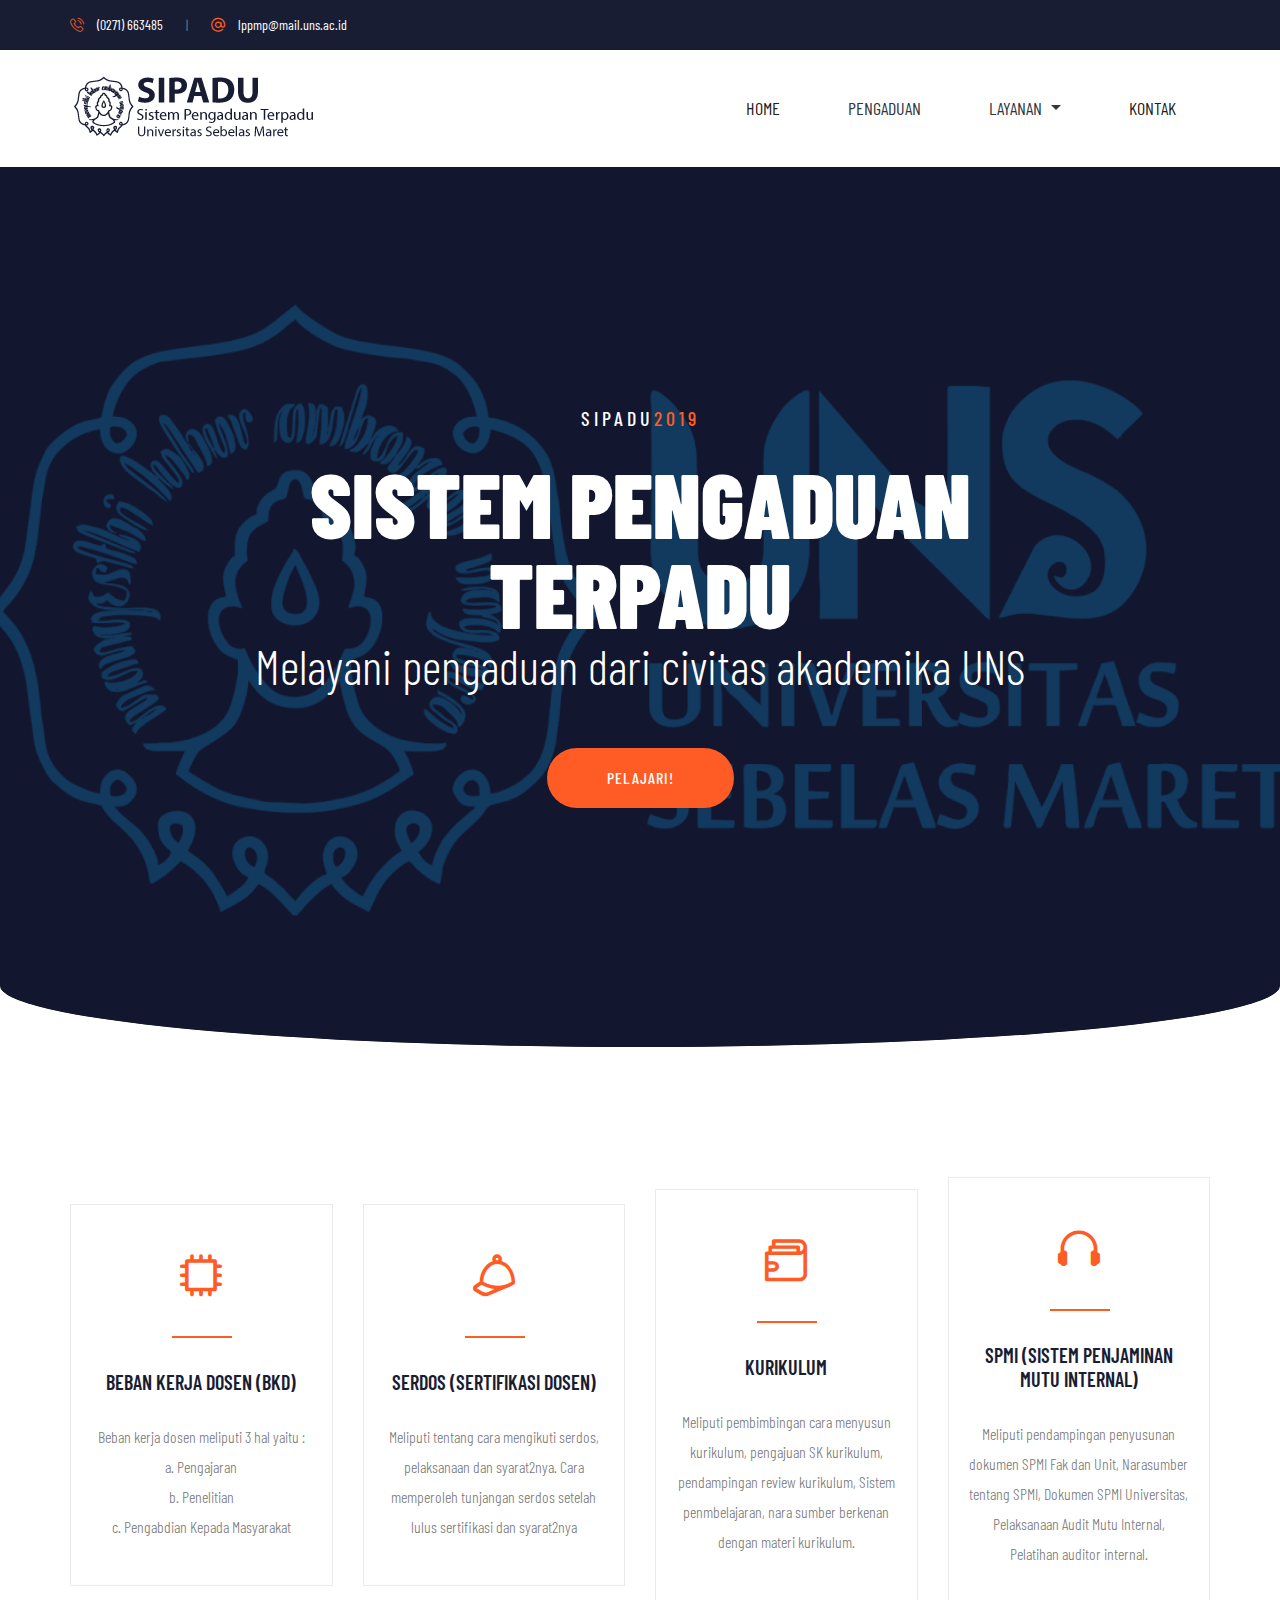
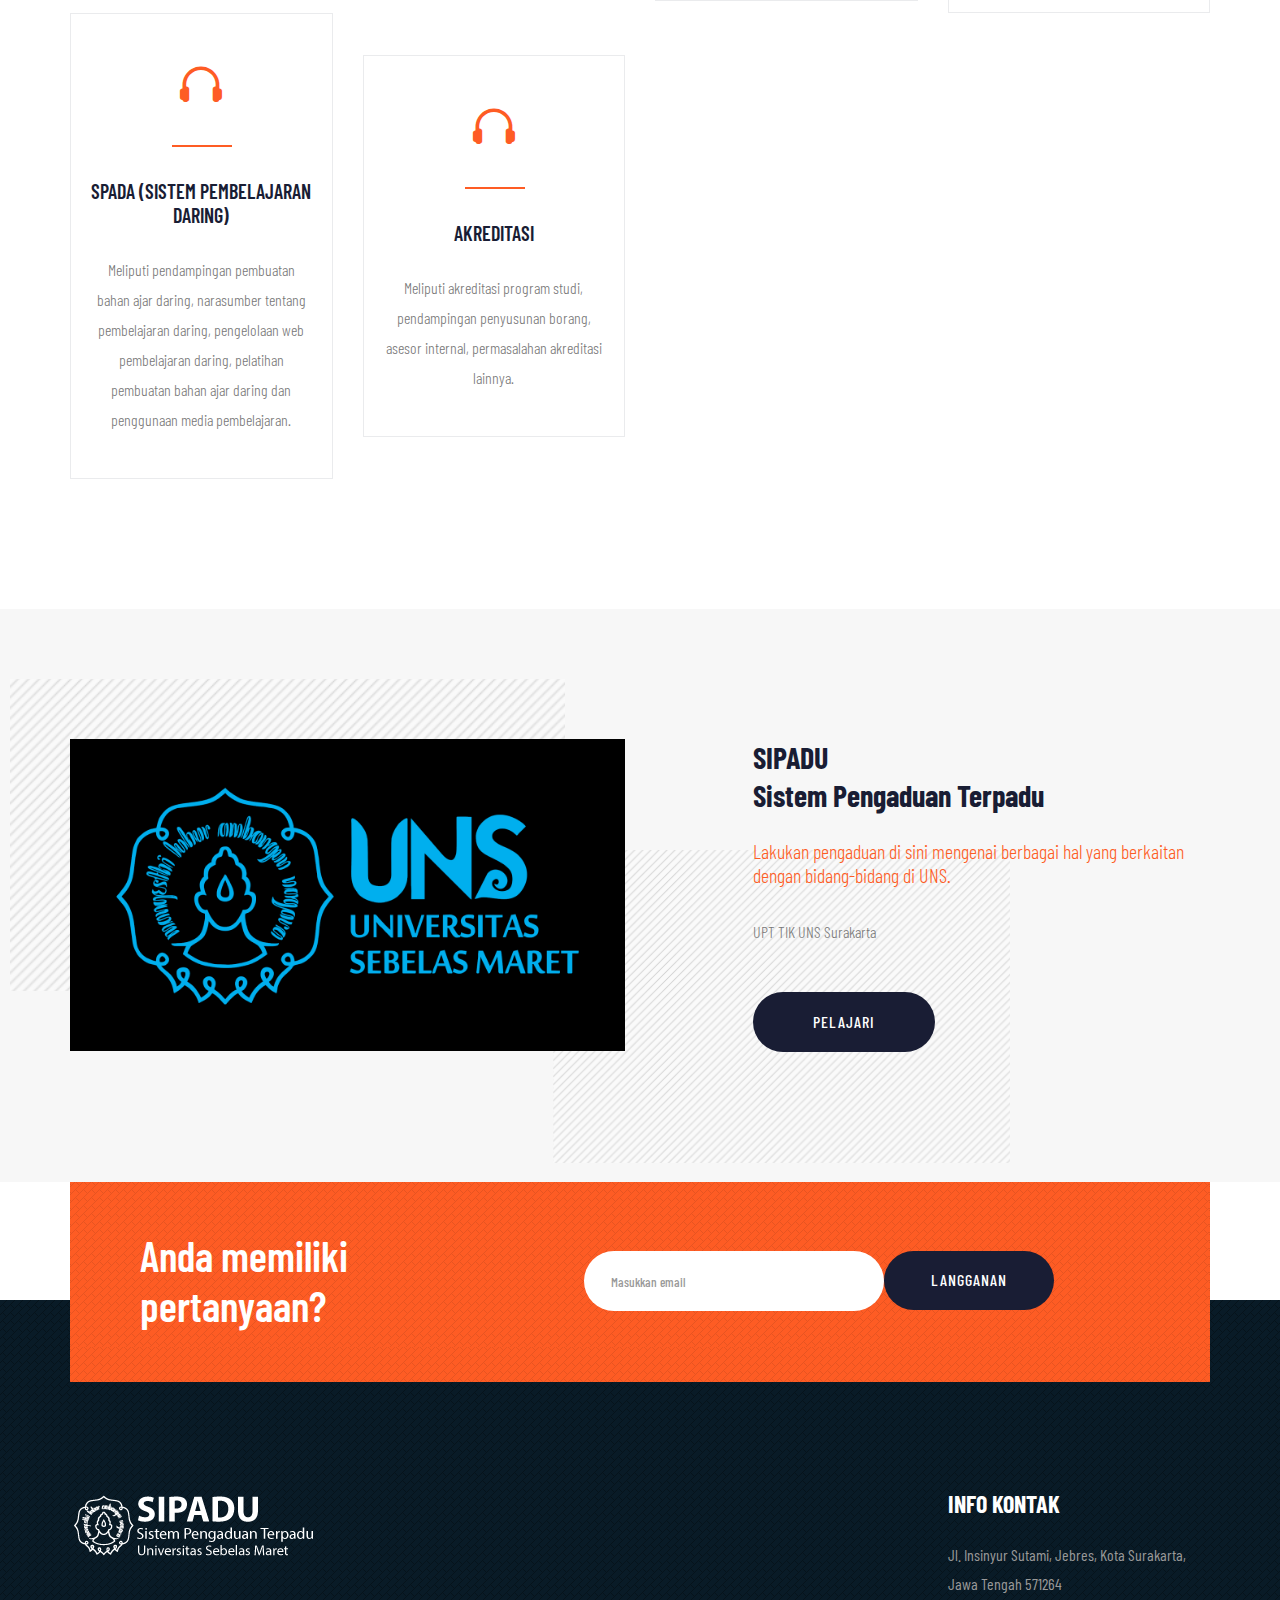
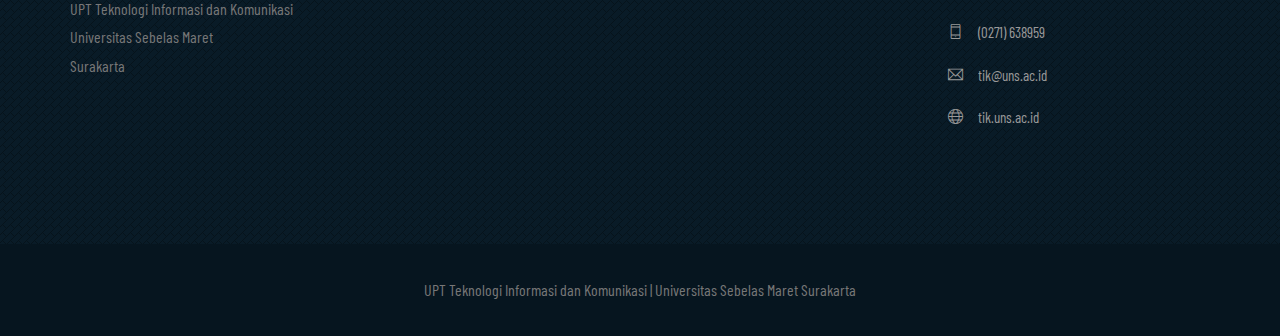
<file: supreme/index.html>
<!doctype html>
<html lang="en">
    
    <head>
        <!-- Required meta tags -->
        <meta charset="utf-8">
        <meta name="viewport" content="width=device-width, initial-scale=1, shrink-to-fit=no">
        <title>SIPADU</title>
        <link rel="icon" href="img/favicon1.png">
        <!-- Bootstrap CSS -->
        <link rel="stylesheet" href="css/bootstrap.min.css">
        <!-- animate CSS -->
        <link rel="stylesheet" href="css/animate.css">
        <!-- owl carousel CSS -->
        <link rel="stylesheet" href="css/owl.carousel.min.css">
        <!-- themify CSS -->
        <link rel="stylesheet" href="css/themify-icons.css">
        <!-- flaticon CSS -->
        <link rel="stylesheet" href="css/flaticon.css">
        <!-- font awesome CSS -->
        <link rel="stylesheet" href="css/magnific-popup.css">
        <!-- swiper CSS -->
        <link rel="stylesheet" href="css/slick.css">
        <!-- style CSS -->
        <link rel="stylesheet" href="css/style.css">
    </head>
    
    
<body>
    <!--::header part start::-->
    <header class="main_menu">
        <div class="sub_menu">
            <div class="container">
                <div class="row">
                    <div class="col-lg-6 col-sm-8">
                        <div class="sub_menu_right_content">
                            <a href="#"><i class="flaticon-phone-call"></i>(0271) 663485</a> <span>|</span>
                            <a href="#"><i class="flaticon-at"></i>lppmp@mail.uns.ac.id</a>
                        </div>
                    </div>
                </div>
            </div>
        </div>
        <div class="main_menu_iner">
            <div class="container">
                <div class="row align-items-center">
                    <div class="col-lg-12">
                        <nav class="navbar navbar-expand-lg navbar-light">
                            <a class="navbar-brand" href="index.html"> <img src="img/logo1.png" alt="logo"> </a>
                            <button class="navbar-toggler" type="button" data-toggle="collapse"
                                data-target="#navbarSupportedContent" aria-controls="navbarSupportedContent"
                                aria-expanded="false" aria-label="Toggle navigation">
                                <span class="navbar-toggler-icon"></span>
                            </button>

                            <div class="collapse navbar-collapse main-menu-item justify-content-end"
                                id="navbarSupportedContent">
                                <ul class="navbar-nav">
                                    <li class="nav-item active">
                                        <a class="nav-link" href="index.html">Home</a>
                                    </li>
                                    <li class="nav-item">
                                        <a class="nav-link" href="about.html">Pengaduan</a>
                                    </li>
                                    <li class="nav-item dropdown">
                                        <a class="nav-link dropdown-toggle" href="blog.html" id="navbarDropdown"
                                            role="button" data-toggle="dropdown" aria-haspopup="true"
                                            aria-expanded="false">
                                            Layanan
                                        </a>
                                        <div class="dropdown-menu" aria-labelledby="navbarDropdown">
                                            <a class="dropdown-item" href="blog.html">BKD</a>
                                            <a class="dropdown-item" href="single-blog.html">SERDOS</a>
                                            <a class="dropdown-item" href="single-blog.html">Kurikulim</a>
                                            <a class="dropdown-item" href="single-blog.html">SPMI</a>
                                            <a class="dropdown-item" href="single-blog.html">SPADA</a>
                                            <a class="dropdown-item" href="single-blog.html">Akreditasi</a>
                                        </div>
                                    </li>
                                    <li class="nav-item active">
                                        <a class="nav-link" href="contact.html">Kontak</a>
                                    </li>
                                </ul>
                            </div>
                        </nav>
                    </div>
                </div>
            </div>
        </div>
    </header>
    <!-- Header part end-->

    <!-- banner part start-->
    <section class="banner_part">
        <div class="container">
            <div class="row align-items-center justify-content-center">
                <div class="col-lg-10">
                    <div class="banner_text text-center">
                        <div class="banner_text_iner">
                            <h5>SIPADU<span>2019</span> </h5>
                            <h1>Sistem Pengaduan Terpadu</h1>
                            <h3>Melayani pengaduan dari civitas akademika UNS</h3>
                            <a href="#" class="btn_1">Pelajari! </a>
                        </div>
                    </div>
                </div>
            </div>
        </div>
    </section>
    <!-- banner part start-->

    <!-- service part start-->
    <section class="service_part section_padding">
        <div class="container">
            <div class="row align-items-center">
                <div class="col-lg-3 col-sm-6 col-md-6">
                    <div class="single_service_part">
                        <i class="flaticon-chip"></i>
                        <span class="line"></span>
                        <h3>Beban Kerja Dosen (BKD)</h3>
                        <p>Beban kerja dosen meliputi 3 hal yaitu :</p>
                            <p>a. Pengajaran</p>
                            <p>b. Penelitian</p>
                            <p>c. Pengabdian Kepada Masyarakat</p>
                            
                    </div>
                </div>
                <div class="col-lg-3 col-sm-6 col-md-6">
                    <div class="single_service_part">
                        <i class="flaticon-cap"></i>
                        <span class="line"></span>
                        <h3>SERDOS (Sertifikasi Dosen)</h3>
                        <p>Meliputi tentang cara mengikuti serdos, pelaksanaan dan syarat2nya. 
                            Cara memperoleh tunjangan serdos setelah lulus sertifikasi dan syarat2nya
                            </p>
                    </div>
                </div>
                <div class="col-lg-3 col-sm-6 col-md-6">
                    <div class="single_service_part">
                        <i class="flaticon-wallet"></i>
                        <span class="line"></span>
                        <h3>Kurikulum</h3>
                        <p>Meliputi pembimbingan cara menyusun kurikulum, pengajuan SK kurikulum, pendampingan review kurikulum, Sistem penmbelajaran, nara sumber berkenan dengan materi kurikulum.</p>
                    </div>
                </div>
                <div class="col-lg-3 col-sm-6 col-md-6">
                    <div class="single_service_part">
                        <i class="flaticon-audio"></i>
                        <span class="line"></span>
                        <h3>SPMI (Sistem Penjaminan Mutu Internal)</h3>
                        <p>Meliputi pendampingan penyusunan dokumen SPMI Fak dan Unit, Narasumber tentang SPMI, Dokumen SPMI Universitas, Pelaksanaan Audit Mutu Internal, Pelatihan auditor internal.</p>
                    </div>
                </div>
                <div class="col-lg-3 col-sm-6 col-md-6">
                    <div class="single_service_part">
                        <i class="flaticon-audio"></i>
                        <span class="line"></span>
                        <h3>SPADA (Sistem Pembelajaran Daring)</h3>
                        <p>Meliputi pendampingan pembuatan bahan ajar daring, narasumber tentang pembelajaran daring, pengelolaan web pembelajaran daring, pelatihan pembuatan bahan ajar daring dan penggunaan media pembelajaran.</p>
                    </div>
                </div>
                <div class="col-lg-3 col-sm-6 col-md-6">
                    <div class="single_service_part">
                        <i class="flaticon-audio"></i>
                        <span class="line"></span>
                        <h3>Akreditasi</h3>
                        <p>Meliputi akreditasi program studi, pendampingan penyusunan borang, asesor internal, permasalahan akreditasi lainnya.</p>
                    </div>
                </div>
            </div>
        </div>
    </section>
    <!-- service part start-->

    <!-- about part start-->
    <section class="about_part section_bg section_padding">
        <div class="container">
            <div class="row align-items-center justify-content-between">
                <div class="col-md-6 col-lg-6">
                    <div class="about_img">
                        <img src="img/bg.png" alt="">
                    </div>
                </div>
                <div class="col-md-5 col-lg-5">
                    <div class="about_text">
                        <h2>SIPADU<br>
                            Sistem Pengaduan Terpadu</h2>
                        <h4>Lakukan pengaduan di sini mengenai berbagai hal yang berkaitan dengan bidang-bidang di UNS.</h4>
                        <p>UPT TIK UNS Surakarta</p>
                        <a href="#" class="btn_2">pelajari</a>
                    </div>
                </div>
            </div>
        </div>
    </section>
    <!-- about part start-->

    <!--::subscribe area start::-->
    <section class="subscribe_area">
        <div class="container">
            <div class="row align-items-center">
                <div class="col-lg-12">
                    <div class="subscribe_iner">
                        <div class="row align-items-center">
                            <div class="col-lg-5 col-xl-5">
                                <div class="subscribe_area_tittle">
                                    <h2>Anda memiliki pertanyaan?</h2>
                                </div>
                            </div>
                            <div class="col-lg-7 col-xl-6">
                                <div id="mc_embed_signup">
                                    <aside class="single_sidebar_widget newsletter_widget">
                                        <form target="_blank"
                                            action="https://spondonit.us12.list-manage.com/subscribe/post?u=1462626880ade1ac87bd9c93a&amp;id=92a4423d01"
                                            method="get">
                                            <div class="form-group">
                                                <input type="email" class="form-control" onfocus="this.placeholder = ''"
                                                    onblur="this.placeholder = 'Masukkan email'" placeholder='Masukkan email'
                                                    required>
                                            </div>
                                            <button class="btn_2" type="submit">Langganan</button>

                                            <div class="info"></div>
                                        </form>
                                    </aside>
                                </div>
                            </div>
                        </div>
                    </div>
                </div>
            </div>
        </div>
    </section>
    <!--::subscribe area end::-->

    <!-- footer part start-->
    <footer class="footer-area">
        <div class="container">
            <div class="row justify-content-between">
                <div class="col-sm-6 col-md-3 col-xl-3">
                    <div class="single-footer-widget footer_1">
                        <a href="index.html"> <img src="img/logo2.png" alt=""> </a>
                        <p>UPT Teknologi Informasi dan Komunikasi <br> Universitas Sebelas Maret <br> Surakarta</p>
                    </div>
                </div>
                
                <div class="col-sm-6 col-md-3 col-xl-3">
                    <div class="single-footer-widget footer_icon">
                        <h4>Info Kontak</h4>
                        <p>Jl. Insinyur Sutami, Jebres, Kota Surakarta, Jawa Tengah 571264</p>
                        <ul>
                            <li><a href="#"><i class="ti-mobile"></i>(0271) 638959</a></li>
                            <li><a href="#"><i class="ti-email"></i>tik@uns.ac.id</a></li>
                            <li><a href="#"><i class="ti-world"></i>tik.uns.ac.id</a></li>
                        </ul>
                    </div>
                </div>
            </div>
        </div>
        <div class="container-fluid">
            <div class="row justify-content-center">
                <div class="col-lg-12">
                    <div class="copyright_part_text text-center">
                        <p class="footer-text m-0"><!-- Link back to Colorlib can't be removed. Template is licensed under CC BY 3.0. -->
                        UPT Teknologi Informasi dan Komunikasi | Universitas Sebelas Maret Surakarta</p>
                    </div>
                </div>
            </div>
        </div>
    </footer>
    <!-- footer part end-->

    <!-- jquery plugins here-->
    <!-- jquery -->
    <script src="js/jquery-1.12.1.min.js"></script>
    <!-- popper js -->
    <script src="js/popper.min.js"></script>
    <!-- bootstrap js -->
    <script src="js/bootstrap.min.js"></script>
    <!-- magnific js -->
    <script src="js/jquery.magnific-popup.js"></script>
    <!-- swiper js -->
    <script src="js/swiper.min.js"></script>
    <!-- masonry js -->
    <script src="js/masonry.pkgd.js"></script>
    <!-- contact js -->
    <script src="js/jquery.ajaxchimp.min.js"></script>
    <script src="js/jquery.form.js"></script>
    <script src="js/jquery.validate.min.js"></script>
    <script src="js/mail-script.js"></script>
    <script src="js/contact.js"></script>
    <script src="js/slick.min.js"></script>
    <!-- custom js -->
    <script src="js/custom.js"></script>
</body>

</html>
</file>
<file: supreme/css/themify-icons.css>
@font-face {
	font-family: 'themify';
	src:url('../fonts/themify.eot?-fvbane');
	src:url('../fonts/themify.eot?#iefix-fvbane') format('embedded-opentype'),
		url('../fonts/themify.woff?-fvbane') format('woff'),
		url('../fonts/themify.ttf?-fvbane') format('truetype'),
		url('../fonts/themify.svg?-fvbane#themify') format('svg');
	font-weight: normal;
	font-style: normal;
}

[class^="ti-"], [class*=" ti-"] {
	font-family: 'themify';
	speak: none;
	font-style: normal;
	font-weight: normal;
	font-variant: normal;
	text-transform: none;
	line-height: 1;

	/* Better Font Rendering =========== */
	-webkit-font-smoothing: antialiased;
	-moz-osx-font-smoothing: grayscale;
}

.ti-wand:before {
	content: "\e600";
}
.ti-volume:before {
	content: "\e601";
}
.ti-user:before {
	content: "\e602";
}
.ti-unlock:before {
	content: "\e603";
}
.ti-unlink:before {
	content: "\e604";
}
.ti-trash:before {
	content: "\e605";
}
.ti-thought:before {
	content: "\e606";
}
.ti-target:before {
	content: "\e607";
}
.ti-tag:before {
	content: "\e608";
}
.ti-tablet:before {
	content: "\e609";
}
.ti-star:before {
	content: "\e60a";
}
.ti-spray:before {
	content: "\e60b";
}
.ti-signal:before {
	content: "\e60c";
}
.ti-shopping-cart:before {
	content: "\e60d";
}
.ti-shopping-cart-full:before {
	content: "\e60e";
}
.ti-settings:before {
	content: "\e60f";
}
.ti-search:before {
	content: "\e610";
}
.ti-zoom-in:before {
	content: "\e611";
}
.ti-zoom-out:before {
	content: "\e612";
}
.ti-cut:before {
	content: "\e613";
}
.ti-ruler:before {
	content: "\e614";
}
.ti-ruler-pencil:before {
	content: "\e615";
}
.ti-ruler-alt:before {
	content: "\e616";
}
.ti-bookmark:before {
	content: "\e617";
}
.ti-bookmark-alt:before {
	content: "\e618";
}
.ti-reload:before {
	content: "\e619";
}
.ti-plus:before {
	content: "\e61a";
}
.ti-pin:before {
	content: "\e61b";
}
.ti-pencil:before {
	content: "\e61c";
}
.ti-pencil-alt:before {
	content: "\e61d";
}
.ti-paint-roller:before {
	content: "\e61e";
}
.ti-paint-bucket:before {
	content: "\e61f";
}
.ti-na:before {
	content: "\e620";
}
.ti-mobile:before {
	content: "\e621";
}
.ti-minus:before {
	content: "\e622";
}
.ti-medall:before {
	content: "\e623";
}
.ti-medall-alt:before {
	content: "\e624";
}
.ti-marker:before {
	content: "\e625";
}
.ti-marker-alt:before {
	content: "\e626";
}
.ti-arrow-up:before {
	content: "\e627";
}
.ti-arrow-right:before {
	content: "\e628";
}
.ti-arrow-left:before {
	content: "\e629";
}
.ti-arrow-down:before {
	content: "\e62a";
}
.ti-lock:before {
	content: "\e62b";
}
.ti-location-arrow:before {
	content: "\e62c";
}
.ti-link:before {
	content: "\e62d";
}
.ti-layout:before {
	content: "\e62e";
}
.ti-layers:before {
	content: "\e62f";
}
.ti-layers-alt:before {
	content: "\e630";
}
.ti-key:before {
	content: "\e631";
}
.ti-import:before {
	content: "\e632";
}
.ti-image:before {
	content: "\e633";
}
.ti-heart:before {
	content: "\e634";
}
.ti-heart-broken:before {
	content: "\e635";
}
.ti-hand-stop:before {
	content: "\e636";
}
.ti-hand-open:before {
	content: "\e637";
}
.ti-hand-drag:before {
	content: "\e638";
}
.ti-folder:before {
	content: "\e639";
}
.ti-flag:before {
	content: "\e63a";
}
.ti-flag-alt:before {
	content: "\e63b";
}
.ti-flag-alt-2:before {
	content: "\e63c";
}
.ti-eye:before {
	content: "\e63d";
}
.ti-export:before {
	content: "\e63e";
}
.ti-exchange-vertical:before {
	content: "\e63f";
}
.ti-desktop:before {
	content: "\e640";
}
.ti-cup:before {
	content: "\e641";
}
.ti-crown:before {
	content: "\e642";
}
.ti-comments:before {
	content: "\e643";
}
.ti-comment:before {
	content: "\e644";
}
.ti-comment-alt:before {
	content: "\e645";
}
.ti-close:before {
	content: "\e646";
}
.ti-clip:before {
	content: "\e647";
}
.ti-angle-up:before {
	content: "\e648";
}
.ti-angle-right:before {
	content: "\e649";
}
.ti-angle-left:before {
	content: "\e64a";
}
.ti-angle-down:before {
	content: "\e64b";
}
.ti-check:before {
	content: "\e64c";
}
.ti-check-box:before {
	content: "\e64d";
}
.ti-camera:before {
	content: "\e64e";
}
.ti-announcement:before {
	content: "\e64f";
}
.ti-brush:before {
	content: "\e650";
}
.ti-briefcase:before {
	content: "\e651";
}
.ti-bolt:before {
	content: "\e652";
}
.ti-bolt-alt:before {
	content: "\e653";
}
.ti-blackboard:before {
	content: "\e654";
}
.ti-bag:before {
	content: "\e655";
}
.ti-move:before {
	content: "\e656";
}
.ti-arrows-vertical:before {
	content: "\e657";
}
.ti-arrows-horizontal:before {
	content: "\e658";
}
.ti-fullscreen:before {
	content: "\e659";
}
.ti-arrow-top-right:before {
	content: "\e65a";
}
.ti-arrow-top-left:before {
	content: "\e65b";
}
.ti-arrow-circle-up:before {
	content: "\e65c";
}
.ti-arrow-circle-right:before {
	content: "\e65d";
}
.ti-arrow-circle-left:before {
	content: "\e65e";
}
.ti-arrow-circle-down:before {
	content: "\e65f";
}
.ti-angle-double-up:before {
	content: "\e660";
}
.ti-angle-double-right:before {
	content: "\e661";
}
.ti-angle-double-left:before {
	content: "\e662";
}
.ti-angle-double-down:before {
	content: "\e663";
}
.ti-zip:before {
	content: "\e664";
}
.ti-world:before {
	content: "\e665";
}
.ti-wheelchair:before {
	content: "\e666";
}
.ti-view-list:before {
	content: "\e667";
}
.ti-view-list-alt:before {
	content: "\e668";
}
.ti-view-grid:before {
	content: "\e669";
}
.ti-uppercase:before {
	content: "\e66a";
}
.ti-upload:before {
	content: "\e66b";
}
.ti-underline:before {
	content: "\e66c";
}
.ti-truck:before {
	content: "\e66d";
}
.ti-timer:before {
	content: "\e66e";
}
.ti-ticket:before {
	content: "\e66f";
}
.ti-thumb-up:before {
	content: "\e670";
}
.ti-thumb-down:before {
	content: "\e671";
}
.ti-text:before {
	content: "\e672";
}
.ti-stats-up:before {
	content: "\e673";
}
.ti-stats-down:before {
	content: "\e674";
}
.ti-split-v:before {
	content: "\e675";
}
.ti-split-h:before {
	content: "\e676";
}
.ti-smallcap:before {
	content: "\e677";
}
.ti-shine:before {
	content: "\e678";
}
.ti-shift-right:before {
	content: "\e679";
}
.ti-shift-left:before {
	content: "\e67a";
}
.ti-shield:before {
	content: "\e67b";
}
.ti-notepad:before {
	content: "\e67c";
}
.ti-server:before {
	content: "\e67d";
}
.ti-quote-right:before {
	content: "\e67e";
}
.ti-quote-left:before {
	content: "\e67f";
}
.ti-pulse:before {
	content: "\e680";
}
.ti-printer:before {
	content: "\e681";
}
.ti-power-off:before {
	content: "\e682";
}
.ti-plug:before {
	content: "\e683";
}
.ti-pie-chart:before {
	content: "\e684";
}
.ti-paragraph:before {
	content: "\e685";
}
.ti-panel:before {
	content: "\e686";
}
.ti-package:before {
	content: "\e687";
}
.ti-music:before {
	content: "\e688";
}
.ti-music-alt:before {
	content: "\e689";
}
.ti-mouse:before {
	content: "\e68a";
}
.ti-mouse-alt:before {
	content: "\e68b";
}
.ti-money:before {
	content: "\e68c";
}
.ti-microphone:before {
	content: "\e68d";
}
.ti-menu:before {
	content: "\e68e";
}
.ti-menu-alt:before {
	content: "\e68f";
}
.ti-map:before {
	content: "\e690";
}
.ti-map-alt:before {
	content: "\e691";
}
.ti-loop:before {
	content: "\e692";
}
.ti-location-pin:before {
	content: "\e693";
}
.ti-list:before {
	content: "\e694";
}
.ti-light-bulb:before {
	content: "\e695";
}
.ti-Italic:before {
	content: "\e696";
}
.ti-info:before {
	content: "\e697";
}
.ti-infinite:before {
	content: "\e698";
}
.ti-id-badge:before {
	content: "\e699";
}
.ti-hummer:before {
	content: "\e69a";
}
.ti-home:before {
	content: "\e69b";
}
.ti-help:before {
	content: "\e69c";
}
.ti-headphone:before {
	content: "\e69d";
}
.ti-harddrives:before {
	content: "\e69e";
}
.ti-harddrive:before {
	content: "\e69f";
}
.ti-gift:before {
	content: "\e6a0";
}
.ti-game:before {
	content: "\e6a1";
}
.ti-filter:before {
	content: "\e6a2";
}
.ti-files:before {
	content: "\e6a3";
}
.ti-file:before {
	content: "\e6a4";
}
.ti-eraser:before {
	content: "\e6a5";
}
.ti-envelope:before {
	content: "\e6a6";
}
.ti-download:before {
	content: "\e6a7";
}
.ti-direction:before {
	content: "\e6a8";
}
.ti-direction-alt:before {
	content: "\e6a9";
}
.ti-dashboard:before {
	content: "\e6aa";
}
.ti-control-stop:before {
	content: "\e6ab";
}
.ti-control-shuffle:before {
	content: "\e6ac";
}
.ti-control-play:before {
	content: "\e6ad";
}
.ti-control-pause:before {
	content: "\e6ae";
}
.ti-control-forward:before {
	content: "\e6af";
}
.ti-control-backward:before {
	content: "\e6b0";
}
.ti-cloud:before {
	content: "\e6b1";
}
.ti-cloud-up:before {
	content: "\e6b2";
}
.ti-cloud-down:before {
	content: "\e6b3";
}
.ti-clipboard:before {
	content: "\e6b4";
}
.ti-car:before {
	content: "\e6b5";
}
.ti-calendar:before {
	content: "\e6b6";
}
.ti-book:before {
	content: "\e6b7";
}
.ti-bell:before {
	content: "\e6b8";
}
.ti-basketball:before {
	content: "\e6b9";
}
.ti-bar-chart:before {
	content: "\e6ba";
}
.ti-bar-chart-alt:before {
	content: "\e6bb";
}
.ti-back-right:before {
	content: "\e6bc";
}
.ti-back-left:before {
	content: "\e6bd";
}
.ti-arrows-corner:before {
	content: "\e6be";
}
.ti-archive:before {
	content: "\e6bf";
}
.ti-anchor:before {
	content: "\e6c0";
}
.ti-align-right:before {
	content: "\e6c1";
}
.ti-align-left:before {
	content: "\e6c2";
}
.ti-align-justify:before {
	content: "\e6c3";
}
.ti-align-center:before {
	content: "\e6c4";
}
.ti-alert:before {
	content: "\e6c5";
}
.ti-alarm-clock:before {
	content: "\e6c6";
}
.ti-agenda:before {
	content: "\e6c7";
}
.ti-write:before {
	content: "\e6c8";
}
.ti-window:before {
	content: "\e6c9";
}
.ti-widgetized:before {
	content: "\e6ca";
}
.ti-widget:before {
	content: "\e6cb";
}
.ti-widget-alt:before {
	content: "\e6cc";
}
.ti-wallet:before {
	content: "\e6cd";
}
.ti-video-clapper:before {
	content: "\e6ce";
}
.ti-video-camera:before {
	content: "\e6cf";
}
.ti-vector:before {
	content: "\e6d0";
}
.ti-themify-logo:before {
	content: "\e6d1";
}
.ti-themify-favicon:before {
	content: "\e6d2";
}
.ti-themify-favicon-alt:before {
	content: "\e6d3";
}
.ti-support:before {
	content: "\e6d4";
}
.ti-stamp:before {
	content: "\e6d5";
}
.ti-split-v-alt:before {
	content: "\e6d6";
}
.ti-slice:before {
	content: "\e6d7";
}
.ti-shortcode:before {
	content: "\e6d8";
}
.ti-shift-right-alt:before {
	content: "\e6d9";
}
.ti-shift-left-alt:before {
	content: "\e6da";
}
.ti-ruler-alt-2:before {
	content: "\e6db";
}
.ti-receipt:before {
	content: "\e6dc";
}
.ti-pin2:before {
	content: "\e6dd";
}
.ti-pin-alt:before {
	content: "\e6de";
}
.ti-pencil-alt2:before {
	content: "\e6df";
}
.ti-palette:before {
	content: "\e6e0";
}
.ti-more:before {
	content: "\e6e1";
}
.ti-more-alt:before {
	content: "\e6e2";
}
.ti-microphone-alt:before {
	content: "\e6e3";
}
.ti-magnet:before {
	content: "\e6e4";
}
.ti-line-double:before {
	content: "\e6e5";
}
.ti-line-dotted:before {
	content: "\e6e6";
}
.ti-line-dashed:before {
	content: "\e6e7";
}
.ti-layout-width-full:before {
	content: "\e6e8";
}
.ti-layout-width-default:before {
	content: "\e6e9";
}
.ti-layout-width-default-alt:before {
	content: "\e6ea";
}
.ti-layout-tab:before {
	content: "\e6eb";
}
.ti-layout-tab-window:before {
	content: "\e6ec";
}
.ti-layout-tab-v:before {
	content: "\e6ed";
}
.ti-layout-tab-min:before {
	content: "\e6ee";
}
.ti-layout-slider:before {
	content: "\e6ef";
}
.ti-layout-slider-alt:before {
	content: "\e6f0";
}
.ti-layout-sidebar-right:before {
	content: "\e6f1";
}
.ti-layout-sidebar-none:before {
	content: "\e6f2";
}
.ti-layout-sidebar-left:before {
	content: "\e6f3";
}
.ti-layout-placeholder:before {
	content: "\e6f4";
}
.ti-layout-menu:before {
	content: "\e6f5";
}
.ti-layout-menu-v:before {
	content: "\e6f6";
}
.ti-layout-menu-separated:before {
	content: "\e6f7";
}
.ti-layout-menu-full:before {
	content: "\e6f8";
}
.ti-layout-media-right-alt:before {
	content: "\e6f9";
}
.ti-layout-media-right:before {
	content: "\e6fa";
}
.ti-layout-media-overlay:before {
	content: "\e6fb";
}
.ti-layout-media-overlay-alt:before {
	content: "\e6fc";
}
.ti-layout-media-overlay-alt-2:before {
	content: "\e6fd";
}
.ti-layout-media-left-alt:before {
	content: "\e6fe";
}
.ti-layout-media-left:before {
	content: "\e6ff";
}
.ti-layout-media-center-alt:before {
	content: "\e700";
}
.ti-layout-media-center:before {
	content: "\e701";
}
.ti-layout-list-thumb:before {
	content: "\e702";
}
.ti-layout-list-thumb-alt:before {
	content: "\e703";
}
.ti-layout-list-post:before {
	content: "\e704";
}
.ti-layout-list-large-image:before {
	content: "\e705";
}
.ti-layout-line-solid:before {
	content: "\e706";
}
.ti-layout-grid4:before {
	content: "\e707";
}
.ti-layout-grid3:before {
	content: "\e708";
}
.ti-layout-grid2:before {
	content: "\e709";
}
.ti-layout-grid2-thumb:before {
	content: "\e70a";
}
.ti-layout-cta-right:before {
	content: "\e70b";
}
.ti-layout-cta-left:before {
	content: "\e70c";
}
.ti-layout-cta-center:before {
	content: "\e70d";
}
.ti-layout-cta-btn-right:before {
	content: "\e70e";
}
.ti-layout-cta-btn-left:before {
	content: "\e70f";
}
.ti-layout-column4:before {
	content: "\e710";
}
.ti-layout-column3:before {
	content: "\e711";
}
.ti-layout-column2:before {
	content: "\e712";
}
.ti-layout-accordion-separated:before {
	content: "\e713";
}
.ti-layout-accordion-merged:before {
	content: "\e714";
}
.ti-layout-accordion-list:before {
	content: "\e715";
}
.ti-ink-pen:before {
	content: "\e716";
}
.ti-info-alt:before {
	content: "\e717";
}
.ti-help-alt:before {
	content: "\e718";
}
.ti-headphone-alt:before {
	content: "\e719";
}
.ti-hand-point-up:before {
	content: "\e71a";
}
.ti-hand-point-right:before {
	content: "\e71b";
}
.ti-hand-point-left:before {
	content: "\e71c";
}
.ti-hand-point-down:before {
	content: "\e71d";
}
.ti-gallery:before {
	content: "\e71e";
}
.ti-face-smile:before {
	content: "\e71f";
}
.ti-face-sad:before {
	content: "\e720";
}
.ti-credit-card:before {
	content: "\e721";
}
.ti-control-skip-forward:before {
	content: "\e722";
}
.ti-control-skip-backward:before {
	content: "\e723";
}
.ti-control-record:before {
	content: "\e724";
}
.ti-control-eject:before {
	content: "\e725";
}
.ti-comments-smiley:before {
	content: "\e726";
}
.ti-brush-alt:before {
	content: "\e727";
}
.ti-youtube:before {
	content: "\e728";
}
.ti-vimeo:before {
	content: "\e729";
}
.ti-twitter:before {
	content: "\e72a";
}
.ti-time:before {
	content: "\e72b";
}
.ti-tumblr:before {
	content: "\e72c";
}
.ti-skype:before {
	content: "\e72d";
}
.ti-share:before {
	content: "\e72e";
}
.ti-share-alt:before {
	content: "\e72f";
}
.ti-rocket:before {
	content: "\e730";
}
.ti-pinterest:before {
	content: "\e731";
}
.ti-new-window:before {
	content: "\e732";
}
.ti-microsoft:before {
	content: "\e733";
}
.ti-list-ol:before {
	content: "\e734";
}
.ti-linkedin:before {
	content: "\e735";
}
.ti-layout-sidebar-2:before {
	content: "\e736";
}
.ti-layout-grid4-alt:before {
	content: "\e737";
}
.ti-layout-grid3-alt:before {
	content: "\e738";
}
.ti-layout-grid2-alt:before {
	content: "\e739";
}
.ti-layout-column4-alt:before {
	content: "\e73a";
}
.ti-layout-column3-alt:before {
	content: "\e73b";
}
.ti-layout-column2-alt:before {
	content: "\e73c";
}
.ti-instagram:before {
	content: "\e73d";
}
.ti-google:before {
	content: "\e73e";
}
.ti-github:before {
	content: "\e73f";
}
.ti-flickr:before {
	content: "\e740";
}
.ti-facebook:before {
	content: "\e741";
}
.ti-dropbox:before {
	content: "\e742";
}
.ti-dribbble:before {
	content: "\e743";
}
.ti-apple:before {
	content: "\e744";
}
.ti-android:before {
	content: "\e745";
}
.ti-save:before {
	content: "\e746";
}
.ti-save-alt:before {
	content: "\e747";
}
.ti-yahoo:before {
	content: "\e748";
}
.ti-wordpress:before {
	content: "\e749";
}
.ti-vimeo-alt:before {
	content: "\e74a";
}
.ti-twitter-alt:before {
	content: "\e74b";
}
.ti-tumblr-alt:before {
	content: "\e74c";
}
.ti-trello:before {
	content: "\e74d";
}
.ti-stack-overflow:before {
	content: "\e74e";
}
.ti-soundcloud:before {
	content: "\e74f";
}
.ti-sharethis:before {
	content: "\e750";
}
.ti-sharethis-alt:before {
	content: "\e751";
}
.ti-reddit:before {
	content: "\e752";
}
.ti-pinterest-alt:before {
	content: "\e753";
}
.ti-microsoft-alt:before {
	content: "\e754";
}
.ti-linux:before {
	content: "\e755";
}
.ti-jsfiddle:before {
	content: "\e756";
}
.ti-joomla:before {
	content: "\e757";
}
.ti-html5:before {
	content: "\e758";
}
.ti-flickr-alt:before {
	content: "\e759";
}
.ti-email:before {
	content: "\e75a";
}
.ti-drupal:before {
	content: "\e75b";
}
.ti-dropbox-alt:before {
	content: "\e75c";
}
.ti-css3:before {
	content: "\e75d";
}
.ti-rss:before {
	content: "\e75e";
}
.ti-rss-alt:before {
	content: "\e75f";
}
</file>
<file: supreme/css/flaticon.css>
/*
  	Flaticon icon font: Flaticon
  	Creation date: 12/05/2019 04:20
  	*/

@font-face {
  font-family: "Flaticon";
  src: url("../fonts/Flaticon.eot");
  src: url("../fonts/Flaticon.eot?#iefix") format("embedded-opentype"),
       url("../fonts/Flaticon.woff2") format("woff2"),
       url("../fonts/Flaticon.woff") format("woff"),
       url("../fonts/Flaticon.ttf") format("truetype"),
       url("../fonts/Flaticon.svg#Flaticon") format("svg");
  font-weight: normal;
  font-style: normal;
}

@media screen and (-webkit-min-device-pixel-ratio:0) {
  @font-face {
    font-family: "Flaticon";
    src: url("../fonts/Flaticon.svg#Flaticon") format("svg");
  }
}

[class^="flaticon-"]:before, [class*=" flaticon-"]:before,
[class^="flaticon-"]:after, [class*=" flaticon-"]:after {   
  font-family: Flaticon;
font-style: normal;
}

.flaticon-at:before { content: "\f100"; }
.flaticon-phone-call:before { content: "\f101"; }
.flaticon-instagram:before { content: "\f102"; }
.flaticon-skype:before { content: "\f103"; }
.flaticon-twitter:before { content: "\f104"; }
.flaticon-facebook:before { content: "\f105"; }
.flaticon-chip:before { content: "\f106"; }
.flaticon-cap:before { content: "\f107"; }
.flaticon-wallet:before { content: "\f108"; }
.flaticon-audio:before { content: "\f109"; }
</file>
<file: supreme/css/style.css>
/**************** extend css start ****************/
@import url("https://fonts.googleapis.com/css?family=Barlow+Condensed:300,400,400i,500,600,700,800|Roboto");
/* line 8, ../../01 cl html template/New folder/May 2019/175  Supreme Industry/Supreme Industry Html/sass/_extends.scss */
.btn_4 {
  background-image: -webkit-linear-gradient(131deg, #feb47b, #ff7e5f, #ff7e5f, #ff7e5f);
  background-image: -o-linear-gradient(131deg, #feb47b, #ff7e5f, #ff7e5f, #ff7e5f);
  background-image: linear-gradient(131deg, #feb47b, #ff7e5f, #ff7e5f, #ff7e5f);
}

/**************** extend css start ****************/
/**************** common css start ****************/
/* line 3, ../../01 cl html template/New folder/May 2019/175  Supreme Industry/Supreme Industry Html/sass/_common.scss */
body {
  font-family: "Barlow Condensed", sans-serif;
  padding: 0;
  margin: 0;
  font-size: 14px;
}

/* line 9, ../../01 cl html template/New folder/May 2019/175  Supreme Industry/Supreme Industry Html/sass/_common.scss */
.message_submit_form:focus {
  outline: none;
}

/* line 12, ../../01 cl html template/New folder/May 2019/175  Supreme Industry/Supreme Industry Html/sass/_common.scss */
input:hover, input:focus {
  outline: none !important;
}

/* line 15, ../../01 cl html template/New folder/May 2019/175  Supreme Industry/Supreme Industry Html/sass/_common.scss */
.gray_bg {
  background-color: #f7f7f7;
}

/* line 18, ../../01 cl html template/New folder/May 2019/175  Supreme Industry/Supreme Industry Html/sass/_common.scss */
.section_padding {
  padding: 130px 0px;
}

@media only screen and (min-width: 992px) and (max-width: 1200px) {
  /* line 18, ../../01 cl html template/New folder/May 2019/175  Supreme Industry/Supreme Industry Html/sass/_common.scss */
  .section_padding {
    padding: 80px 0px;
  }
}

@media only screen and (min-width: 768px) and (max-width: 991px) {
  /* line 18, ../../01 cl html template/New folder/May 2019/175  Supreme Industry/Supreme Industry Html/sass/_common.scss */
  .section_padding {
    padding: 70px 0px;
  }
}

@media (max-width: 576px) {
  /* line 18, ../../01 cl html template/New folder/May 2019/175  Supreme Industry/Supreme Industry Html/sass/_common.scss */
  .section_padding {
    padding: 70px 0px;
  }
}

@media only screen and (min-width: 576px) and (max-width: 767px) {
  /* line 18, ../../01 cl html template/New folder/May 2019/175  Supreme Industry/Supreme Industry Html/sass/_common.scss */
  .section_padding {
    padding: 70px 0px;
  }
}

/* line 33, ../../01 cl html template/New folder/May 2019/175  Supreme Industry/Supreme Industry Html/sass/_common.scss */
.single_padding_top {
  padding-top: 130px !important;
}

@media only screen and (min-width: 992px) and (max-width: 1200px) {
  /* line 33, ../../01 cl html template/New folder/May 2019/175  Supreme Industry/Supreme Industry Html/sass/_common.scss */
  .single_padding_top {
    padding-top: 70px !important;
  }
}

@media only screen and (min-width: 768px) and (max-width: 991px) {
  /* line 33, ../../01 cl html template/New folder/May 2019/175  Supreme Industry/Supreme Industry Html/sass/_common.scss */
  .single_padding_top {
    padding-top: 70px !important;
  }
}

@media (max-width: 576px) {
  /* line 33, ../../01 cl html template/New folder/May 2019/175  Supreme Industry/Supreme Industry Html/sass/_common.scss */
  .single_padding_top {
    padding-top: 70px !important;
  }
}

@media only screen and (min-width: 576px) and (max-width: 767px) {
  /* line 33, ../../01 cl html template/New folder/May 2019/175  Supreme Industry/Supreme Industry Html/sass/_common.scss */
  .single_padding_top {
    padding-top: 80px !important;
  }
}

/* line 48, ../../01 cl html template/New folder/May 2019/175  Supreme Industry/Supreme Industry Html/sass/_common.scss */
.padding_top {
  padding-top: 130px;
}

@media only screen and (min-width: 992px) and (max-width: 1200px) {
  /* line 48, ../../01 cl html template/New folder/May 2019/175  Supreme Industry/Supreme Industry Html/sass/_common.scss */
  .padding_top {
    padding-top: 80px;
  }
}

@media only screen and (min-width: 768px) and (max-width: 991px) {
  /* line 48, ../../01 cl html template/New folder/May 2019/175  Supreme Industry/Supreme Industry Html/sass/_common.scss */
  .padding_top {
    padding-top: 70px;
  }
}

@media (max-width: 576px) {
  /* line 48, ../../01 cl html template/New folder/May 2019/175  Supreme Industry/Supreme Industry Html/sass/_common.scss */
  .padding_top {
    padding-top: 70px;
  }
}

@media only screen and (min-width: 576px) and (max-width: 767px) {
  /* line 48, ../../01 cl html template/New folder/May 2019/175  Supreme Industry/Supreme Industry Html/sass/_common.scss */
  .padding_top {
    padding-top: 70px;
  }
}

/* line 63, ../../01 cl html template/New folder/May 2019/175  Supreme Industry/Supreme Industry Html/sass/_common.scss */
a {
  text-decoration: none;
  -webkit-transition: 0.5s;
  transition: 0.5s;
}

/* line 66, ../../01 cl html template/New folder/May 2019/175  Supreme Industry/Supreme Industry Html/sass/_common.scss */
a:hover {
  color: #ff7e5f;
  text-decoration: none;
  -webkit-transition: 0.5s;
  transition: 0.5s;
}

/* line 74, ../../01 cl html template/New folder/May 2019/175  Supreme Industry/Supreme Industry Html/sass/_common.scss */
h1, h2, h3, h4, h5, h6 {
  color: #191d34;
  font-family: "Barlow Condensed", sans-serif;
}

/* line 78, ../../01 cl html template/New folder/May 2019/175  Supreme Industry/Supreme Industry Html/sass/_common.scss */
p {
  color: #777;
  font-family: "Barlow Condensed", sans-serif;
  line-height: 1.8;
  font-size: 16px;
  margin-bottom: 0px;
  font-family: 300;
}

/* line 87, ../../01 cl html template/New folder/May 2019/175  Supreme Industry/Supreme Industry Html/sass/_common.scss */
h2 {
  font-size: 44px;
  line-height: 28px;
  color: #191d34;
  font-weight: 600;
  line-height: 1.222;
}

@media (max-width: 576px) {
  /* line 87, ../../01 cl html template/New folder/May 2019/175  Supreme Industry/Supreme Industry Html/sass/_common.scss */
  h2 {
    font-size: 22px;
    line-height: 25px;
  }
}

@media only screen and (min-width: 576px) and (max-width: 767px) {
  /* line 87, ../../01 cl html template/New folder/May 2019/175  Supreme Industry/Supreme Industry Html/sass/_common.scss */
  h2 {
    font-size: 24px;
    line-height: 25px;
  }
}

/* line 104, ../../01 cl html template/New folder/May 2019/175  Supreme Industry/Supreme Industry Html/sass/_common.scss */
h3 {
  font-size: 24px;
  line-height: 25px;
}

@media (max-width: 576px) {
  /* line 104, ../../01 cl html template/New folder/May 2019/175  Supreme Industry/Supreme Industry Html/sass/_common.scss */
  h3 {
    font-size: 20px;
  }
}

/* line 114, ../../01 cl html template/New folder/May 2019/175  Supreme Industry/Supreme Industry Html/sass/_common.scss */
h5 {
  font-size: 18px;
  line-height: 22px;
}

/* line 119, ../../01 cl html template/New folder/May 2019/175  Supreme Industry/Supreme Industry Html/sass/_common.scss */
img {
  max-width: 100%;
}

/* line 122, ../../01 cl html template/New folder/May 2019/175  Supreme Industry/Supreme Industry Html/sass/_common.scss */
a:focus, .button:focus, button:focus, .btn:focus {
  text-decoration: none;
  outline: none;
  box-shadow: none;
  -webkit-transition: 1s;
  transition: 1s;
}

/* line 129, ../../01 cl html template/New folder/May 2019/175  Supreme Industry/Supreme Industry Html/sass/_common.scss */
.section_tittle {
  margin-bottom: 94px;
}

@media (max-width: 991px) {
  /* line 129, ../../01 cl html template/New folder/May 2019/175  Supreme Industry/Supreme Industry Html/sass/_common.scss */
  .section_tittle {
    margin-bottom: 50px;
  }
}

@media only screen and (min-width: 992px) and (max-width: 1200px) {
  /* line 129, ../../01 cl html template/New folder/May 2019/175  Supreme Industry/Supreme Industry Html/sass/_common.scss */
  .section_tittle {
    margin-bottom: 50px;
  }
}

/* line 139, ../../01 cl html template/New folder/May 2019/175  Supreme Industry/Supreme Industry Html/sass/_common.scss */
.section_tittle h2 {
  font-size: 50px;
  color: #191d34;
  line-height: 1.1;
  font-weight: 700;
  position: relative;
}

/* line 145, ../../01 cl html template/New folder/May 2019/175  Supreme Industry/Supreme Industry Html/sass/_common.scss */
.section_tittle h2:after {
  position: absolute;
  content: "";
  left: 0;
  bottom: -16px;
  width: 100px;
  height: 1px;
  background-color: #fe5c24;
}

@media (max-width: 576px) {
  /* line 139, ../../01 cl html template/New folder/May 2019/175  Supreme Industry/Supreme Industry Html/sass/_common.scss */
  .section_tittle h2 {
    font-size: 35px;
    line-height: 45px;
  }
}

@media only screen and (min-width: 576px) and (max-width: 767px) {
  /* line 139, ../../01 cl html template/New folder/May 2019/175  Supreme Industry/Supreme Industry Html/sass/_common.scss */
  .section_tittle h2 {
    font-size: 35px;
    line-height: 35px;
  }
}

@media only screen and (min-width: 768px) and (max-width: 991px) {
  /* line 139, ../../01 cl html template/New folder/May 2019/175  Supreme Industry/Supreme Industry Html/sass/_common.scss */
  .section_tittle h2 {
    font-size: 35px;
    line-height: 45px;
  }
}

@media only screen and (min-width: 992px) and (max-width: 1200px) {
  /* line 139, ../../01 cl html template/New folder/May 2019/175  Supreme Industry/Supreme Industry Html/sass/_common.scss */
  .section_tittle h2 {
    font-size: 35px;
    line-height: 40px;
  }
}

/* line 171, ../../01 cl html template/New folder/May 2019/175  Supreme Industry/Supreme Industry Html/sass/_common.scss */
.section_tittle p {
  color: #777;
  font-weight: 400;
}

/* line 176, ../../01 cl html template/New folder/May 2019/175  Supreme Industry/Supreme Industry Html/sass/_common.scss */
ul {
  list-style: none;
  margin: 0;
  padding: 0;
}

/* line 181, ../../01 cl html template/New folder/May 2019/175  Supreme Industry/Supreme Industry Html/sass/_common.scss */
.mb_110 {
  margin-bottom: 110px;
}

@media (max-width: 576px) {
  /* line 181, ../../01 cl html template/New folder/May 2019/175  Supreme Industry/Supreme Industry Html/sass/_common.scss */
  .mb_110 {
    margin-bottom: 220px;
  }
}

/* line 188, ../../01 cl html template/New folder/May 2019/175  Supreme Industry/Supreme Industry Html/sass/_common.scss */
.mt_130 {
  margin-top: 130px;
}

@media (max-width: 576px) {
  /* line 188, ../../01 cl html template/New folder/May 2019/175  Supreme Industry/Supreme Industry Html/sass/_common.scss */
  .mt_130 {
    margin-top: 70px;
  }
}

@media only screen and (min-width: 576px) and (max-width: 767px) {
  /* line 188, ../../01 cl html template/New folder/May 2019/175  Supreme Industry/Supreme Industry Html/sass/_common.scss */
  .mt_130 {
    margin-top: 70px;
  }
}

@media only screen and (min-width: 768px) and (max-width: 991px) {
  /* line 188, ../../01 cl html template/New folder/May 2019/175  Supreme Industry/Supreme Industry Html/sass/_common.scss */
  .mt_130 {
    margin-top: 70px;
  }
}

@media only screen and (min-width: 992px) and (max-width: 1200px) {
  /* line 188, ../../01 cl html template/New folder/May 2019/175  Supreme Industry/Supreme Industry Html/sass/_common.scss */
  .mt_130 {
    margin-top: 70px;
  }
}

/* line 203, ../../01 cl html template/New folder/May 2019/175  Supreme Industry/Supreme Industry Html/sass/_common.scss */
.mb_130 {
  margin-bottom: 130px;
}

@media (max-width: 576px) {
  /* line 203, ../../01 cl html template/New folder/May 2019/175  Supreme Industry/Supreme Industry Html/sass/_common.scss */
  .mb_130 {
    margin-bottom: 70px;
  }
}

@media only screen and (min-width: 576px) and (max-width: 767px) {
  /* line 203, ../../01 cl html template/New folder/May 2019/175  Supreme Industry/Supreme Industry Html/sass/_common.scss */
  .mb_130 {
    margin-bottom: 70px;
  }
}

@media only screen and (min-width: 768px) and (max-width: 991px) {
  /* line 203, ../../01 cl html template/New folder/May 2019/175  Supreme Industry/Supreme Industry Html/sass/_common.scss */
  .mb_130 {
    margin-bottom: 70px;
  }
}

@media only screen and (min-width: 992px) and (max-width: 1200px) {
  /* line 203, ../../01 cl html template/New folder/May 2019/175  Supreme Industry/Supreme Industry Html/sass/_common.scss */
  .mb_130 {
    margin-bottom: 70px;
  }
}

/* line 218, ../../01 cl html template/New folder/May 2019/175  Supreme Industry/Supreme Industry Html/sass/_common.scss */
.pt_100 {
  padding-top: 100px;
}

@media (max-width: 576px) {
  /* line 218, ../../01 cl html template/New folder/May 2019/175  Supreme Industry/Supreme Industry Html/sass/_common.scss */
  .pt_100 {
    padding-top: 30px;
  }
}

@media only screen and (min-width: 576px) and (max-width: 767px) {
  /* line 218, ../../01 cl html template/New folder/May 2019/175  Supreme Industry/Supreme Industry Html/sass/_common.scss */
  .pt_100 {
    padding-top: 30px;
  }
}

@media only screen and (min-width: 768px) and (max-width: 991px) {
  /* line 218, ../../01 cl html template/New folder/May 2019/175  Supreme Industry/Supreme Industry Html/sass/_common.scss */
  .pt_100 {
    padding-top: 30px;
  }
}

@media only screen and (min-width: 992px) and (max-width: 1200px) {
  /* line 218, ../../01 cl html template/New folder/May 2019/175  Supreme Industry/Supreme Industry Html/sass/_common.scss */
  .pt_100 {
    padding-top: 30px;
  }
}

/* line 234, ../../01 cl html template/New folder/May 2019/175  Supreme Industry/Supreme Industry Html/sass/_common.scss */
.padding_less_40 {
  margin-bottom: -50px;
}

/* line 237, ../../01 cl html template/New folder/May 2019/175  Supreme Industry/Supreme Industry Html/sass/_common.scss */
.z_index {
  z-index: 9 !important;
  position: relative;
}

@media (max-width: 576px) {
  /* line 243, ../../01 cl html template/New folder/May 2019/175  Supreme Industry/Supreme Industry Html/sass/_common.scss */
  .container-fluid {
    padding-right: 15px;
    padding-left: 15px;
  }
}

@media only screen and (min-width: 1200px) and (max-width: 3640px) {
  /* line 249, ../../01 cl html template/New folder/May 2019/175  Supreme Industry/Supreme Industry Html/sass/_common.scss */
  .container {
    max-width: 1170px;
  }
}

/* line 253, ../../01 cl html template/New folder/May 2019/175  Supreme Industry/Supreme Industry Html/sass/_common.scss */
.section_bg {
  background-color: #f7f7f7;
}

/**************** common css end ****************/
/* Main Button Area css
============================================================================================ */
/* line 3, ../../01 cl html template/New folder/May 2019/175  Supreme Industry/Supreme Industry Html/sass/_button.scss */
.submit_btn {
  width: auto;
  display: inline-block;
  background: #fff;
  padding: 0px 50px;
  color: #fff;
  font-size: 13px;
  font-weight: 500;
  line-height: 50px;
  border-radius: 5px;
  outline: none !important;
  box-shadow: none !important;
  text-align: center;
  border: 1px solid #fdcb9e;
  cursor: pointer;
  -webkit-transition: 0.5s;
  transition: 0.5s;
}

/* line 19, ../../01 cl html template/New folder/May 2019/175  Supreme Industry/Supreme Industry Html/sass/_button.scss */
.submit_btn:hover {
  background: transparent;
}

/* line 25, ../../01 cl html template/New folder/May 2019/175  Supreme Industry/Supreme Industry Html/sass/_button.scss */
.btn_1, .btn_2 {
  display: inline-block;
  padding: 18px 60px;
  border-radius: 50px;
  font-size: 16px;
  color: #fff;
  text-transform: uppercase;
  margin-top: 45px;
  -webkit-transition: 0.5s;
  transition: 0.5s;
  background-color: #fe5c24;
  font-weight: 500;
  letter-spacing: 1px;
}

/* line 37, ../../01 cl html template/New folder/May 2019/175  Supreme Industry/Supreme Industry Html/sass/_button.scss */
.btn_1:hover, .btn_2:hover {
  color: #fe5c24;
  background-color: #fff;
}

@media (max-width: 576px) {
  /* line 25, ../../01 cl html template/New folder/May 2019/175  Supreme Industry/Supreme Industry Html/sass/_button.scss */
  .btn_1, .btn_2 {
    padding: 14px 30px;
    margin-top: 25px;
  }
}

@media only screen and (min-width: 576px) and (max-width: 767px) {
  /* line 25, ../../01 cl html template/New folder/May 2019/175  Supreme Industry/Supreme Industry Html/sass/_button.scss */
  .btn_1, .btn_2 {
    padding: 14px 30px;
    margin-top: 30px;
  }
}

@media only screen and (min-width: 768px) and (max-width: 991px) {
  /* line 25, ../../01 cl html template/New folder/May 2019/175  Supreme Industry/Supreme Industry Html/sass/_button.scss */
  .btn_1, .btn_2 {
    padding: 14px 30px;
    margin-top: 30px;
  }
}

/* line 58, ../../01 cl html template/New folder/May 2019/175  Supreme Industry/Supreme Industry Html/sass/_button.scss */
.btn_2 {
  background-color: #191d34;
}

/* line 60, ../../01 cl html template/New folder/May 2019/175  Supreme Industry/Supreme Industry Html/sass/_button.scss */
.btn_2:hover {
  background-color: #fe5c24;
  color: #fff;
}

/* line 65, ../../01 cl html template/New folder/May 2019/175  Supreme Industry/Supreme Industry Html/sass/_button.scss */
.btn_4 {
  display: inline-block;
  padding: 13px 47px;
  box-shadow: 0px 12px 20px 0px rgba(255, 126, 95, 0.15);
  font-size: 14px;
  color: #fff;
  text-transform: capitalize;
  -webkit-transition: 0.5s;
  transition: 0.5s;
  border-radius: 50px;
  background-size: 300% 100%;
}

/* line 76, ../../01 cl html template/New folder/May 2019/175  Supreme Industry/Supreme Industry Html/sass/_button.scss */
.btn_4:hover {
  color: #fff;
  background-size: 100% 100%;
}

@media (max-width: 576px) {
  /* line 65, ../../01 cl html template/New folder/May 2019/175  Supreme Industry/Supreme Industry Html/sass/_button.scss */
  .btn_4 {
    padding: 14px 30px;
  }
}

@media only screen and (min-width: 576px) and (max-width: 767px) {
  /* line 65, ../../01 cl html template/New folder/May 2019/175  Supreme Industry/Supreme Industry Html/sass/_button.scss */
  .btn_4 {
    padding: 14px 30px;
  }
}

@media only screen and (min-width: 768px) and (max-width: 991px) {
  /* line 65, ../../01 cl html template/New folder/May 2019/175  Supreme Industry/Supreme Industry Html/sass/_button.scss */
  .btn_4 {
    padding: 14px 30px;
  }
}

/* line 94, ../../01 cl html template/New folder/May 2019/175  Supreme Industry/Supreme Industry Html/sass/_button.scss */
.btn_3 {
  position: relative;
  font-weight: 500;
  color: #2f373d;
  display: inline-block;
  z-index: 9;
  -webkit-transition: .6s;
  transition: .6s;
  line-height: 46px;
  padding-left: 30px;
  margin-top: 35px;
  font-family: "Roboto", sans-serif;
}

/* line 106, ../../01 cl html template/New folder/May 2019/175  Supreme Industry/Supreme Industry Html/sass/_button.scss */
.btn_3:after {
  height: 48px;
  width: 61px;
  background-color: #e3f1da;
  position: absolute;
  content: "";
  top: 0px;
  left: 0px;
  border-radius: 5px;
  z-index: -1;
  -webkit-transition: .6s;
  transition: .6s;
}

/* line 119, ../../01 cl html template/New folder/May 2019/175  Supreme Industry/Supreme Industry Html/sass/_button.scss */
.btn_3 i {
  font-size: 12px;
  margin-left: 11px;
}

/*=================== custom button rule start ====================*/
/* line 126, ../../01 cl html template/New folder/May 2019/175  Supreme Industry/Supreme Industry Html/sass/_button.scss */
.button {
  display: inline-block;
  border: 1px solid transparent;
  font-size: 15px;
  font-weight: 500;
  padding: 12px 54px;
  border-radius: 4px;
  color: #fff;
  border: 1px solid #fdcb9e;
  text-transform: uppercase;
  background-color: #fe5c24;
  cursor: pointer;
  -webkit-transition: 0.5s;
  transition: 0.5s;
}

@media (max-width: 767px) {
  /* line 126, ../../01 cl html template/New folder/May 2019/175  Supreme Industry/Supreme Industry Html/sass/_button.scss */
  .button {
    font-size: 13px;
    padding: 9px 24px;
  }
}

/* line 145, ../../01 cl html template/New folder/May 2019/175  Supreme Industry/Supreme Industry Html/sass/_button.scss */
.button:hover {
  color: #fe5c24 !important;
}

/* line 150, ../../01 cl html template/New folder/May 2019/175  Supreme Industry/Supreme Industry Html/sass/_button.scss */
.button-link {
  letter-spacing: 0;
  color: #3b1d82;
  border: 0;
  padding: 0;
}

/* line 156, ../../01 cl html template/New folder/May 2019/175  Supreme Industry/Supreme Industry Html/sass/_button.scss */
.button-link:hover {
  background: transparent;
  color: #3b1d82;
}

/* line 162, ../../01 cl html template/New folder/May 2019/175  Supreme Industry/Supreme Industry Html/sass/_button.scss */
.button-header {
  color: #fff;
  border-color: #fdcb9e;
}

/* line 166, ../../01 cl html template/New folder/May 2019/175  Supreme Industry/Supreme Industry Html/sass/_button.scss */
.button-header:hover {
  background: #b8024c;
  color: #fff;
}

/* line 172, ../../01 cl html template/New folder/May 2019/175  Supreme Industry/Supreme Industry Html/sass/_button.scss */
.button-contactForm {
  color: #fff;
  border-color: #fdcb9e;
  padding: 12px 25px;
}

/* End Main Button Area css
============================================================================================ */
/* Start Blog Area css
============================================================================================ */
/* line 5, ../../01 cl html template/New folder/May 2019/175  Supreme Industry/Supreme Industry Html/sass/_blog.scss */
.latest-blog-area .area-heading {
  margin-bottom: 70px;
}

/* line 10, ../../01 cl html template/New folder/May 2019/175  Supreme Industry/Supreme Industry Html/sass/_blog.scss */
.blog_area a {
  color: #666666 !important;
  text-decoration: none;
  -webkit-transition: 0.5s;
  transition: 0.5s;
}

/* line 14, ../../01 cl html template/New folder/May 2019/175  Supreme Industry/Supreme Industry Html/sass/_blog.scss */
.blog_area a:hover, .blog_area a :hover {
  background: -webkit-linear-gradient(131deg, #feb47b 0%, #ff7e5f 99%);
  -webkit-background-clip: text;
  -webkit-text-fill-color: transparent;
  text-decoration: none;
  -webkit-transition: 0.5s;
  transition: 0.5s;
}

/* line 24, ../../01 cl html template/New folder/May 2019/175  Supreme Industry/Supreme Industry Html/sass/_blog.scss */
.single-blog {
  overflow: hidden;
  margin-bottom: 30px;
}

/* line 28, ../../01 cl html template/New folder/May 2019/175  Supreme Industry/Supreme Industry Html/sass/_blog.scss */
.single-blog:hover {
  box-shadow: 0px 10px 20px 0px rgba(42, 34, 123, 0.1);
}

/* line 32, ../../01 cl html template/New folder/May 2019/175  Supreme Industry/Supreme Industry Html/sass/_blog.scss */
.single-blog .thumb {
  overflow: hidden;
  position: relative;
}

/* line 36, ../../01 cl html template/New folder/May 2019/175  Supreme Industry/Supreme Industry Html/sass/_blog.scss */
.single-blog .thumb:after {
  content: '';
  position: absolute;
  left: 0;
  top: 0;
  width: 100%;
  height: 100%;
  background: #000;
  opacity: 0;
  -webkit-transition: 0.5s;
  transition: 0.5s;
}

/* line 49, ../../01 cl html template/New folder/May 2019/175  Supreme Industry/Supreme Industry Html/sass/_blog.scss */
.single-blog h4 {
  border-bottom: 1px solid #dfdfdf;
  padding-bottom: 34px;
  margin-bottom: 25px;
}

/* line 56, ../../01 cl html template/New folder/May 2019/175  Supreme Industry/Supreme Industry Html/sass/_blog.scss */
.single-blog a {
  font-size: 20px;
  font-weight: 600;
}

/* line 66, ../../01 cl html template/New folder/May 2019/175  Supreme Industry/Supreme Industry Html/sass/_blog.scss */
.single-blog .date {
  color: #666666;
  text-align: left;
  display: inline-block;
  font-size: 13px;
  font-weight: 300;
}

/* line 74, ../../01 cl html template/New folder/May 2019/175  Supreme Industry/Supreme Industry Html/sass/_blog.scss */
.single-blog .tag {
  text-align: left;
  display: inline-block;
  float: left;
  font-size: 13px;
  font-weight: 300;
  margin-right: 22px;
  position: relative;
}

/* line 84, ../../01 cl html template/New folder/May 2019/175  Supreme Industry/Supreme Industry Html/sass/_blog.scss */
.single-blog .tag:after {
  content: '';
  position: absolute;
  width: 1px;
  height: 10px;
  background: #acacac;
  right: -12px;
  top: 7px;
}

@media (max-width: 1199px) {
  /* line 74, ../../01 cl html template/New folder/May 2019/175  Supreme Industry/Supreme Industry Html/sass/_blog.scss */
  .single-blog .tag {
    margin-right: 8px;
  }
  /* line 98, ../../01 cl html template/New folder/May 2019/175  Supreme Industry/Supreme Industry Html/sass/_blog.scss */
  .single-blog .tag:after {
    display: none;
  }
}

/* line 104, ../../01 cl html template/New folder/May 2019/175  Supreme Industry/Supreme Industry Html/sass/_blog.scss */
.single-blog .likes {
  margin-right: 16px;
}

@media (max-width: 800px) {
  /* line 24, ../../01 cl html template/New folder/May 2019/175  Supreme Industry/Supreme Industry Html/sass/_blog.scss */
  .single-blog {
    margin-bottom: 30px;
  }
}

/* line 112, ../../01 cl html template/New folder/May 2019/175  Supreme Industry/Supreme Industry Html/sass/_blog.scss */
.single-blog .single-blog-content {
  padding: 30px;
}

/* line 116, ../../01 cl html template/New folder/May 2019/175  Supreme Industry/Supreme Industry Html/sass/_blog.scss */
.single-blog .single-blog-content .meta-bottom p {
  font-size: 13px;
  font-weight: 300;
}

/* line 121, ../../01 cl html template/New folder/May 2019/175  Supreme Industry/Supreme Industry Html/sass/_blog.scss */
.single-blog .single-blog-content .meta-bottom i {
  color: #fdcb9e;
  font-size: 13px;
  margin-right: 7px;
}

@media (max-width: 1199px) {
  /* line 112, ../../01 cl html template/New folder/May 2019/175  Supreme Industry/Supreme Industry Html/sass/_blog.scss */
  .single-blog .single-blog-content {
    padding: 15px;
  }
}

/* line 135, ../../01 cl html template/New folder/May 2019/175  Supreme Industry/Supreme Industry Html/sass/_blog.scss */
.single-blog:hover .thumb:after {
  opacity: .7;
  -webkit-transition: 0.5s;
  transition: 0.5s;
}

@media (max-width: 1199px) {
  /* line 143, ../../01 cl html template/New folder/May 2019/175  Supreme Industry/Supreme Industry Html/sass/_blog.scss */
  .single-blog h4 {
    transition: all 300ms linear 0s;
    border-bottom: 1px solid #dfdfdf;
    padding-bottom: 14px;
    margin-bottom: 12px;
  }
  /* line 149, ../../01 cl html template/New folder/May 2019/175  Supreme Industry/Supreme Industry Html/sass/_blog.scss */
  .single-blog h4 a {
    font-size: 18px;
  }
}

/* line 157, ../../01 cl html template/New folder/May 2019/175  Supreme Industry/Supreme Industry Html/sass/_blog.scss */
.full_image.single-blog {
  position: relative;
}

/* line 160, ../../01 cl html template/New folder/May 2019/175  Supreme Industry/Supreme Industry Html/sass/_blog.scss */
.full_image.single-blog .single-blog-content {
  position: absolute;
  left: 35px;
  bottom: 0;
  opacity: 0;
  visibility: hidden;
  -webkit-transition: 0.5s;
  transition: 0.5s;
}

@media (min-width: 992px) {
  /* line 160, ../../01 cl html template/New folder/May 2019/175  Supreme Industry/Supreme Industry Html/sass/_blog.scss */
  .full_image.single-blog .single-blog-content {
    bottom: 100px;
  }
}

/* line 179, ../../01 cl html template/New folder/May 2019/175  Supreme Industry/Supreme Industry Html/sass/_blog.scss */
.full_image.single-blog h4 {
  -webkit-transition: 0.5s;
  transition: 0.5s;
  border-bottom: none;
  padding-bottom: 5px;
}

/* line 185, ../../01 cl html template/New folder/May 2019/175  Supreme Industry/Supreme Industry Html/sass/_blog.scss */
.full_image.single-blog a {
  font-size: 20px;
  font-weight: 600;
}

/* line 195, ../../01 cl html template/New folder/May 2019/175  Supreme Industry/Supreme Industry Html/sass/_blog.scss */
.full_image.single-blog .date {
  color: #fff;
}

/* line 200, ../../01 cl html template/New folder/May 2019/175  Supreme Industry/Supreme Industry Html/sass/_blog.scss */
.full_image.single-blog:hover .single-blog-content {
  opacity: 1;
  visibility: visible;
  -webkit-transition: 0.5s;
  transition: 0.5s;
}

/* End Blog Area css
============================================================================================ */
/* Latest Blog Area css
============================================================================================ */
/* line 224, ../../01 cl html template/New folder/May 2019/175  Supreme Industry/Supreme Industry Html/sass/_blog.scss */
.l_blog_item .l_blog_text .date {
  margin-top: 24px;
  margin-bottom: 15px;
}

/* line 228, ../../01 cl html template/New folder/May 2019/175  Supreme Industry/Supreme Industry Html/sass/_blog.scss */
.l_blog_item .l_blog_text .date a {
  font-size: 12px;
}

/* line 234, ../../01 cl html template/New folder/May 2019/175  Supreme Industry/Supreme Industry Html/sass/_blog.scss */
.l_blog_item .l_blog_text h4 {
  font-size: 18px;
  border-bottom: 1px solid #eeeeee;
  margin-bottom: 0px;
  padding-bottom: 20px;
  -webkit-transition: 0.5s;
  transition: 0.5s;
}

/* line 247, ../../01 cl html template/New folder/May 2019/175  Supreme Industry/Supreme Industry Html/sass/_blog.scss */
.l_blog_item .l_blog_text p {
  margin-bottom: 0px;
  padding-top: 20px;
}

/* End Latest Blog Area css
============================================================================================ */
/* Causes Area css
============================================================================================ */
/* line 263, ../../01 cl html template/New folder/May 2019/175  Supreme Industry/Supreme Industry Html/sass/_blog.scss */
.causes_slider .owl-dots {
  text-align: center;
  margin-top: 80px;
}

/* line 267, ../../01 cl html template/New folder/May 2019/175  Supreme Industry/Supreme Industry Html/sass/_blog.scss */
.causes_slider .owl-dots .owl-dot {
  height: 14px;
  width: 14px;
  background: #eeeeee;
  display: inline-block;
  margin-right: 7px;
}

/* line 274, ../../01 cl html template/New folder/May 2019/175  Supreme Industry/Supreme Industry Html/sass/_blog.scss */
.causes_slider .owl-dots .owl-dot:last-child {
  margin-right: 0px;
}

/* line 285, ../../01 cl html template/New folder/May 2019/175  Supreme Industry/Supreme Industry Html/sass/_blog.scss */
.causes_item {
  background: #fff;
}

/* line 288, ../../01 cl html template/New folder/May 2019/175  Supreme Industry/Supreme Industry Html/sass/_blog.scss */
.causes_item .causes_img {
  position: relative;
}

/* line 291, ../../01 cl html template/New folder/May 2019/175  Supreme Industry/Supreme Industry Html/sass/_blog.scss */
.causes_item .causes_img .c_parcent {
  position: absolute;
  bottom: 0px;
  width: 100%;
  left: 0px;
  height: 3px;
  background: rgba(255, 255, 255, 0.5);
}

/* line 299, ../../01 cl html template/New folder/May 2019/175  Supreme Industry/Supreme Industry Html/sass/_blog.scss */
.causes_item .causes_img .c_parcent span {
  width: 70%;
  height: 3px;
  position: absolute;
  left: 0px;
  bottom: 0px;
}

/* line 307, ../../01 cl html template/New folder/May 2019/175  Supreme Industry/Supreme Industry Html/sass/_blog.scss */
.causes_item .causes_img .c_parcent span:before {
  content: "75%";
  position: absolute;
  right: -10px;
  bottom: 0px;
  color: #fff;
  padding: 0px 5px;
}

/* line 320, ../../01 cl html template/New folder/May 2019/175  Supreme Industry/Supreme Industry Html/sass/_blog.scss */
.causes_item .causes_text {
  padding: 30px 35px 40px 30px;
}

/* line 323, ../../01 cl html template/New folder/May 2019/175  Supreme Industry/Supreme Industry Html/sass/_blog.scss */
.causes_item .causes_text h4 {
  font-size: 18px;
  font-weight: 600;
  margin-bottom: 15px;
  cursor: pointer;
}

/* line 336, ../../01 cl html template/New folder/May 2019/175  Supreme Industry/Supreme Industry Html/sass/_blog.scss */
.causes_item .causes_text p {
  font-size: 14px;
  line-height: 24px;
  font-weight: 300;
  margin-bottom: 0px;
}

/* line 346, ../../01 cl html template/New folder/May 2019/175  Supreme Industry/Supreme Industry Html/sass/_blog.scss */
.causes_item .causes_bottom a {
  width: 50%;
  border: 1px solid;
  text-align: center;
  float: left;
  line-height: 50px;
  color: #fff;
  font-size: 14px;
  font-weight: 500;
}

/* line 358, ../../01 cl html template/New folder/May 2019/175  Supreme Industry/Supreme Industry Html/sass/_blog.scss */
.causes_item .causes_bottom a + a {
  border-color: #eeeeee;
  background: #fff;
  font-size: 14px;
}

/* End Causes Area css
============================================================================================ */
/*================= latest_blog_area css =============*/
/* line 374, ../../01 cl html template/New folder/May 2019/175  Supreme Industry/Supreme Industry Html/sass/_blog.scss */
.latest_blog_area {
  background: #f9f9ff;
}

/* line 378, ../../01 cl html template/New folder/May 2019/175  Supreme Industry/Supreme Industry Html/sass/_blog.scss */
.single-recent-blog-post {
  margin-bottom: 30px;
}

/* line 381, ../../01 cl html template/New folder/May 2019/175  Supreme Industry/Supreme Industry Html/sass/_blog.scss */
.single-recent-blog-post .thumb {
  overflow: hidden;
}

/* line 384, ../../01 cl html template/New folder/May 2019/175  Supreme Industry/Supreme Industry Html/sass/_blog.scss */
.single-recent-blog-post .thumb img {
  transition: all 0.7s linear;
}

/* line 389, ../../01 cl html template/New folder/May 2019/175  Supreme Industry/Supreme Industry Html/sass/_blog.scss */
.single-recent-blog-post .details {
  padding-top: 30px;
}

/* line 392, ../../01 cl html template/New folder/May 2019/175  Supreme Industry/Supreme Industry Html/sass/_blog.scss */
.single-recent-blog-post .details .sec_h4 {
  line-height: 24px;
  padding: 10px 0px 13px;
  transition: all 0.3s linear;
}

/* line 403, ../../01 cl html template/New folder/May 2019/175  Supreme Industry/Supreme Industry Html/sass/_blog.scss */
.single-recent-blog-post .date {
  font-size: 14px;
  line-height: 24px;
  font-weight: 400;
}

/* line 410, ../../01 cl html template/New folder/May 2019/175  Supreme Industry/Supreme Industry Html/sass/_blog.scss */
.single-recent-blog-post:hover img {
  transform: scale(1.23) rotate(10deg);
}

/* line 417, ../../01 cl html template/New folder/May 2019/175  Supreme Industry/Supreme Industry Html/sass/_blog.scss */
.tags .tag_btn {
  font-size: 12px;
  font-weight: 500;
  line-height: 20px;
  border: 1px solid #eeeeee;
  display: inline-block;
  padding: 1px 18px;
  text-align: center;
}

/* line 431, ../../01 cl html template/New folder/May 2019/175  Supreme Industry/Supreme Industry Html/sass/_blog.scss */
.tags .tag_btn + .tag_btn {
  margin-left: 2px;
}

/*========= blog_categorie_area css ===========*/
/* line 438, ../../01 cl html template/New folder/May 2019/175  Supreme Industry/Supreme Industry Html/sass/_blog.scss */
.blog_categorie_area {
  padding-top: 30px;
  padding-bottom: 30px;
}

@media (min-width: 900px) {
  /* line 438, ../../01 cl html template/New folder/May 2019/175  Supreme Industry/Supreme Industry Html/sass/_blog.scss */
  .blog_categorie_area {
    padding-top: 80px;
    padding-bottom: 80px;
  }
}

@media (min-width: 1100px) {
  /* line 438, ../../01 cl html template/New folder/May 2019/175  Supreme Industry/Supreme Industry Html/sass/_blog.scss */
  .blog_categorie_area {
    padding-top: 120px;
    padding-bottom: 120px;
  }
}

/* line 454, ../../01 cl html template/New folder/May 2019/175  Supreme Industry/Supreme Industry Html/sass/_blog.scss */
.categories_post {
  position: relative;
  text-align: center;
  cursor: pointer;
}

/* line 459, ../../01 cl html template/New folder/May 2019/175  Supreme Industry/Supreme Industry Html/sass/_blog.scss */
.categories_post img {
  max-width: 100%;
}

/* line 463, ../../01 cl html template/New folder/May 2019/175  Supreme Industry/Supreme Industry Html/sass/_blog.scss */
.categories_post .categories_details {
  position: absolute;
  top: 20px;
  left: 20px;
  right: 20px;
  bottom: 20px;
  background: rgba(34, 34, 34, 0.75);
  color: #fff;
  transition: all 0.3s linear;
  display: flex;
  align-items: center;
  justify-content: center;
}

/* line 476, ../../01 cl html template/New folder/May 2019/175  Supreme Industry/Supreme Industry Html/sass/_blog.scss */
.categories_post .categories_details h5 {
  margin-bottom: 0px;
  font-size: 18px;
  line-height: 26px;
  text-transform: uppercase;
  color: #fff;
  position: relative;
}

/* line 494, ../../01 cl html template/New folder/May 2019/175  Supreme Industry/Supreme Industry Html/sass/_blog.scss */
.categories_post .categories_details p {
  font-weight: 300;
  font-size: 14px;
  line-height: 26px;
  margin-bottom: 0px;
}

/* line 501, ../../01 cl html template/New folder/May 2019/175  Supreme Industry/Supreme Industry Html/sass/_blog.scss */
.categories_post .categories_details .border_line {
  margin: 10px 0px;
  background: #fff;
  width: 100%;
  height: 1px;
}

/* line 510, ../../01 cl html template/New folder/May 2019/175  Supreme Industry/Supreme Industry Html/sass/_blog.scss */
.categories_post:hover .categories_details {
  background: rgba(222, 99, 32, 0.85);
}

/*============ blog_left_sidebar css ==============*/
/* line 525, ../../01 cl html template/New folder/May 2019/175  Supreme Industry/Supreme Industry Html/sass/_blog.scss */
.blog_item {
  margin-bottom: 50px;
}

/* line 529, ../../01 cl html template/New folder/May 2019/175  Supreme Industry/Supreme Industry Html/sass/_blog.scss */
.blog_details {
  padding: 30px 0 20px 10px;
  box-shadow: 0px 10px 20px 0px rgba(221, 221, 221, 0.3);
}

@media (min-width: 768px) {
  /* line 529, ../../01 cl html template/New folder/May 2019/175  Supreme Industry/Supreme Industry Html/sass/_blog.scss */
  .blog_details {
    padding: 60px 30px 35px 35px;
  }
}

/* line 537, ../../01 cl html template/New folder/May 2019/175  Supreme Industry/Supreme Industry Html/sass/_blog.scss */
.blog_details p {
  margin-bottom: 30px;
}

/* line 541, ../../01 cl html template/New folder/May 2019/175  Supreme Industry/Supreme Industry Html/sass/_blog.scss */
.blog_details a {
  color: #ff8b23;
}

/* line 544, ../../01 cl html template/New folder/May 2019/175  Supreme Industry/Supreme Industry Html/sass/_blog.scss */
.blog_details a:hover {
  color: #fe5c24;
}

/* line 549, ../../01 cl html template/New folder/May 2019/175  Supreme Industry/Supreme Industry Html/sass/_blog.scss */
.blog_details h2 {
  font-size: 18px;
  font-weight: 600;
  margin-bottom: 8px;
}

@media (min-width: 768px) {
  /* line 549, ../../01 cl html template/New folder/May 2019/175  Supreme Industry/Supreme Industry Html/sass/_blog.scss */
  .blog_details h2 {
    font-size: 24px;
    margin-bottom: 15px;
  }
}

/* line 563, ../../01 cl html template/New folder/May 2019/175  Supreme Industry/Supreme Industry Html/sass/_blog.scss */
.blog-info-link li {
  float: left;
  font-size: 14px;
}

/* line 567, ../../01 cl html template/New folder/May 2019/175  Supreme Industry/Supreme Industry Html/sass/_blog.scss */
.blog-info-link li a {
  color: #999999;
}

/* line 571, ../../01 cl html template/New folder/May 2019/175  Supreme Industry/Supreme Industry Html/sass/_blog.scss */
.blog-info-link li i,
.blog-info-link li span {
  font-size: 13px;
  margin-right: 5px;
}

/* line 577, ../../01 cl html template/New folder/May 2019/175  Supreme Industry/Supreme Industry Html/sass/_blog.scss */
.blog-info-link li::after {
  content: "|";
  padding-left: 10px;
  padding-right: 10px;
}

/* line 583, ../../01 cl html template/New folder/May 2019/175  Supreme Industry/Supreme Industry Html/sass/_blog.scss */
.blog-info-link li:last-child::after {
  display: none;
}

/* line 588, ../../01 cl html template/New folder/May 2019/175  Supreme Industry/Supreme Industry Html/sass/_blog.scss */
.blog-info-link::after {
  content: "";
  display: block;
  clear: both;
  display: table;
}

/* line 596, ../../01 cl html template/New folder/May 2019/175  Supreme Industry/Supreme Industry Html/sass/_blog.scss */
.blog_item_img {
  position: relative;
}

/* line 599, ../../01 cl html template/New folder/May 2019/175  Supreme Industry/Supreme Industry Html/sass/_blog.scss */
.blog_item_img .blog_item_date {
  position: absolute;
  bottom: -10px;
  left: 10px;
  display: block;
  color: #fff;
  background-color: #fe5c24;
  padding: 8px 15px;
  border-radius: 5px;
}

@media (min-width: 768px) {
  /* line 599, ../../01 cl html template/New folder/May 2019/175  Supreme Industry/Supreme Industry Html/sass/_blog.scss */
  .blog_item_img .blog_item_date {
    bottom: -20px;
    left: 40px;
    padding: 13px 30px;
  }
}

/* line 615, ../../01 cl html template/New folder/May 2019/175  Supreme Industry/Supreme Industry Html/sass/_blog.scss */
.blog_item_img .blog_item_date h3 {
  font-size: 22px;
  font-weight: 600;
  color: #fff;
  margin-bottom: 0;
  line-height: 1.2;
}

@media (min-width: 768px) {
  /* line 615, ../../01 cl html template/New folder/May 2019/175  Supreme Industry/Supreme Industry Html/sass/_blog.scss */
  .blog_item_img .blog_item_date h3 {
    font-size: 30px;
  }
}

/* line 627, ../../01 cl html template/New folder/May 2019/175  Supreme Industry/Supreme Industry Html/sass/_blog.scss */
.blog_item_img .blog_item_date p {
  font-size: 18px;
  margin-bottom: 0;
  color: #fff;
}

@media (min-width: 768px) {
  /* line 627, ../../01 cl html template/New folder/May 2019/175  Supreme Industry/Supreme Industry Html/sass/_blog.scss */
  .blog_item_img .blog_item_date p {
    font-size: 18px;
  }
}

/* line 647, ../../01 cl html template/New folder/May 2019/175  Supreme Industry/Supreme Industry Html/sass/_blog.scss */
.blog_right_sidebar .widget_title {
  font-size: 20px;
  margin-bottom: 40px;
}

/* line 652, ../../01 cl html template/New folder/May 2019/175  Supreme Industry/Supreme Industry Html/sass/_blog.scss */
.blog_right_sidebar .widget_title::after {
  content: "";
  display: block;
  padding-top: 15px;
  border-bottom: 1px solid #f0e9ff;
}

/* line 660, ../../01 cl html template/New folder/May 2019/175  Supreme Industry/Supreme Industry Html/sass/_blog.scss */
.blog_right_sidebar .single_sidebar_widget {
  background: #fbf9ff;
  padding: 30px;
  margin-bottom: 30px;
}

/* line 664, ../../01 cl html template/New folder/May 2019/175  Supreme Industry/Supreme Industry Html/sass/_blog.scss */
.blog_right_sidebar .single_sidebar_widget .btn_1 {
  margin-top: 0px;
}

/* line 672, ../../01 cl html template/New folder/May 2019/175  Supreme Industry/Supreme Industry Html/sass/_blog.scss */
.blog_right_sidebar .search_widget .form-control {
  height: 50px;
  border-color: #f0e9ff;
  font-size: 13px;
  color: #999999;
  padding-left: 20px;
  border-radius: 0;
  border-right: 0;
}

/* line 681, ../../01 cl html template/New folder/May 2019/175  Supreme Industry/Supreme Industry Html/sass/_blog.scss */
.blog_right_sidebar .search_widget .form-control::placeholder {
  color: #999999;
}

/* line 685, ../../01 cl html template/New folder/May 2019/175  Supreme Industry/Supreme Industry Html/sass/_blog.scss */
.blog_right_sidebar .search_widget .form-control:focus {
  border-color: #f0e9ff;
  outline: 0;
  box-shadow: none;
}

/* line 694, ../../01 cl html template/New folder/May 2019/175  Supreme Industry/Supreme Industry Html/sass/_blog.scss */
.blog_right_sidebar .search_widget .input-group button {
  background: #fff;
  border-left: 0;
  border: 1px solid #f0e9ff;
  padding: 4px 15px;
  border-left: 0;
}

/* line 701, ../../01 cl html template/New folder/May 2019/175  Supreme Industry/Supreme Industry Html/sass/_blog.scss */
.blog_right_sidebar .search_widget .input-group button i,
.blog_right_sidebar .search_widget .input-group button span {
  font-size: 14px;
  color: #999999;
}

/* line 713, ../../01 cl html template/New folder/May 2019/175  Supreme Industry/Supreme Industry Html/sass/_blog.scss */
.blog_right_sidebar .newsletter_widget .form-control {
  height: 50px;
  border-color: #f0e9ff;
  font-size: 13px;
  color: #999999;
  padding-left: 20px;
  border-radius: 0;
}

/* line 722, ../../01 cl html template/New folder/May 2019/175  Supreme Industry/Supreme Industry Html/sass/_blog.scss */
.blog_right_sidebar .newsletter_widget .form-control::placeholder {
  color: #999999;
}

/* line 726, ../../01 cl html template/New folder/May 2019/175  Supreme Industry/Supreme Industry Html/sass/_blog.scss */
.blog_right_sidebar .newsletter_widget .form-control:focus {
  border-color: #f0e9ff;
  outline: 0;
  box-shadow: none;
}

/* line 735, ../../01 cl html template/New folder/May 2019/175  Supreme Industry/Supreme Industry Html/sass/_blog.scss */
.blog_right_sidebar .newsletter_widget .input-group button {
  background: #fff;
  border-left: 0;
  border: 1px solid #f0e9ff;
  padding: 4px 15px;
  border-left: 0;
}

/* line 742, ../../01 cl html template/New folder/May 2019/175  Supreme Industry/Supreme Industry Html/sass/_blog.scss */
.blog_right_sidebar .newsletter_widget .input-group button i,
.blog_right_sidebar .newsletter_widget .input-group button span {
  font-size: 14px;
  color: #999999;
}

/* line 755, ../../01 cl html template/New folder/May 2019/175  Supreme Industry/Supreme Industry Html/sass/_blog.scss */
.blog_right_sidebar .post_category_widget .cat-list li {
  border-bottom: 1px solid #f0e9ff;
  transition: all 0.3s ease 0s;
  padding-bottom: 12px;
}

/* line 760, ../../01 cl html template/New folder/May 2019/175  Supreme Industry/Supreme Industry Html/sass/_blog.scss */
.blog_right_sidebar .post_category_widget .cat-list li:last-child {
  border-bottom: 0;
}

/* line 764, ../../01 cl html template/New folder/May 2019/175  Supreme Industry/Supreme Industry Html/sass/_blog.scss */
.blog_right_sidebar .post_category_widget .cat-list li a {
  font-size: 14px;
  line-height: 20px;
  color: #888888;
}

/* line 769, ../../01 cl html template/New folder/May 2019/175  Supreme Industry/Supreme Industry Html/sass/_blog.scss */
.blog_right_sidebar .post_category_widget .cat-list li a p {
  margin-bottom: 0px;
}

/* line 774, ../../01 cl html template/New folder/May 2019/175  Supreme Industry/Supreme Industry Html/sass/_blog.scss */
.blog_right_sidebar .post_category_widget .cat-list li + li {
  padding-top: 15px;
}

/* line 791, ../../01 cl html template/New folder/May 2019/175  Supreme Industry/Supreme Industry Html/sass/_blog.scss */
.blog_right_sidebar .popular_post_widget .post_item .media-body {
  justify-content: center;
  align-self: center;
  padding-left: 20px;
}

/* line 796, ../../01 cl html template/New folder/May 2019/175  Supreme Industry/Supreme Industry Html/sass/_blog.scss */
.blog_right_sidebar .popular_post_widget .post_item .media-body h3 {
  font-size: 16px;
  line-height: 20px;
  margin-bottom: 6px;
  transition: all 0.3s linear;
}

/* line 807, ../../01 cl html template/New folder/May 2019/175  Supreme Industry/Supreme Industry Html/sass/_blog.scss */
.blog_right_sidebar .popular_post_widget .post_item .media-body a:hover {
  color: #fff;
}

/* line 813, ../../01 cl html template/New folder/May 2019/175  Supreme Industry/Supreme Industry Html/sass/_blog.scss */
.blog_right_sidebar .popular_post_widget .post_item .media-body p {
  font-size: 14px;
  line-height: 21px;
  margin-bottom: 0px;
}

/* line 820, ../../01 cl html template/New folder/May 2019/175  Supreme Industry/Supreme Industry Html/sass/_blog.scss */
.blog_right_sidebar .popular_post_widget .post_item + .post_item {
  margin-top: 20px;
}

/* line 828, ../../01 cl html template/New folder/May 2019/175  Supreme Industry/Supreme Industry Html/sass/_blog.scss */
.blog_right_sidebar .tag_cloud_widget ul li {
  display: inline-block;
}

/* line 831, ../../01 cl html template/New folder/May 2019/175  Supreme Industry/Supreme Industry Html/sass/_blog.scss */
.blog_right_sidebar .tag_cloud_widget ul li a {
  display: inline-block;
  border: 1px solid #eeeeee;
  background: #fff;
  padding: 4px 20px;
  margin-bottom: 8px;
  margin-right: 3px;
  transition: all 0.3s ease 0s;
  color: #888888;
  font-size: 13px;
}

/* line 842, ../../01 cl html template/New folder/May 2019/175  Supreme Industry/Supreme Industry Html/sass/_blog.scss */
.blog_right_sidebar .tag_cloud_widget ul li a:hover {
  background: #fe5c24;
  color: #fff !important;
  -webkit-text-fill-color: #fff;
  text-decoration: none;
  -webkit-transition: 0.5s;
  transition: 0.5s;
}

/* line 857, ../../01 cl html template/New folder/May 2019/175  Supreme Industry/Supreme Industry Html/sass/_blog.scss */
.blog_right_sidebar .instagram_feeds .instagram_row {
  display: flex;
  margin-right: -6px;
  margin-left: -6px;
}

/* line 863, ../../01 cl html template/New folder/May 2019/175  Supreme Industry/Supreme Industry Html/sass/_blog.scss */
.blog_right_sidebar .instagram_feeds .instagram_row li {
  width: 33.33%;
  float: left;
  padding-right: 6px;
  padding-left: 6px;
  margin-bottom: 15px;
}

/* line 963, ../../01 cl html template/New folder/May 2019/175  Supreme Industry/Supreme Industry Html/sass/_blog.scss */
.blog_right_sidebar .br {
  width: 100%;
  height: 1px;
  background: #eeeeee;
  margin: 30px 0px;
}

/* line 984, ../../01 cl html template/New folder/May 2019/175  Supreme Industry/Supreme Industry Html/sass/_blog.scss */
.blog-pagination {
  margin-top: 80px;
}

/* line 988, ../../01 cl html template/New folder/May 2019/175  Supreme Industry/Supreme Industry Html/sass/_blog.scss */
.blog-pagination .page-link {
  font-size: 14px;
  position: relative;
  display: block;
  padding: 0;
  text-align: center;
  margin-left: -1px;
  line-height: 45px;
  width: 45px;
  height: 45px;
  border-radius: 0 !important;
  color: #8a8a8a;
  border: 1px solid #f0e9ff;
  margin-right: 10px;
}

/* line 1005, ../../01 cl html template/New folder/May 2019/175  Supreme Industry/Supreme Industry Html/sass/_blog.scss */
.blog-pagination .page-link i,
.blog-pagination .page-link span {
  font-size: 13px;
}

/* line 1017, ../../01 cl html template/New folder/May 2019/175  Supreme Industry/Supreme Industry Html/sass/_blog.scss */
.blog-pagination .page-item.active .page-link {
  background-color: #fbf9ff;
  border-color: #f0e9ff;
  color: #888888;
}

/* line 1024, ../../01 cl html template/New folder/May 2019/175  Supreme Industry/Supreme Industry Html/sass/_blog.scss */
.blog-pagination .page-item:last-child .page-link {
  margin-right: 0;
}

/*============ Start Blog Single Styles  =============*/
/* line 1049, ../../01 cl html template/New folder/May 2019/175  Supreme Industry/Supreme Industry Html/sass/_blog.scss */
.single-post-area .blog_details {
  box-shadow: none;
  padding: 0;
}

/* line 1054, ../../01 cl html template/New folder/May 2019/175  Supreme Industry/Supreme Industry Html/sass/_blog.scss */
.single-post-area .social-links {
  padding-top: 10px;
}

/* line 1057, ../../01 cl html template/New folder/May 2019/175  Supreme Industry/Supreme Industry Html/sass/_blog.scss */
.single-post-area .social-links li {
  display: inline-block;
  margin-bottom: 10px;
}

/* line 1061, ../../01 cl html template/New folder/May 2019/175  Supreme Industry/Supreme Industry Html/sass/_blog.scss */
.single-post-area .social-links li a {
  color: #cccccc;
  padding: 7px;
  font-size: 14px;
  transition: all 0.2s linear;
}

/* line 1074, ../../01 cl html template/New folder/May 2019/175  Supreme Industry/Supreme Industry Html/sass/_blog.scss */
.single-post-area .blog_details {
  padding-top: 26px;
}

/* line 1077, ../../01 cl html template/New folder/May 2019/175  Supreme Industry/Supreme Industry Html/sass/_blog.scss */
.single-post-area .blog_details p {
  margin-bottom: 20px;
  font-size: 15px;
}

/* line 1087, ../../01 cl html template/New folder/May 2019/175  Supreme Industry/Supreme Industry Html/sass/_blog.scss */
.single-post-area .quote-wrapper {
  background: rgba(130, 139, 178, 0.1);
  padding: 15px;
  line-height: 1.733;
  color: #888888;
  font-style: italic;
  margin-top: 25px;
  margin-bottom: 25px;
}

@media (min-width: 768px) {
  /* line 1087, ../../01 cl html template/New folder/May 2019/175  Supreme Industry/Supreme Industry Html/sass/_blog.scss */
  .single-post-area .quote-wrapper {
    padding: 30px;
  }
}

/* line 1101, ../../01 cl html template/New folder/May 2019/175  Supreme Industry/Supreme Industry Html/sass/_blog.scss */
.single-post-area .quotes {
  background: #fff;
  padding: 15px 15px 15px 20px;
  border-left: 2px solid;
}

@media (min-width: 768px) {
  /* line 1101, ../../01 cl html template/New folder/May 2019/175  Supreme Industry/Supreme Industry Html/sass/_blog.scss */
  .single-post-area .quotes {
    padding: 25px 25px 25px 30px;
  }
}

/* line 1111, ../../01 cl html template/New folder/May 2019/175  Supreme Industry/Supreme Industry Html/sass/_blog.scss */
.single-post-area .arrow {
  position: absolute;
}

/* line 1114, ../../01 cl html template/New folder/May 2019/175  Supreme Industry/Supreme Industry Html/sass/_blog.scss */
.single-post-area .arrow .lnr {
  font-size: 20px;
  font-weight: 600;
}

/* line 1121, ../../01 cl html template/New folder/May 2019/175  Supreme Industry/Supreme Industry Html/sass/_blog.scss */
.single-post-area .thumb .overlay-bg {
  background: rgba(0, 0, 0, 0.8);
}

/* line 1126, ../../01 cl html template/New folder/May 2019/175  Supreme Industry/Supreme Industry Html/sass/_blog.scss */
.single-post-area .navigation-top {
  padding-top: 15px;
  border-top: 1px solid #f0e9ff;
}

/* line 1130, ../../01 cl html template/New folder/May 2019/175  Supreme Industry/Supreme Industry Html/sass/_blog.scss */
.single-post-area .navigation-top p {
  margin-bottom: 0;
}

/* line 1134, ../../01 cl html template/New folder/May 2019/175  Supreme Industry/Supreme Industry Html/sass/_blog.scss */
.single-post-area .navigation-top .like-info {
  font-size: 14px;
}

/* line 1137, ../../01 cl html template/New folder/May 2019/175  Supreme Industry/Supreme Industry Html/sass/_blog.scss */
.single-post-area .navigation-top .like-info i,
.single-post-area .navigation-top .like-info span {
  font-size: 16px;
  margin-right: 5px;
}

/* line 1144, ../../01 cl html template/New folder/May 2019/175  Supreme Industry/Supreme Industry Html/sass/_blog.scss */
.single-post-area .navigation-top .comment-count {
  font-size: 14px;
}

/* line 1147, ../../01 cl html template/New folder/May 2019/175  Supreme Industry/Supreme Industry Html/sass/_blog.scss */
.single-post-area .navigation-top .comment-count i,
.single-post-area .navigation-top .comment-count span {
  font-size: 16px;
  margin-right: 5px;
}

/* line 1156, ../../01 cl html template/New folder/May 2019/175  Supreme Industry/Supreme Industry Html/sass/_blog.scss */
.single-post-area .navigation-top .social-icons li {
  display: inline-block;
  margin-right: 15px;
}

/* line 1160, ../../01 cl html template/New folder/May 2019/175  Supreme Industry/Supreme Industry Html/sass/_blog.scss */
.single-post-area .navigation-top .social-icons li:last-child {
  margin: 0;
}

/* line 1164, ../../01 cl html template/New folder/May 2019/175  Supreme Industry/Supreme Industry Html/sass/_blog.scss */
.single-post-area .navigation-top .social-icons li i,
.single-post-area .navigation-top .social-icons li span {
  font-size: 14px;
  color: #999999;
}

/* line 1182, ../../01 cl html template/New folder/May 2019/175  Supreme Industry/Supreme Industry Html/sass/_blog.scss */
.single-post-area .blog-author {
  padding: 40px 30px;
  background: #fbf9ff;
  margin-top: 50px;
}

@media (max-width: 600px) {
  /* line 1182, ../../01 cl html template/New folder/May 2019/175  Supreme Industry/Supreme Industry Html/sass/_blog.scss */
  .single-post-area .blog-author {
    padding: 20px 8px;
  }
}

/* line 1191, ../../01 cl html template/New folder/May 2019/175  Supreme Industry/Supreme Industry Html/sass/_blog.scss */
.single-post-area .blog-author img {
  width: 90px;
  height: 90px;
  border-radius: 50%;
  margin-right: 30px;
}

@media (max-width: 600px) {
  /* line 1191, ../../01 cl html template/New folder/May 2019/175  Supreme Industry/Supreme Industry Html/sass/_blog.scss */
  .single-post-area .blog-author img {
    margin-right: 15px;
    width: 45px;
    height: 45px;
  }
}

/* line 1204, ../../01 cl html template/New folder/May 2019/175  Supreme Industry/Supreme Industry Html/sass/_blog.scss */
.single-post-area .blog-author a {
  display: inline-block;
}

/* line 1208, ../../01 cl html template/New folder/May 2019/175  Supreme Industry/Supreme Industry Html/sass/_blog.scss */
.single-post-area .blog-author a:hover {
  color: #fe5c24;
}

/* line 1213, ../../01 cl html template/New folder/May 2019/175  Supreme Industry/Supreme Industry Html/sass/_blog.scss */
.single-post-area .blog-author p {
  margin-bottom: 0;
  font-size: 15px;
}

/* line 1218, ../../01 cl html template/New folder/May 2019/175  Supreme Industry/Supreme Industry Html/sass/_blog.scss */
.single-post-area .blog-author h4 {
  font-size: 16px;
}

/* line 1225, ../../01 cl html template/New folder/May 2019/175  Supreme Industry/Supreme Industry Html/sass/_blog.scss */
.single-post-area .navigation-area {
  border-bottom: 1px solid #eee;
  padding-bottom: 30px;
  margin-top: 55px;
}

/* line 1230, ../../01 cl html template/New folder/May 2019/175  Supreme Industry/Supreme Industry Html/sass/_blog.scss */
.single-post-area .navigation-area p {
  margin-bottom: 0px;
}

/* line 1234, ../../01 cl html template/New folder/May 2019/175  Supreme Industry/Supreme Industry Html/sass/_blog.scss */
.single-post-area .navigation-area h4 {
  font-size: 18px;
  line-height: 25px;
}

/* line 1240, ../../01 cl html template/New folder/May 2019/175  Supreme Industry/Supreme Industry Html/sass/_blog.scss */
.single-post-area .navigation-area .nav-left {
  text-align: left;
}

/* line 1243, ../../01 cl html template/New folder/May 2019/175  Supreme Industry/Supreme Industry Html/sass/_blog.scss */
.single-post-area .navigation-area .nav-left .thumb {
  margin-right: 20px;
  background: #000;
}

/* line 1247, ../../01 cl html template/New folder/May 2019/175  Supreme Industry/Supreme Industry Html/sass/_blog.scss */
.single-post-area .navigation-area .nav-left .thumb img {
  -webkit-transition: 0.5s;
  transition: 0.5s;
}

/* line 1252, ../../01 cl html template/New folder/May 2019/175  Supreme Industry/Supreme Industry Html/sass/_blog.scss */
.single-post-area .navigation-area .nav-left .lnr {
  margin-left: 20px;
  opacity: 0;
  -webkit-transition: 0.5s;
  transition: 0.5s;
}

/* line 1259, ../../01 cl html template/New folder/May 2019/175  Supreme Industry/Supreme Industry Html/sass/_blog.scss */
.single-post-area .navigation-area .nav-left:hover .lnr {
  opacity: 1;
}

/* line 1264, ../../01 cl html template/New folder/May 2019/175  Supreme Industry/Supreme Industry Html/sass/_blog.scss */
.single-post-area .navigation-area .nav-left:hover .thumb img {
  opacity: .5;
}

@media (max-width: 767px) {
  /* line 1240, ../../01 cl html template/New folder/May 2019/175  Supreme Industry/Supreme Industry Html/sass/_blog.scss */
  .single-post-area .navigation-area .nav-left {
    margin-bottom: 30px;
  }
}

/* line 1275, ../../01 cl html template/New folder/May 2019/175  Supreme Industry/Supreme Industry Html/sass/_blog.scss */
.single-post-area .navigation-area .nav-right {
  text-align: right;
}

/* line 1278, ../../01 cl html template/New folder/May 2019/175  Supreme Industry/Supreme Industry Html/sass/_blog.scss */
.single-post-area .navigation-area .nav-right .thumb {
  margin-left: 20px;
  background: #000;
}

/* line 1282, ../../01 cl html template/New folder/May 2019/175  Supreme Industry/Supreme Industry Html/sass/_blog.scss */
.single-post-area .navigation-area .nav-right .thumb img {
  -webkit-transition: 0.5s;
  transition: 0.5s;
}

/* line 1287, ../../01 cl html template/New folder/May 2019/175  Supreme Industry/Supreme Industry Html/sass/_blog.scss */
.single-post-area .navigation-area .nav-right .lnr {
  margin-right: 20px;
  opacity: 0;
  -webkit-transition: 0.5s;
  transition: 0.5s;
}

/* line 1294, ../../01 cl html template/New folder/May 2019/175  Supreme Industry/Supreme Industry Html/sass/_blog.scss */
.single-post-area .navigation-area .nav-right:hover .lnr {
  opacity: 1;
}

/* line 1299, ../../01 cl html template/New folder/May 2019/175  Supreme Industry/Supreme Industry Html/sass/_blog.scss */
.single-post-area .navigation-area .nav-right:hover .thumb img {
  opacity: .5;
}

@media (max-width: 991px) {
  /* line 1307, ../../01 cl html template/New folder/May 2019/175  Supreme Industry/Supreme Industry Html/sass/_blog.scss */
  .single-post-area .sidebar-widgets {
    padding-bottom: 0px;
  }
}

/* line 1314, ../../01 cl html template/New folder/May 2019/175  Supreme Industry/Supreme Industry Html/sass/_blog.scss */
.comments-area {
  background: transparent;
  border-top: 1px solid #eee;
  padding: 45px 0;
  margin-top: 50px;
}

@media (max-width: 414px) {
  /* line 1314, ../../01 cl html template/New folder/May 2019/175  Supreme Industry/Supreme Industry Html/sass/_blog.scss */
  .comments-area {
    padding: 50px 8px;
  }
}

/* line 1325, ../../01 cl html template/New folder/May 2019/175  Supreme Industry/Supreme Industry Html/sass/_blog.scss */
.comments-area h4 {
  margin-bottom: 35px;
  font-size: 18px;
}

/* line 1332, ../../01 cl html template/New folder/May 2019/175  Supreme Industry/Supreme Industry Html/sass/_blog.scss */
.comments-area h5 {
  font-size: 16px;
  margin-bottom: 0px;
}

/* line 1341, ../../01 cl html template/New folder/May 2019/175  Supreme Industry/Supreme Industry Html/sass/_blog.scss */
.comments-area .comment-list {
  padding-bottom: 48px;
}

/* line 1344, ../../01 cl html template/New folder/May 2019/175  Supreme Industry/Supreme Industry Html/sass/_blog.scss */
.comments-area .comment-list:last-child {
  padding-bottom: 0px;
}

/* line 1348, ../../01 cl html template/New folder/May 2019/175  Supreme Industry/Supreme Industry Html/sass/_blog.scss */
.comments-area .comment-list.left-padding {
  padding-left: 25px;
}

@media (max-width: 413px) {
  /* line 1354, ../../01 cl html template/New folder/May 2019/175  Supreme Industry/Supreme Industry Html/sass/_blog.scss */
  .comments-area .comment-list .single-comment h5 {
    font-size: 12px;
  }
  /* line 1358, ../../01 cl html template/New folder/May 2019/175  Supreme Industry/Supreme Industry Html/sass/_blog.scss */
  .comments-area .comment-list .single-comment .date {
    font-size: 11px;
  }
  /* line 1362, ../../01 cl html template/New folder/May 2019/175  Supreme Industry/Supreme Industry Html/sass/_blog.scss */
  .comments-area .comment-list .single-comment .comment {
    font-size: 10px;
  }
}

/* line 1369, ../../01 cl html template/New folder/May 2019/175  Supreme Industry/Supreme Industry Html/sass/_blog.scss */
.comments-area .thumb {
  margin-right: 20px;
}

/* line 1372, ../../01 cl html template/New folder/May 2019/175  Supreme Industry/Supreme Industry Html/sass/_blog.scss */
.comments-area .thumb img {
  width: 70px;
  border-radius: 50%;
}

/* line 1378, ../../01 cl html template/New folder/May 2019/175  Supreme Industry/Supreme Industry Html/sass/_blog.scss */
.comments-area .date {
  font-size: 14px;
  color: #999999;
  margin-bottom: 0;
  margin-left: 20px;
}

/* line 1385, ../../01 cl html template/New folder/May 2019/175  Supreme Industry/Supreme Industry Html/sass/_blog.scss */
.comments-area .comment {
  margin-bottom: 10px;
  color: #777777;
  font-size: 15px;
}

/* line 1391, ../../01 cl html template/New folder/May 2019/175  Supreme Industry/Supreme Industry Html/sass/_blog.scss */
.comments-area .btn-reply {
  background-color: transparent;
  color: #888888;
  padding: 5px 18px;
  font-size: 14px;
  display: block;
  font-weight: 400;
}

/* line 1408, ../../01 cl html template/New folder/May 2019/175  Supreme Industry/Supreme Industry Html/sass/_blog.scss */
.comment-form {
  border-top: 1px solid #eee;
  padding-top: 45px;
  margin-top: 50px;
  margin-bottom: 20px;
}

/* line 1416, ../../01 cl html template/New folder/May 2019/175  Supreme Industry/Supreme Industry Html/sass/_blog.scss */
.comment-form .form-group {
  margin-bottom: 30px;
}

/* line 1420, ../../01 cl html template/New folder/May 2019/175  Supreme Industry/Supreme Industry Html/sass/_blog.scss */
.comment-form h4 {
  margin-bottom: 40px;
  font-size: 18px;
  line-height: 22px;
}

/* line 1428, ../../01 cl html template/New folder/May 2019/175  Supreme Industry/Supreme Industry Html/sass/_blog.scss */
.comment-form .name {
  padding-left: 0px;
}

@media (max-width: 767px) {
  /* line 1428, ../../01 cl html template/New folder/May 2019/175  Supreme Industry/Supreme Industry Html/sass/_blog.scss */
  .comment-form .name {
    padding-right: 0px;
    margin-bottom: 1rem;
  }
}

/* line 1437, ../../01 cl html template/New folder/May 2019/175  Supreme Industry/Supreme Industry Html/sass/_blog.scss */
.comment-form .email {
  padding-right: 0px;
}

@media (max-width: 991px) {
  /* line 1437, ../../01 cl html template/New folder/May 2019/175  Supreme Industry/Supreme Industry Html/sass/_blog.scss */
  .comment-form .email {
    padding-left: 0px;
  }
}

/* line 1445, ../../01 cl html template/New folder/May 2019/175  Supreme Industry/Supreme Industry Html/sass/_blog.scss */
.comment-form .form-control {
  border: 1px solid #f0e9ff;
  border-radius: 5px;
  height: 48px;
  padding-left: 18px;
  font-size: 13px;
  background: transparent;
}

/* line 1453, ../../01 cl html template/New folder/May 2019/175  Supreme Industry/Supreme Industry Html/sass/_blog.scss */
.comment-form .form-control:focus {
  outline: 0;
  box-shadow: none;
}

/* line 1458, ../../01 cl html template/New folder/May 2019/175  Supreme Industry/Supreme Industry Html/sass/_blog.scss */
.comment-form .form-control::placeholder {
  font-weight: 300;
  color: #999999;
}

/* line 1463, ../../01 cl html template/New folder/May 2019/175  Supreme Industry/Supreme Industry Html/sass/_blog.scss */
.comment-form .form-control::placeholder {
  color: #777777;
}

/* line 1468, ../../01 cl html template/New folder/May 2019/175  Supreme Industry/Supreme Industry Html/sass/_blog.scss */
.comment-form textarea {
  padding-top: 18px;
  border-radius: 12px;
  height: 100% !important;
}

/* line 1474, ../../01 cl html template/New folder/May 2019/175  Supreme Industry/Supreme Industry Html/sass/_blog.scss */
.comment-form ::-webkit-input-placeholder {
  /* Chrome/Opera/Safari */
  font-size: 13px;
  color: #777;
}

/* line 1480, ../../01 cl html template/New folder/May 2019/175  Supreme Industry/Supreme Industry Html/sass/_blog.scss */
.comment-form ::-moz-placeholder {
  /* Firefox 19+ */
  font-size: 13px;
  color: #777;
}

/* line 1486, ../../01 cl html template/New folder/May 2019/175  Supreme Industry/Supreme Industry Html/sass/_blog.scss */
.comment-form :-ms-input-placeholder {
  /* IE 10+ */
  font-size: 13px;
  color: #777;
}

/* line 1492, ../../01 cl html template/New folder/May 2019/175  Supreme Industry/Supreme Industry Html/sass/_blog.scss */
.comment-form :-moz-placeholder {
  /* Firefox 18- */
  font-size: 13px;
  color: #777;
}

/*============ End Blog Single Styles  =============*/
/* line 4, ../../01 cl html template/New folder/May 2019/175  Supreme Industry/Supreme Industry Html/sass/_single_blog.scss */
.single_blog_post .desc a {
  font-size: 16px;
  color: #232b2b !important;
}

/* line 10, ../../01 cl html template/New folder/May 2019/175  Supreme Industry/Supreme Industry Html/sass/_single_blog.scss */
.single_blog_post .single_blog .single_appartment_content {
  padding: 38px 38px 23px;
  border: 0px solid #fdcb9e;
  box-shadow: 0px 10px 20px 0px rgba(221, 221, 221, 0.3);
}

/* line 14, ../../01 cl html template/New folder/May 2019/175  Supreme Industry/Supreme Industry Html/sass/_single_blog.scss */
.single_blog_post .single_blog .single_appartment_content p {
  font-size: 12px;
  text-transform: uppercase;
  margin-bottom: 20px;
}

/* line 18, ../../01 cl html template/New folder/May 2019/175  Supreme Industry/Supreme Industry Html/sass/_single_blog.scss */
.single_blog_post .single_blog .single_appartment_content p a {
  color: #fe5c24;
}

/* line 22, ../../01 cl html template/New folder/May 2019/175  Supreme Industry/Supreme Industry Html/sass/_single_blog.scss */
.single_blog_post .single_blog .single_appartment_content h4 {
  font-size: 24px;
  font-weight: 600;
  line-height: 1.481;
  margin-bottom: 16px;
}

/* line 28, ../../01 cl html template/New folder/May 2019/175  Supreme Industry/Supreme Industry Html/sass/_single_blog.scss */
.single_blog_post .single_blog .single_appartment_content h5 {
  font-size: 15px;
  color: #8a8a8a;
  font-weight: 400;
}

/* line 33, ../../01 cl html template/New folder/May 2019/175  Supreme Industry/Supreme Industry Html/sass/_single_blog.scss */
.single_blog_post .single_blog .single_appartment_content .list-unstyled {
  margin-top: 33px;
}

/* line 35, ../../01 cl html template/New folder/May 2019/175  Supreme Industry/Supreme Industry Html/sass/_single_blog.scss */
.single_blog_post .single_blog .single_appartment_content .list-unstyled li {
  display: inline;
  margin-right: 17px;
  color: #999999;
}

/* line 39, ../../01 cl html template/New folder/May 2019/175  Supreme Industry/Supreme Industry Html/sass/_single_blog.scss */
.single_blog_post .single_blog .single_appartment_content .list-unstyled li a {
  margin-right: 8px;
  color: #999999;
}

/* line 1, ../../01 cl html template/New folder/May 2019/175  Supreme Industry/Supreme Industry Html/sass/_sub_menu.scss */
.sub_menu {
  background-color: #191d34;
  padding: 14px 0px;
}

/* line 5, ../../01 cl html template/New folder/May 2019/175  Supreme Industry/Supreme Industry Html/sass/_sub_menu.scss */
.sub_menu .sub_menu_right_content a {
  color: #fff;
}

/* line 8, ../../01 cl html template/New folder/May 2019/175  Supreme Industry/Supreme Industry Html/sass/_sub_menu.scss */
.sub_menu .sub_menu_right_content i {
  color: #fe5c24;
  margin-right: 13px;
}

/* line 12, ../../01 cl html template/New folder/May 2019/175  Supreme Industry/Supreme Industry Html/sass/_sub_menu.scss */
.sub_menu .sub_menu_right_content span {
  color: #757785;
  margin: 0px 20px;
}

@media (max-width: 576px) {
  /* line 4, ../../01 cl html template/New folder/May 2019/175  Supreme Industry/Supreme Industry Html/sass/_sub_menu.scss */
  .sub_menu .sub_menu_right_content {
    text-align: center;
  }
}

/* line 20, ../../01 cl html template/New folder/May 2019/175  Supreme Industry/Supreme Industry Html/sass/_sub_menu.scss */
.sub_menu .sub_menu_social_icon {
  float: right;
  text-align: right;
}

@media (max-width: 576px) {
  /* line 20, ../../01 cl html template/New folder/May 2019/175  Supreme Industry/Supreme Industry Html/sass/_sub_menu.scss */
  .sub_menu .sub_menu_social_icon {
    text-align: center;
    float: none;
    margin-top: 15px;
  }
}

/* line 28, ../../01 cl html template/New folder/May 2019/175  Supreme Industry/Supreme Industry Html/sass/_sub_menu.scss */
.sub_menu .sub_menu_social_icon a {
  color: #fff;
  margin-right: 20px;
}

/* line 31, ../../01 cl html template/New folder/May 2019/175  Supreme Industry/Supreme Industry Html/sass/_sub_menu.scss */
.sub_menu .sub_menu_social_icon a:hover {
  color: #fe5c24;
}

/**************menu part start*****************/
/* line 4, ../../01 cl html template/New folder/May 2019/175  Supreme Industry/Supreme Industry Html/sass/_menu.scss */
.main_menu .navbar-brand {
  padding-top: 0rem;
}

@media (max-width: 576px) {
  /* line 7, ../../01 cl html template/New folder/May 2019/175  Supreme Industry/Supreme Industry Html/sass/_menu.scss */
  .main_menu .navbar-brand img {
    max-width: 150px;
  }
}

@media only screen and (min-width: 576px) and (max-width: 767px) {
  /* line 7, ../../01 cl html template/New folder/May 2019/175  Supreme Industry/Supreme Industry Html/sass/_menu.scss */
  .main_menu .navbar-brand img {
    max-width: 200px;
  }
}

@media only screen and (min-width: 768px) and (max-width: 991px) {
  /* line 7, ../../01 cl html template/New folder/May 2019/175  Supreme Industry/Supreme Industry Html/sass/_menu.scss */
  .main_menu .navbar-brand img {
    max-width: 200px;
  }
}

@media only screen and (min-width: 992px) and (max-width: 1200px) {
  /* line 7, ../../01 cl html template/New folder/May 2019/175  Supreme Industry/Supreme Industry Html/sass/_menu.scss */
  .main_menu .navbar-brand img {
    max-width: 200px;
  }
}

/* line 26, ../../01 cl html template/New folder/May 2019/175  Supreme Industry/Supreme Industry Html/sass/_menu.scss */
.main_menu .navbar {
  padding: 0px;
}

/* line 30, ../../01 cl html template/New folder/May 2019/175  Supreme Industry/Supreme Industry Html/sass/_menu.scss */
.main_menu .main-menu-item {
  text-align: right !important;
  justify-content: right;
}

/* line 35, ../../01 cl html template/New folder/May 2019/175  Supreme Industry/Supreme Industry Html/sass/_menu.scss */
.main_menu .main-menu-item ul li .nav-link {
  color: #2f373d;
  font-size: 18px;
  padding: 45px 34px;
  font-family: "Barlow Condensed", sans-serif;
  text-transform: uppercase;
}

/* line 41, ../../01 cl html template/New folder/May 2019/175  Supreme Industry/Supreme Industry Html/sass/_menu.scss */
.main_menu .main-menu-item ul li .nav-link:hover {
  color: #fe5c24;
}

@media only screen and (min-width: 992px) and (max-width: 1200px) {
  /* line 35, ../../01 cl html template/New folder/May 2019/175  Supreme Industry/Supreme Industry Html/sass/_menu.scss */
  .main_menu .main-menu-item ul li .nav-link {
    padding: 35px 16px;
  }
}

/* line 52, ../../01 cl html template/New folder/May 2019/175  Supreme Industry/Supreme Industry Html/sass/_menu.scss */
.menu_fixed {
  position: fixed;
  z-index: 9999 !important;
  width: 100%;
  background-color: #fff;
  box-shadow: 0px 10px 15px rgba(0, 0, 0, 0.05);
  top: 0;
}

/* line 60, ../../01 cl html template/New folder/May 2019/175  Supreme Industry/Supreme Industry Html/sass/_menu.scss */
.menu_fixed .navbar-brand img {
  max-width: 150px;
}

/* line 64, ../../01 cl html template/New folder/May 2019/175  Supreme Industry/Supreme Industry Html/sass/_menu.scss */
.menu_fixed .main-menu-item ul li .nav-link {
  padding: 25px 25px;
}

/* line 67, ../../01 cl html template/New folder/May 2019/175  Supreme Industry/Supreme Industry Html/sass/_menu.scss */
.menu_fixed span {
  color: #000 !important;
}

/* line 75, ../../01 cl html template/New folder/May 2019/175  Supreme Industry/Supreme Industry Html/sass/_menu.scss */
.dropdown:hover .dropdown-menu {
  display: block;
}

/* line 81, ../../01 cl html template/New folder/May 2019/175  Supreme Industry/Supreme Industry Html/sass/_menu.scss */
.dropdown .dropdown-menu {
  transition: all 0.5s;
  overflow: hidden;
  transform-origin: top center;
  transform: scale(1, 0);
  display: block;
  margin-top: 0px;
  border: 0px solid rgba(0, 0, 0, 0.15) !important;
  background-color: #fafafa;
}

/* line 93, ../../01 cl html template/New folder/May 2019/175  Supreme Industry/Supreme Industry Html/sass/_menu.scss */
.dropdown:hover .dropdown-menu {
  transform: scale(1);
}

@media (max-width: 991px) {
  /* line 100, ../../01 cl html template/New folder/May 2019/175  Supreme Industry/Supreme Industry Html/sass/_menu.scss */
  .main_menu_iner {
    padding: 20px 0px;
  }
  /* line 104, ../../01 cl html template/New folder/May 2019/175  Supreme Industry/Supreme Industry Html/sass/_menu.scss */
  .navbar-light .navbar-toggler {
    border-color: transparent;
  }
  /* line 108, ../../01 cl html template/New folder/May 2019/175  Supreme Industry/Supreme Industry Html/sass/_menu.scss */
  .navbar-collapse {
    z-index: 9999 !important;
    position: absolute;
    left: 0;
    top: 65px;
    width: 100%;
    background-color: #fff;
    text-align: center !important;
  }
  /* line 120, ../../01 cl html template/New folder/May 2019/175  Supreme Industry/Supreme Industry Html/sass/_menu.scss */
  .dropdown .dropdown-menu {
    transform: scale(1, 0);
    display: none;
  }
  /* line 126, ../../01 cl html template/New folder/May 2019/175  Supreme Industry/Supreme Industry Html/sass/_menu.scss */
  .dropdown:hover .dropdown-menu {
    transform: scale(1);
    display: block;
  }
  /* line 133, ../../01 cl html template/New folder/May 2019/175  Supreme Industry/Supreme Industry Html/sass/_menu.scss */
  .main_menu .main-menu-item {
    text-align: left !important;
  }
  /* line 136, ../../01 cl html template/New folder/May 2019/175  Supreme Industry/Supreme Industry Html/sass/_menu.scss */
  .main_menu .main-menu-item .nav-item {
    padding: 10px 15px !important;
  }
  /* line 139, ../../01 cl html template/New folder/May 2019/175  Supreme Industry/Supreme Industry Html/sass/_menu.scss */
  .main_menu .main-menu-item .nav-item a {
    padding: 8px 15px !important;
  }
}

/**************** banner part css start ****************/
/* line 2, ../../01 cl html template/New folder/May 2019/175  Supreme Industry/Supreme Industry Html/sass/_banner.scss */
.banner_part {
  height: 880px;
  position: relative;
  overflow: hidden;
  background-image: url(../img/bg.png);
  background-repeat: no-repeat;
  background-size: cover;
  background-position: center;
  z-index: 1;
  border-radius: 0% 0% 50% 50% / 0% 0% 7% 7%;
}

/* line 12, ../../01 cl html template/New folder/May 2019/175  Supreme Industry/Supreme Industry Html/sass/_banner.scss */
.banner_part:after {
  position: absolute;
  left: 0;
  top: 0;
  content: "";
  width: 100%;
  height: 100%;
  background-color: #171c3a;
  z-index: -1;
  opacity: 0.8;
  border-radius: 0% 0% 50% 50% / 0% 0% 7% 7%;
}

@media (max-width: 576px) {
  /* line 2, ../../01 cl html template/New folder/May 2019/175  Supreme Industry/Supreme Industry Html/sass/_banner.scss */
  .banner_part {
    height: 650px;
    background-color: #f0eed4;
  }
}

@media only screen and (min-width: 576px) and (max-width: 767px) {
  /* line 2, ../../01 cl html template/New folder/May 2019/175  Supreme Industry/Supreme Industry Html/sass/_banner.scss */
  .banner_part {
    height: 650px;
    background-color: #f0eed4;
  }
}

@media only screen and (min-width: 768px) and (max-width: 991px) {
  /* line 2, ../../01 cl html template/New folder/May 2019/175  Supreme Industry/Supreme Industry Html/sass/_banner.scss */
  .banner_part {
    height: 700px;
    background-color: #f0eed4;
  }
}

@media only screen and (min-width: 992px) and (max-width: 1200px) {
  /* line 2, ../../01 cl html template/New folder/May 2019/175  Supreme Industry/Supreme Industry Html/sass/_banner.scss */
  .banner_part {
    background-size: cover;
    height: 650px;
  }
}

/* line 42, ../../01 cl html template/New folder/May 2019/175  Supreme Industry/Supreme Industry Html/sass/_banner.scss */
.banner_part .banner_text {
  display: table;
  width: 100%;
  height: 880px;
}

/* line 46, ../../01 cl html template/New folder/May 2019/175  Supreme Industry/Supreme Industry Html/sass/_banner.scss */
.banner_part .banner_text .banner_text_iner {
  display: table-cell;
  vertical-align: middle;
}

@media (max-width: 576px) {
  /* line 42, ../../01 cl html template/New folder/May 2019/175  Supreme Industry/Supreme Industry Html/sass/_banner.scss */
  .banner_part .banner_text {
    text-align: center;
    padding-top: 0px;
    height: 650px;
  }
}

@media only screen and (min-width: 576px) and (max-width: 767px) {
  /* line 42, ../../01 cl html template/New folder/May 2019/175  Supreme Industry/Supreme Industry Html/sass/_banner.scss */
  .banner_part .banner_text {
    text-align: center;
    padding-top: 0px;
    height: 650px;
  }
}

@media only screen and (min-width: 768px) and (max-width: 991px) {
  /* line 42, ../../01 cl html template/New folder/May 2019/175  Supreme Industry/Supreme Industry Html/sass/_banner.scss */
  .banner_part .banner_text {
    text-align: center;
    padding-top: 0px;
    height: 700px;
  }
}

@media only screen and (min-width: 992px) and (max-width: 1200px) {
  /* line 42, ../../01 cl html template/New folder/May 2019/175  Supreme Industry/Supreme Industry Html/sass/_banner.scss */
  .banner_part .banner_text {
    height: 650px;
  }
}

/* line 69, ../../01 cl html template/New folder/May 2019/175  Supreme Industry/Supreme Industry Html/sass/_banner.scss */
.banner_part .banner_text h5 {
  font-size: 20px;
  letter-spacing: 4px;
  color: #fff;
  text-transform: uppercase;
}

/* line 74, ../../01 cl html template/New folder/May 2019/175  Supreme Industry/Supreme Industry Html/sass/_banner.scss */
.banner_part .banner_text h5 span {
  color: #fe5c24;
}

/* line 78, ../../01 cl html template/New folder/May 2019/175  Supreme Industry/Supreme Industry Html/sass/_banner.scss */
.banner_part .banner_text h1 {
  font-size: 90px;
  line-height: 1;
  text-transform: uppercase;
  color: #fff;
  font-weight: 900;
  margin-bottom: 0px;
  margin-top: 28px;
}

@media (max-width: 576px) {
  /* line 78, ../../01 cl html template/New folder/May 2019/175  Supreme Industry/Supreme Industry Html/sass/_banner.scss */
  .banner_part .banner_text h1 {
    font-size: 30px;
    margin-bottom: 15px;
    line-height: 1.3;
  }
}

@media only screen and (min-width: 576px) and (max-width: 767px) {
  /* line 78, ../../01 cl html template/New folder/May 2019/175  Supreme Industry/Supreme Industry Html/sass/_banner.scss */
  .banner_part .banner_text h1 {
    font-size: 40px;
    margin-bottom: 15px;
    line-height: 1.3;
  }
}

@media only screen and (min-width: 768px) and (max-width: 991px) {
  /* line 78, ../../01 cl html template/New folder/May 2019/175  Supreme Industry/Supreme Industry Html/sass/_banner.scss */
  .banner_part .banner_text h1 {
    font-size: 40px;
    margin-bottom: 15px;
    line-height: 1.3;
  }
}

@media only screen and (min-width: 992px) and (max-width: 1200px) {
  /* line 78, ../../01 cl html template/New folder/May 2019/175  Supreme Industry/Supreme Industry Html/sass/_banner.scss */
  .banner_part .banner_text h1 {
    font-size: 40px;
    margin-bottom: 15px;
    line-height: 1.4;
  }
}

/* line 106, ../../01 cl html template/New folder/May 2019/175  Supreme Industry/Supreme Industry Html/sass/_banner.scss */
.banner_part .banner_text h1 span {
  color: #fe5c24;
}

/* line 111, ../../01 cl html template/New folder/May 2019/175  Supreme Industry/Supreme Industry Html/sass/_banner.scss */
.banner_part .banner_text h3 {
  font-size: 48px;
  font-weight: 300;
  color: #fff;
}

@media (max-width: 576px) {
  /* line 111, ../../01 cl html template/New folder/May 2019/175  Supreme Industry/Supreme Industry Html/sass/_banner.scss */
  .banner_part .banner_text h3 {
    font-size: 28px;
  }
}

@media only screen and (min-width: 576px) and (max-width: 767px) {
  /* line 111, ../../01 cl html template/New folder/May 2019/175  Supreme Industry/Supreme Industry Html/sass/_banner.scss */
  .banner_part .banner_text h3 {
    font-size: 28px;
  }
}

/* line 126, ../../01 cl html template/New folder/May 2019/175  Supreme Industry/Supreme Industry Html/sass/_banner.scss */
.banner_part .banner_text .btn_1 {
  margin-top: 45px;
}

/* line 131, ../../01 cl html template/New folder/May 2019/175  Supreme Industry/Supreme Industry Html/sass/_banner.scss */
.banner_part .video_popup {
  z-index: 99 !important;
  color: #333848;
  font-size: 14px;
  display: inline-block;
  font-weight: 500;
  text-transform: capitalize;
}

/* line 138, ../../01 cl html template/New folder/May 2019/175  Supreme Industry/Supreme Industry Html/sass/_banner.scss */
.banner_part .video_popup span {
  width: 50px;
  height: 50px;
  background-color: #fff;
  display: inline-block;
  border-radius: 50%;
  text-align: center;
  line-height: 50px;
  font-size: 20px;
  color: #fff;
  box-shadow: 0px 10px 30px 0px rgba(1, 84, 85, 0.2);
  color: #fe9c6f;
  margin-left: 37px;
  margin-right: 18px;
  padding-left: 5px;
}

@media (max-width: 576px) {
  /* line 138, ../../01 cl html template/New folder/May 2019/175  Supreme Industry/Supreme Industry Html/sass/_banner.scss */
  .banner_part .video_popup span {
    margin-left: 10px;
  }
}

@media (max-width: 576px) {
  /* line 131, ../../01 cl html template/New folder/May 2019/175  Supreme Industry/Supreme Industry Html/sass/_banner.scss */
  .banner_part .video_popup {
    margin-left: 0px;
  }
}

/**************** hero part css end ****************/
/**************** about css start ****************/
/* line 2, ../../01 cl html template/New folder/May 2019/175  Supreme Industry/Supreme Industry Html/sass/_about.scss */
.about_part {
  position: relative;
  z-index: 1;
}

/* line 5, ../../01 cl html template/New folder/May 2019/175  Supreme Industry/Supreme Industry Html/sass/_about.scss */
.about_part .about_img {
  position: relative;
  z-index: 2;
}

/* line 6, ../../01 cl html template/New folder/May 2019/175  Supreme Industry/Supreme Industry Html/sass/_about.scss */
.about_part .about_img img {
  position: relative;
  z-index: 99;
}

/* line 12, ../../01 cl html template/New folder/May 2019/175  Supreme Industry/Supreme Industry Html/sass/_about.scss */
.about_part .about_img:after {
  position: absolute;
  left: -60px;
  top: -60px;
  width: 100%;
  height: 100%;
  background-image: url(../img/about_overlay.png);
  background-size: cover;
  background-position: center;
  content: "";
  z-index: -1;
}

/* line 25, ../../01 cl html template/New folder/May 2019/175  Supreme Industry/Supreme Industry Html/sass/_about.scss */
.about_part .about_text {
  position: relative;
}

/* line 27, ../../01 cl html template/New folder/May 2019/175  Supreme Industry/Supreme Industry Html/sass/_about.scss */
.about_part .about_text:after {
  position: absolute;
  left: -200px;
  bottom: -111px;
  width: 100%;
  height: 100%;
  background-image: url(../img/about_overlay_2.png);
  background-size: cover;
  background-position: center;
  content: "";
  z-index: -1;
}

@media (max-width: 991px) {
  /* line 27, ../../01 cl html template/New folder/May 2019/175  Supreme Industry/Supreme Industry Html/sass/_about.scss */
  .about_part .about_text:after {
    display: none;
  }
}

@media only screen and (min-width: 992px) and (max-width: 1200px) {
  /* line 27, ../../01 cl html template/New folder/May 2019/175  Supreme Industry/Supreme Industry Html/sass/_about.scss */
  .about_part .about_text:after {
    bottom: 0;
  }
}

@media (max-width: 576px) {
  /* line 25, ../../01 cl html template/New folder/May 2019/175  Supreme Industry/Supreme Industry Html/sass/_about.scss */
  .about_part .about_text {
    margin-top: 20px;
  }
}

@media only screen and (min-width: 576px) and (max-width: 767px) {
  /* line 25, ../../01 cl html template/New folder/May 2019/175  Supreme Industry/Supreme Industry Html/sass/_about.scss */
  .about_part .about_text {
    margin-top: 30px;
  }
}

@media only screen and (min-width: 768px) and (max-width: 991px) {
  /* line 25, ../../01 cl html template/New folder/May 2019/175  Supreme Industry/Supreme Industry Html/sass/_about.scss */
  .about_part .about_text {
    margin-top: 40px;
  }
}

/* line 58, ../../01 cl html template/New folder/May 2019/175  Supreme Industry/Supreme Industry Html/sass/_about.scss */
.about_part .about_text h4 {
  margin-bottom: 31px;
  color: #fe5c24;
  font-size: 20px;
  font-weight: 300;
}

@media (max-width: 576px) {
  /* line 58, ../../01 cl html template/New folder/May 2019/175  Supreme Industry/Supreme Industry Html/sass/_about.scss */
  .about_part .about_text h4 {
    margin-bottom: 20px;
    font-size: 17px;
  }
}

@media only screen and (min-width: 576px) and (max-width: 767px) {
  /* line 58, ../../01 cl html template/New folder/May 2019/175  Supreme Industry/Supreme Industry Html/sass/_about.scss */
  .about_part .about_text h4 {
    margin-bottom: 20px;
    font-size: 17px;
  }
}

@media only screen and (min-width: 768px) and (max-width: 991px) {
  /* line 58, ../../01 cl html template/New folder/May 2019/175  Supreme Industry/Supreme Industry Html/sass/_about.scss */
  .about_part .about_text h4 {
    margin-bottom: 20px;
    font-size: 17px;
  }
}

@media only screen and (min-width: 992px) and (max-width: 1200px) {
  /* line 58, ../../01 cl html template/New folder/May 2019/175  Supreme Industry/Supreme Industry Html/sass/_about.scss */
  .about_part .about_text h4 {
    margin-bottom: 20px;
    font-size: 17px;
  }
}

/* line 80, ../../01 cl html template/New folder/May 2019/175  Supreme Industry/Supreme Industry Html/sass/_about.scss */
.about_part .about_text h2 {
  line-height: 1.25;
  margin-bottom: 25px;
  font-weight: 700;
}

@media (max-width: 576px) {
  /* line 80, ../../01 cl html template/New folder/May 2019/175  Supreme Industry/Supreme Industry Html/sass/_about.scss */
  .about_part .about_text h2 {
    margin-bottom: 15px;
  }
}

@media only screen and (min-width: 576px) and (max-width: 767px) {
  /* line 80, ../../01 cl html template/New folder/May 2019/175  Supreme Industry/Supreme Industry Html/sass/_about.scss */
  .about_part .about_text h2 {
    margin-bottom: 15px;
  }
}

@media only screen and (min-width: 768px) and (max-width: 991px) {
  /* line 80, ../../01 cl html template/New folder/May 2019/175  Supreme Industry/Supreme Industry Html/sass/_about.scss */
  .about_part .about_text h2 {
    font-size: 25px;
    margin-bottom: 15px;
  }
}

@media only screen and (min-width: 992px) and (max-width: 1200px) {
  /* line 80, ../../01 cl html template/New folder/May 2019/175  Supreme Industry/Supreme Industry Html/sass/_about.scss */
  .about_part .about_text h2 {
    font-size: 30px;
    margin-bottom: 15px;
  }
}

/* line 99, ../../01 cl html template/New folder/May 2019/175  Supreme Industry/Supreme Industry Html/sass/_about.scss */
.about_part .about_text p {
  margin-top: 13px;
  color: #777;
  font-weight: 300;
}

/* line 106, ../../01 cl html template/New folder/May 2019/175  Supreme Industry/Supreme Industry Html/sass/_about.scss */
.our_service_part {
  background-image: url(../img/service_bg_2.png);
  background-repeat: no-repeat;
  background-position: left;
  background-size: 29% 86%;
}

@media (max-width: 576px) {
  /* line 106, ../../01 cl html template/New folder/May 2019/175  Supreme Industry/Supreme Industry Html/sass/_about.scss */
  .our_service_part {
    padding-top: 0px;
    background-position: top left;
    background-size: 100% 35%;
  }
}

@media only screen and (min-width: 576px) and (max-width: 767px) {
  /* line 106, ../../01 cl html template/New folder/May 2019/175  Supreme Industry/Supreme Industry Html/sass/_about.scss */
  .our_service_part {
    padding-top: 0px;
    background-position: top left;
    background-size: 95% 55%;
  }
}

@media only screen and (min-width: 768px) and (max-width: 991px) {
  /* line 106, ../../01 cl html template/New folder/May 2019/175  Supreme Industry/Supreme Industry Html/sass/_about.scss */
  .our_service_part {
    background-position: left;
    background-size: 48% 70%;
  }
}

/**************** service_part css start ****************/
@media (max-width: 576px) {
  /* line 2, ../../01 cl html template/New folder/May 2019/175  Supreme Industry/Supreme Industry Html/sass/_service.scss */
  .service_part {
    padding: 70px 0px 55px;
  }
}

@media only screen and (min-width: 576px) and (max-width: 767px) {
  /* line 2, ../../01 cl html template/New folder/May 2019/175  Supreme Industry/Supreme Industry Html/sass/_service.scss */
  .service_part {
    padding: 70px 0px 55px;
  }
}

@media only screen and (min-width: 768px) and (max-width: 991px) {
  /* line 2, ../../01 cl html template/New folder/May 2019/175  Supreme Industry/Supreme Industry Html/sass/_service.scss */
  .service_part {
    padding: 70px 0px 55px;
  }
}

/* line 15, ../../01 cl html template/New folder/May 2019/175  Supreme Industry/Supreme Industry Html/sass/_service.scss */
.service_part .single_service_part {
  text-align: center;
  padding: 38px 20px 43px;
  border: 1px solid #eaebed;
  -webkit-transition: 1s;
  transition: 1s;
}

@media (max-width: 576px) {
  /* line 15, ../../01 cl html template/New folder/May 2019/175  Supreme Industry/Supreme Industry Html/sass/_service.scss */
  .service_part .single_service_part {
    margin-bottom: 15px;
  }
}

@media only screen and (min-width: 576px) and (max-width: 767px) {
  /* line 15, ../../01 cl html template/New folder/May 2019/175  Supreme Industry/Supreme Industry Html/sass/_service.scss */
  .service_part .single_service_part {
    margin-bottom: 15px;
    padding: 25px 10px 25px;
  }
}

@media only screen and (min-width: 768px) and (max-width: 991px) {
  /* line 15, ../../01 cl html template/New folder/May 2019/175  Supreme Industry/Supreme Industry Html/sass/_service.scss */
  .service_part .single_service_part {
    margin-bottom: 15px;
  }
}

/* line 33, ../../01 cl html template/New folder/May 2019/175  Supreme Industry/Supreme Industry Html/sass/_service.scss */
.service_part .single_service_part i {
  font-size: 42px;
  color: #fe5c24;
  -webkit-transition: 1s;
  transition: 1s;
}

/* line 38, ../../01 cl html template/New folder/May 2019/175  Supreme Industry/Supreme Industry Html/sass/_service.scss */
.service_part .single_service_part h3 {
  font-size: 20px;
  font-weight: 600;
  margin-top: 63px;
  margin-bottom: 28px;
  -webkit-transition: 1s;
  transition: 1s;
  text-transform: uppercase;
}

@media only screen and (min-width: 576px) and (max-width: 767px) {
  /* line 38, ../../01 cl html template/New folder/May 2019/175  Supreme Industry/Supreme Industry Html/sass/_service.scss */
  .service_part .single_service_part h3 {
    margin-top: 20px;
    margin-bottom: 10px;
  }
}

@media only screen and (min-width: 768px) and (max-width: 991px) {
  /* line 38, ../../01 cl html template/New folder/May 2019/175  Supreme Industry/Supreme Industry Html/sass/_service.scss */
  .service_part .single_service_part h3 {
    margin-top: 20px;
    margin-bottom: 10px;
  }
}

@media only screen and (min-width: 992px) and (max-width: 1200px) {
  /* line 38, ../../01 cl html template/New folder/May 2019/175  Supreme Industry/Supreme Industry Html/sass/_service.scss */
  .service_part .single_service_part h3 {
    font-size: 18px;
    margin-bottom: 15px;
  }
}

/* line 59, ../../01 cl html template/New folder/May 2019/175  Supreme Industry/Supreme Industry Html/sass/_service.scss */
.service_part .single_service_part p {
  font-weight: 300;
  line-height: 1.875;
  color: #777;
  -webkit-transition: 1s;
  transition: 1s;
}

/* line 65, ../../01 cl html template/New folder/May 2019/175  Supreme Industry/Supreme Industry Html/sass/_service.scss */
.service_part .single_service_part .line {
  position: relative;
  z-index: 1;
}

/* line 68, ../../01 cl html template/New folder/May 2019/175  Supreme Industry/Supreme Industry Html/sass/_service.scss */
.service_part .single_service_part .line:after {
  position: absolute;
  content: "";
  left: -50px;
  top: 59px;
  background-color: #fe5c24;
  width: 60px;
  height: 2px;
  -webkit-transition: 1s;
  transition: 1s;
}

@media only screen and (min-width: 576px) and (max-width: 767px) {
  /* line 68, ../../01 cl html template/New folder/May 2019/175  Supreme Industry/Supreme Industry Html/sass/_service.scss */
  .service_part .single_service_part .line:after {
    top: 35px;
  }
}

@media only screen and (min-width: 768px) and (max-width: 991px) {
  /* line 68, ../../01 cl html template/New folder/May 2019/175  Supreme Industry/Supreme Industry Html/sass/_service.scss */
  .service_part .single_service_part .line:after {
    top: 35px;
  }
}

/* line 86, ../../01 cl html template/New folder/May 2019/175  Supreme Industry/Supreme Industry Html/sass/_service.scss */
.service_part .single_service_part:hover {
  background-color: #fe5c24;
}

/* line 88, ../../01 cl html template/New folder/May 2019/175  Supreme Industry/Supreme Industry Html/sass/_service.scss */
.service_part .single_service_part:hover i {
  color: #fff;
}

/* line 91, ../../01 cl html template/New folder/May 2019/175  Supreme Industry/Supreme Industry Html/sass/_service.scss */
.service_part .single_service_part:hover h3 {
  color: #fff;
}

/* line 94, ../../01 cl html template/New folder/May 2019/175  Supreme Industry/Supreme Industry Html/sass/_service.scss */
.service_part .single_service_part:hover p {
  color: #fff;
}

/* line 98, ../../01 cl html template/New folder/May 2019/175  Supreme Industry/Supreme Industry Html/sass/_service.scss */
.service_part .single_service_part:hover .line:after {
  background-color: #fff;
}

/**************** learn_about css start ****************/
/* line 2, ../../01 cl html template/New folder/May 2019/175  Supreme Industry/Supreme Industry Html/sass/_portfolio.scss */
.portfolio_part {
  margin-bottom: -20px;
}

/* line 4, ../../01 cl html template/New folder/May 2019/175  Supreme Industry/Supreme Industry Html/sass/_portfolio.scss */
.portfolio_part .card-columns {
  overflow: hidden;
}

/* line 7, ../../01 cl html template/New folder/May 2019/175  Supreme Industry/Supreme Industry Html/sass/_portfolio.scss */
.portfolio_part p {
  color: #fff;
  margin-bottom: 25px;
}

/* line 12, ../../01 cl html template/New folder/May 2019/175  Supreme Industry/Supreme Industry Html/sass/_portfolio.scss */
.portfolio_part .card-title {
  font-size: 30px;
  color: white !important;
  font-weight: 700;
  line-height: 1.833;
  margin-bottom: 20px;
}

/* line 20, ../../01 cl html template/New folder/May 2019/175  Supreme Industry/Supreme Industry Html/sass/_portfolio.scss */
.portfolio_part .card-columns {
  -webkit-column-count: 2;
  -moz-column-count: 2;
  column-count: 2;
  -webkit-column-gap: 1.25rem;
  -moz-column-gap: 1.25rem;
  column-gap: 1.25rem;
  orphans: 1;
  widows: 1;
}

@media (max-width: 576px) {
  /* line 20, ../../01 cl html template/New folder/May 2019/175  Supreme Industry/Supreme Industry Html/sass/_portfolio.scss */
  .portfolio_part .card-columns {
    -webkit-column-count: 1;
    -moz-column-count: 1;
    column-count: 1;
  }
}

@media only screen and (min-width: 576px) and (max-width: 767px) {
  /* line 20, ../../01 cl html template/New folder/May 2019/175  Supreme Industry/Supreme Industry Html/sass/_portfolio.scss */
  .portfolio_part .card-columns {
    -webkit-column-count: 2;
    -moz-column-count: 2;
    column-count: 2;
  }
}

/* line 46, ../../01 cl html template/New folder/May 2019/175  Supreme Industry/Supreme Industry Html/sass/_portfolio.scss */
.portfolio_part .card-columns .blockquote {
  padding: 0px 10px 54px 0px;
}

@media (max-width: 576px) {
  /* line 46, ../../01 cl html template/New folder/May 2019/175  Supreme Industry/Supreme Industry Html/sass/_portfolio.scss */
  .portfolio_part .card-columns .blockquote {
    padding: 0px 10px 10px 0px;
  }
}

@media only screen and (min-width: 576px) and (max-width: 767px) {
  /* line 46, ../../01 cl html template/New folder/May 2019/175  Supreme Industry/Supreme Industry Html/sass/_portfolio.scss */
  .portfolio_part .card-columns .blockquote {
    padding: 0px 10px 10px 0px;
  }
}

@media only screen and (min-width: 768px) and (max-width: 991px) {
  /* line 46, ../../01 cl html template/New folder/May 2019/175  Supreme Industry/Supreme Industry Html/sass/_portfolio.scss */
  .portfolio_part .card-columns .blockquote {
    padding: 0px 10px 10px 0px;
  }
}

@media only screen and (min-width: 992px) and (max-width: 1200px) {
  /* line 46, ../../01 cl html template/New folder/May 2019/175  Supreme Industry/Supreme Industry Html/sass/_portfolio.scss */
  .portfolio_part .card-columns .blockquote {
    padding: 0px 10px 0px 0px;
  }
}

/* line 65, ../../01 cl html template/New folder/May 2019/175  Supreme Industry/Supreme Industry Html/sass/_portfolio.scss */
.portfolio_part .card-columns .blockquote h2 {
  font-size: 45px;
  margin-bottom: 13px;
  position: relative;
}

/* line 70, ../../01 cl html template/New folder/May 2019/175  Supreme Industry/Supreme Industry Html/sass/_portfolio.scss */
.portfolio_part .card-columns .blockquote h2:after {
  position: absolute;
  content: "";
  left: 0;
  bottom: -16px;
  width: 50px;
  height: 1px;
  background-color: #fe5c24;
}

@media (max-width: 576px) {
  /* line 65, ../../01 cl html template/New folder/May 2019/175  Supreme Industry/Supreme Industry Html/sass/_portfolio.scss */
  .portfolio_part .card-columns .blockquote h2 {
    font-size: 30px;
    line-height: 1.2;
  }
}

@media only screen and (min-width: 576px) and (max-width: 767px) {
  /* line 65, ../../01 cl html template/New folder/May 2019/175  Supreme Industry/Supreme Industry Html/sass/_portfolio.scss */
  .portfolio_part .card-columns .blockquote h2 {
    font-size: 30px;
    line-height: 1.2;
  }
}

@media only screen and (min-width: 768px) and (max-width: 991px) {
  /* line 65, ../../01 cl html template/New folder/May 2019/175  Supreme Industry/Supreme Industry Html/sass/_portfolio.scss */
  .portfolio_part .card-columns .blockquote h2 {
    font-size: 30px;
    line-height: 1.2;
  }
}

@media only screen and (min-width: 992px) and (max-width: 1200px) {
  /* line 65, ../../01 cl html template/New folder/May 2019/175  Supreme Industry/Supreme Industry Html/sass/_portfolio.scss */
  .portfolio_part .card-columns .blockquote h2 {
    font-size: 36px;
    line-height: 1.2;
  }
}

/* line 101, ../../01 cl html template/New folder/May 2019/175  Supreme Industry/Supreme Industry Html/sass/_portfolio.scss */
.portfolio_part .card-columns .blockquote p {
  margin-bottom: 8px;
  color: #fff !important;
}

/* line 108, ../../01 cl html template/New folder/May 2019/175  Supreme Industry/Supreme Industry Html/sass/_portfolio.scss */
.portfolio_part .card-columns .portfolio_btn {
  font-size: 16px;
  text-transform: uppercase;
  color: #fe5c24;
}

/* line 112, ../../01 cl html template/New folder/May 2019/175  Supreme Industry/Supreme Industry Html/sass/_portfolio.scss */
.portfolio_part .card-columns .portfolio_btn img {
  width: 20px;
  height: 5px;
}

/* line 117, ../../01 cl html template/New folder/May 2019/175  Supreme Industry/Supreme Industry Html/sass/_portfolio.scss */
.portfolio_part .card-columns .overlay {
  position: relative;
  z-index: 1;
  -webkit-transition: 0.5s;
  transition: 0.5s;
}

/* line 121, ../../01 cl html template/New folder/May 2019/175  Supreme Industry/Supreme Industry Html/sass/_portfolio.scss */
.portfolio_part .card-columns .overlay:after {
  position: absolute;
  left: 0px;
  top: 0px;
  width: 90%;
  height: 100%;
  background: url(../img/portfolio_overlay.png);
  content: "";
  background-repeat: no-repeat;
  background-position: top;
  background-size: 100% 100%;
  opacity: 0;
  -webkit-transition: 1s;
  transition: 1s;
}

/* line 136, ../../01 cl html template/New folder/May 2019/175  Supreme Industry/Supreme Industry Html/sass/_portfolio.scss */
.portfolio_part .card-columns .card {
  border: 0px solid transparent;
  position: relative;
  margin-bottom: 20px;
}

/* line 141, ../../01 cl html template/New folder/May 2019/175  Supreme Industry/Supreme Industry Html/sass/_portfolio.scss */
.portfolio_part .card-columns .card .card-body {
  display: inline-block;
  position: absolute;
  left: 0;
  top: 0;
  z-index: 2;
  padding: 40px 40px;
  opacity: 0;
  visibility: hidden;
  -webkit-transition: 0.5s;
  transition: 0.5s;
}

/* line 153, ../../01 cl html template/New folder/May 2019/175  Supreme Industry/Supreme Industry Html/sass/_portfolio.scss */
.portfolio_part .card-columns .card .card-body:hover h5 {
  color: #fe5c24;
}

/* line 158, ../../01 cl html template/New folder/May 2019/175  Supreme Industry/Supreme Industry Html/sass/_portfolio.scss */
.portfolio_part .card-columns .card .card-body h5 {
  font-size: 20px;
  font-weight: 600;
  margin-bottom: 4px;
  -webkit-transition: 0.5s;
  transition: 0.5s;
}

/* line 166, ../../01 cl html template/New folder/May 2019/175  Supreme Industry/Supreme Industry Html/sass/_portfolio.scss */
.portfolio_part .card-columns .card .card-img-top {
  border-top-left-radius: calc(0px);
  border-top-right-radius: calc(0px);
}

/* line 172, ../../01 cl html template/New folder/May 2019/175  Supreme Industry/Supreme Industry Html/sass/_portfolio.scss */
.portfolio_part .card-columns .card:hover .card-body {
  opacity: 1;
  visibility: visible;
  bottom: 0px;
  top: 20px;
}

/* line 179, ../../01 cl html template/New folder/May 2019/175  Supreme Industry/Supreme Industry Html/sass/_portfolio.scss */
.portfolio_part .card-columns .card:hover .overlay:after {
  opacity: 1;
}

/* line 189, ../../01 cl html template/New folder/May 2019/175  Supreme Industry/Supreme Industry Html/sass/_portfolio.scss */
.see_more_project {
  background-color: #191d34;
  height: 225px;
  text-align: center;
}

/* line 193, ../../01 cl html template/New folder/May 2019/175  Supreme Industry/Supreme Industry Html/sass/_portfolio.scss */
.see_more_project .btn_1 {
  margin-top: 15%;
}

@media (max-width: 576px) {
  /* line 193, ../../01 cl html template/New folder/May 2019/175  Supreme Industry/Supreme Industry Html/sass/_portfolio.scss */
  .see_more_project .btn_1 {
    margin-top: 30%;
  }
}

/* line 1, ../../01 cl html template/New folder/May 2019/175  Supreme Industry/Supreme Industry Html/sass/_our_industries.scss */
.our_industries {
  padding: 130px 0px 55px;
}

@media (max-width: 991px) {
  /* line 1, ../../01 cl html template/New folder/May 2019/175  Supreme Industry/Supreme Industry Html/sass/_our_industries.scss */
  .our_industries {
    padding: 70px 0px 55px;
  }
}

@media (max-width: 991px) {
  /* line 6, ../../01 cl html template/New folder/May 2019/175  Supreme Industry/Supreme Industry Html/sass/_our_industries.scss */
  .our_industries .single_industries {
    margin-bottom: 15px;
  }
}

/* line 10, ../../01 cl html template/New folder/May 2019/175  Supreme Industry/Supreme Industry Html/sass/_our_industries.scss */
.our_industries .single_industries h3 {
  margin-top: 33px;
  font-size: 20px;
  position: relative;
  font-weight: 600;
  text-transform: uppercase;
}

@media (max-width: 991px) {
  /* line 10, ../../01 cl html template/New folder/May 2019/175  Supreme Industry/Supreme Industry Html/sass/_our_industries.scss */
  .our_industries .single_industries h3 {
    margin-top: 20px;
  }
}

/* line 19, ../../01 cl html template/New folder/May 2019/175  Supreme Industry/Supreme Industry Html/sass/_our_industries.scss */
.our_industries .single_industries h3:after {
  position: absolute;
  content: "";
  left: 0;
  bottom: -16px;
  width: 50px;
  height: 1px;
  background-color: #fe5c24;
}

/* line 28, ../../01 cl html template/New folder/May 2019/175  Supreme Industry/Supreme Industry Html/sass/_our_industries.scss */
.our_industries .single_industries h3 a {
  color: #191d34;
  -webkit-transition: 1s;
  transition: 1s;
}

/* line 31, ../../01 cl html template/New folder/May 2019/175  Supreme Industry/Supreme Industry Html/sass/_our_industries.scss */
.our_industries .single_industries h3 a:hover {
  color: #fe5c24;
}

/* line 36, ../../01 cl html template/New folder/May 2019/175  Supreme Industry/Supreme Industry Html/sass/_our_industries.scss */
.our_industries .single_industries p {
  color: #777;
  margin-top: 27px;
}

@media (max-width: 991px) {
  /* line 43, ../../01 cl html template/New folder/May 2019/175  Supreme Industry/Supreme Industry Html/sass/_our_industries.scss */
  .our_industries .single_industries img {
    width: 100%;
    height: auto;
  }
}

/* line 1, ../../01 cl html template/New folder/May 2019/175  Supreme Industry/Supreme Industry Html/sass/_faq_part.scss */
.faq_part {
  margin-top: 94px;
  position: relative;
  z-index: 1;
  height: 720px;
}

@media (max-width: 991px) {
  /* line 1, ../../01 cl html template/New folder/May 2019/175  Supreme Industry/Supreme Industry Html/sass/_faq_part.scss */
  .faq_part {
    height: auto;
    margin-top: 0;
  }
}

/* line 12, ../../01 cl html template/New folder/May 2019/175  Supreme Industry/Supreme Industry Html/sass/_faq_part.scss */
.faq_part:after {
  position: absolute;
  content: "";
  width: 70%;
  height: 80%;
  top: 10%;
  right: 0;
  background-image: url(../img/faq_bg.png);
  background-position: center;
  background-repeat: no-repeat;
  background-size: cover;
  z-index: -1;
}

@media (max-width: 991px) {
  /* line 12, ../../01 cl html template/New folder/May 2019/175  Supreme Industry/Supreme Industry Html/sass/_faq_part.scss */
  .faq_part:after {
    display: none;
  }
}

/* line 31, ../../01 cl html template/New folder/May 2019/175  Supreme Industry/Supreme Industry Html/sass/_faq_part.scss */
.faq_part .col-lg-6 {
  padding: 0;
}

/* line 35, ../../01 cl html template/New folder/May 2019/175  Supreme Industry/Supreme Industry Html/sass/_faq_part.scss */
.faq_part .faq_img {
  background-image: url(../img/faq.png);
  width: 100%;
  height: 720px;
  background-position: center;
  background-size: cover;
  background-repeat: no-repeat;
}

@media (max-width: 991px) {
  /* line 35, ../../01 cl html template/New folder/May 2019/175  Supreme Industry/Supreme Industry Html/sass/_faq_part.scss */
  .faq_part .faq_img {
    height: 250px;
  }
}

@media only screen and (min-width: 768px) and (max-width: 991px) {
  /* line 35, ../../01 cl html template/New folder/May 2019/175  Supreme Industry/Supreme Industry Html/sass/_faq_part.scss */
  .faq_part .faq_img {
    height: 450px;
  }
}

/* line 52, ../../01 cl html template/New folder/May 2019/175  Supreme Industry/Supreme Industry Html/sass/_faq_part.scss */
.faq_part .faq_content {
  padding: 115px 0 115px 50px;
}

@media (max-width: 991px) {
  /* line 52, ../../01 cl html template/New folder/May 2019/175  Supreme Industry/Supreme Industry Html/sass/_faq_part.scss */
  .faq_part .faq_content {
    padding: 70px 0 70px 0px;
  }
}

@media only screen and (min-width: 992px) and (max-width: 1200px) {
  /* line 52, ../../01 cl html template/New folder/May 2019/175  Supreme Industry/Supreme Industry Html/sass/_faq_part.scss */
  .faq_part .faq_content {
    padding: 100px 0 100px 50px;
  }
}

@media only screen and (min-width: 1200px) and (max-width: 1440px) {
  /* line 52, ../../01 cl html template/New folder/May 2019/175  Supreme Industry/Supreme Industry Html/sass/_faq_part.scss */
  .faq_part .faq_content {
    padding: 115px 0 1150px 50px;
  }
}

/* line 67, ../../01 cl html template/New folder/May 2019/175  Supreme Industry/Supreme Industry Html/sass/_faq_part.scss */
.faq_part .faq_content h1 {
  font-size: 50px;
  font-weight: 700;
  margin-bottom: 50px;
}

@media (max-width: 991px) {
  /* line 67, ../../01 cl html template/New folder/May 2019/175  Supreme Industry/Supreme Industry Html/sass/_faq_part.scss */
  .faq_part .faq_content h1 {
    font-size: 25px;
    margin-bottom: 30px;
  }
}

@media only screen and (min-width: 992px) and (max-width: 1200px) {
  /* line 67, ../../01 cl html template/New folder/May 2019/175  Supreme Industry/Supreme Industry Html/sass/_faq_part.scss */
  .faq_part .faq_content h1 {
    font-size: 35px;
    margin-bottom: 20px;
  }
}

@media only screen and (min-width: 1200px) and (max-width: 1440px) {
  /* line 67, ../../01 cl html template/New folder/May 2019/175  Supreme Industry/Supreme Industry Html/sass/_faq_part.scss */
  .faq_part .faq_content h1 {
    font-size: 35px;
    margin-bottom: 20px;
  }
}

/* line 85, ../../01 cl html template/New folder/May 2019/175  Supreme Industry/Supreme Industry Html/sass/_faq_part.scss */
.faq_part .faq_content .accordion-item {
  background-color: transparent;
  margin-bottom: 15px;
  border-radius: 5px;
  transition: background-color 0.2s ease-in 0.3s;
  border-bottom: 1px solid #e1e1e1;
}

/* line 92, ../../01 cl html template/New folder/May 2019/175  Supreme Industry/Supreme Industry Html/sass/_faq_part.scss */
.faq_part .faq_content .accordion-item:last-child {
  border-bottom: 0px solid transparent;
}

/* line 96, ../../01 cl html template/New folder/May 2019/175  Supreme Industry/Supreme Industry Html/sass/_faq_part.scss */
.faq_part .faq_content .accordion-item h2 {
  font-size: 20px;
  position: relative;
  font-weight: 400;
}

@media (max-width: 991px) {
  /* line 96, ../../01 cl html template/New folder/May 2019/175  Supreme Industry/Supreme Industry Html/sass/_faq_part.scss */
  .faq_part .faq_content .accordion-item h2 {
    padding-right: 25px;
  }
}

@media only screen and (min-width: 992px) and (max-width: 1200px) {
  /* line 96, ../../01 cl html template/New folder/May 2019/175  Supreme Industry/Supreme Industry Html/sass/_faq_part.scss */
  .faq_part .faq_content .accordion-item h2 {
    padding-right: 25px;
  }
}

@media only screen and (min-width: 1200px) and (max-width: 1440px) {
  /* line 96, ../../01 cl html template/New folder/May 2019/175  Supreme Industry/Supreme Industry Html/sass/_faq_part.scss */
  .faq_part .faq_content .accordion-item h2 {
    padding-right: 25px;
  }
}

/* line 109, ../../01 cl html template/New folder/May 2019/175  Supreme Industry/Supreme Industry Html/sass/_faq_part.scss */
.faq_part .faq_content .accordion-item h2:before {
  font-family: 'themify';
  position: absolute;
}

/* line 116, ../../01 cl html template/New folder/May 2019/175  Supreme Industry/Supreme Industry Html/sass/_faq_part.scss */
.faq_part .faq_content .accordion-item.active {
  transition: background-color 0.2s ease-in 0s;
}

/* line 120, ../../01 cl html template/New folder/May 2019/175  Supreme Industry/Supreme Industry Html/sass/_faq_part.scss */
.faq_part .faq_content .accordion-item.active .accordion-body {
  max-height: 900px;
  transition: max-height 0.3s ease-in 0s, padding 0.2s ease-in 0s;
}

/* line 125, ../../01 cl html template/New folder/May 2019/175  Supreme Industry/Supreme Industry Html/sass/_faq_part.scss */
.faq_part .faq_content .accordion-item.active .accordion-body p {
  opacity: 1;
  transition: opacity 0.2s ease-in 0.2s;
}

/* line 130, ../../01 cl html template/New folder/May 2019/175  Supreme Industry/Supreme Industry Html/sass/_faq_part.scss */
.faq_part .faq_content .accordion-header {
  color: white;
  border-radius: 5px;
  padding: 25px 15px 25px 0;
  cursor: pointer;
  transition: background-color 0.2s ease-out 0.3s, color 0.2s ease-out 0s;
}

@media only screen and (min-width: 992px) and (max-width: 1200px) {
  /* line 130, ../../01 cl html template/New folder/May 2019/175  Supreme Industry/Supreme Industry Html/sass/_faq_part.scss */
  .faq_part .faq_content .accordion-header {
    padding: 10px 10px 10px 0;
  }
}

/* line 141, ../../01 cl html template/New folder/May 2019/175  Supreme Industry/Supreme Industry Html/sass/_faq_part.scss */
.faq_part .faq_content .accordion-item .accordion-header h2:before {
  right: 0;
  top: calc(50% - 1px);
  border-radius: 50%;
  background-color: #191d34;
  width: 28px;
  height: 28px;
  content: "\e61a";
  color: #fff;
  line-height: 28px;
  text-align: center;
  font-size: 14px;
  top: 0;
}

/* line 157, ../../01 cl html template/New folder/May 2019/175  Supreme Industry/Supreme Industry Html/sass/_faq_part.scss */
.faq_part .faq_content .active .accordion-header h2:before {
  right: 0;
  top: calc(50% - 1px);
  border-radius: 50%;
  background-color: #fe5c24;
  width: 28px;
  height: 28px;
  content: "\e622";
  color: #fff;
  line-height: 28px;
  text-align: center;
  font-size: 14px;
  top: 0;
}

/* line 173, ../../01 cl html template/New folder/May 2019/175  Supreme Industry/Supreme Industry Html/sass/_faq_part.scss */
.faq_part .faq_content .accordion-body {
  max-height: 0;
  overflow: hidden;
  transition: max-height 0.2s ease-out 0s, padding 0.1s ease-out 0.2s;
}

/* line 178, ../../01 cl html template/New folder/May 2019/175  Supreme Industry/Supreme Industry Html/sass/_faq_part.scss */
.faq_part .faq_content .accordion-body p {
  color: #777;
  transition: opacity 0.2s ease-in 0s;
  margin-bottom: 30px;
}

/**************** gallery_part css start ****************/
/* line 2, ../../01 cl html template/New folder/May 2019/175  Supreme Industry/Supreme Industry Html/sass/_gallery_part.scss */
.gallery_part {
  padding-top: 130px;
  /* clearfix */
  /* ---- grid-item ---- */
}

@media (max-width: 576px) {
  /* line 2, ../../01 cl html template/New folder/May 2019/175  Supreme Industry/Supreme Industry Html/sass/_gallery_part.scss */
  .gallery_part {
    padding-top: 70px;
  }
}

@media only screen and (min-width: 576px) and (max-width: 767px) {
  /* line 2, ../../01 cl html template/New folder/May 2019/175  Supreme Industry/Supreme Industry Html/sass/_gallery_part.scss */
  .gallery_part {
    padding-top: 70px;
  }
}

@media only screen and (min-width: 768px) and (max-width: 991px) {
  /* line 2, ../../01 cl html template/New folder/May 2019/175  Supreme Industry/Supreme Industry Html/sass/_gallery_part.scss */
  .gallery_part {
    padding-top: 70px;
  }
}

@media only screen and (min-width: 992px) and (max-width: 1200px) {
  /* line 2, ../../01 cl html template/New folder/May 2019/175  Supreme Industry/Supreme Industry Html/sass/_gallery_part.scss */
  .gallery_part {
    padding-top: 70px;
  }
}

/* line 16, ../../01 cl html template/New folder/May 2019/175  Supreme Industry/Supreme Industry Html/sass/_gallery_part.scss */
.gallery_part .container-fluid {
  padding-left: 0px;
  padding-right: 0px;
}

/* line 21, ../../01 cl html template/New folder/May 2019/175  Supreme Industry/Supreme Industry Html/sass/_gallery_part.scss */
.gallery_part .single_gallery_item {
  position: relative;
  width: 100%;
  height: 100%;
  z-index: 1;
}

/* line 27, ../../01 cl html template/New folder/May 2019/175  Supreme Industry/Supreme Industry Html/sass/_gallery_part.scss */
.gallery_part .single_gallery_item .single_gallery_item_iner:after {
  position: absolute;
  content: "";
  left: 0;
  top: 0;
  width: 100%;
  height: 100%;
  background-color: #000;
  z-index: -1;
  opacity: 0;
  -webkit-transition: 0.5s;
  transition: 0.5s;
  transform: scale(0.7);
}

/* line 40, ../../01 cl html template/New folder/May 2019/175  Supreme Industry/Supreme Industry Html/sass/_gallery_part.scss */
.gallery_part .single_gallery_item .single_gallery_item_iner .gallery_item_text {
  position: absolute;
  left: 20px;
  bottom: 80px;
  z-index: 5;
  visibility: hidden;
  opacity: 0;
  -webkit-transition: 0.5s;
  transition: 0.5s;
}

/* line 48, ../../01 cl html template/New folder/May 2019/175  Supreme Industry/Supreme Industry Html/sass/_gallery_part.scss */
.gallery_part .single_gallery_item .single_gallery_item_iner .gallery_item_text h3 {
  color: #fff;
  font-size: 20px;
  border-bottom: 2px solid #fe5c24;
  padding-bottom: 10px;
  margin-bottom: 5px;
}

/* line 55, ../../01 cl html template/New folder/May 2019/175  Supreme Industry/Supreme Industry Html/sass/_gallery_part.scss */
.gallery_part .single_gallery_item .single_gallery_item_iner .gallery_item_text p {
  color: #fff;
}

/* line 61, ../../01 cl html template/New folder/May 2019/175  Supreme Industry/Supreme Industry Html/sass/_gallery_part.scss */
.gallery_part .single_gallery_item:hover .gallery_item_text {
  opacity: 1;
  visibility: visible;
  bottom: 50px;
}

/* line 66, ../../01 cl html template/New folder/May 2019/175  Supreme Industry/Supreme Industry Html/sass/_gallery_part.scss */
.gallery_part .single_gallery_item:hover .single_gallery_item_iner:after {
  opacity: 0.5;
  transform: scale(1);
}

/* line 74, ../../01 cl html template/New folder/May 2019/175  Supreme Industry/Supreme Industry Html/sass/_gallery_part.scss */
.gallery_part .grid:after {
  content: '';
  display: block;
  clear: both;
}

/* line 82, ../../01 cl html template/New folder/May 2019/175  Supreme Industry/Supreme Industry Html/sass/_gallery_part.scss */
.gallery_part .grid-sizer,
.gallery_part .grid-item {
  width: 20%;
}

@media (max-width: 576px) {
  /* line 82, ../../01 cl html template/New folder/May 2019/175  Supreme Industry/Supreme Industry Html/sass/_gallery_part.scss */
  .gallery_part .grid-sizer,
  .gallery_part .grid-item {
    width: 100%;
  }
}

@media only screen and (min-width: 576px) and (max-width: 767px) {
  /* line 82, ../../01 cl html template/New folder/May 2019/175  Supreme Industry/Supreme Industry Html/sass/_gallery_part.scss */
  .gallery_part .grid-sizer,
  .gallery_part .grid-item {
    width: 50%;
  }
}

@media only screen and (min-width: 768px) and (max-width: 991px) {
  /* line 82, ../../01 cl html template/New folder/May 2019/175  Supreme Industry/Supreme Industry Html/sass/_gallery_part.scss */
  .gallery_part .grid-sizer,
  .gallery_part .grid-item {
    width: 50%;
  }
}

/* line 99, ../../01 cl html template/New folder/May 2019/175  Supreme Industry/Supreme Industry Html/sass/_gallery_part.scss */
.gallery_part .grid-item {
  height: 430px;
  float: left;
  border: 5px solid #fff;
}

/* line 105, ../../01 cl html template/New folder/May 2019/175  Supreme Industry/Supreme Industry Html/sass/_gallery_part.scss */
.gallery_part .grid-item--width2 {
  width: 40%;
}

@media (max-width: 576px) {
  /* line 105, ../../01 cl html template/New folder/May 2019/175  Supreme Industry/Supreme Industry Html/sass/_gallery_part.scss */
  .gallery_part .grid-item--width2 {
    width: 100%;
  }
}

@media only screen and (min-width: 576px) and (max-width: 767px) {
  /* line 105, ../../01 cl html template/New folder/May 2019/175  Supreme Industry/Supreme Industry Html/sass/_gallery_part.scss */
  .gallery_part .grid-item--width2 {
    width: 50%;
  }
}

@media only screen and (min-width: 768px) and (max-width: 991px) {
  /* line 105, ../../01 cl html template/New folder/May 2019/175  Supreme Industry/Supreme Industry Html/sass/_gallery_part.scss */
  .gallery_part .grid-item--width2 {
    width: 50%;
  }
}

/* line 120, ../../01 cl html template/New folder/May 2019/175  Supreme Industry/Supreme Industry Html/sass/_gallery_part.scss */
.gallery_part .grid-item--width3 {
  width: 60%;
}

@media (max-width: 576px) {
  /* line 120, ../../01 cl html template/New folder/May 2019/175  Supreme Industry/Supreme Industry Html/sass/_gallery_part.scss */
  .gallery_part .grid-item--width3 {
    width: 100%;
  }
}

@media only screen and (min-width: 576px) and (max-width: 767px) {
  /* line 120, ../../01 cl html template/New folder/May 2019/175  Supreme Industry/Supreme Industry Html/sass/_gallery_part.scss */
  .gallery_part .grid-item--width3 {
    width: 50%;
  }
}

@media only screen and (min-width: 768px) and (max-width: 991px) {
  /* line 120, ../../01 cl html template/New folder/May 2019/175  Supreme Industry/Supreme Industry Html/sass/_gallery_part.scss */
  .gallery_part .grid-item--width3 {
    width: 50%;
  }
}

/* line 135, ../../01 cl html template/New folder/May 2019/175  Supreme Industry/Supreme Industry Html/sass/_gallery_part.scss */
.gallery_part .grid-item--height1 {
  height: 415px;
}

/* line 138, ../../01 cl html template/New folder/May 2019/175  Supreme Industry/Supreme Industry Html/sass/_gallery_part.scss */
.gallery_part .grid-item--height2 {
  height: 500px;
}

/* line 141, ../../01 cl html template/New folder/May 2019/175  Supreme Industry/Supreme Industry Html/sass/_gallery_part.scss */
.gallery_part .grid-item--height3 {
  height: 585px;
}

/* line 144, ../../01 cl html template/New folder/May 2019/175  Supreme Industry/Supreme Industry Html/sass/_gallery_part.scss */
.gallery_part .bg_img {
  background-position: center;
  background-repeat: no-repeat;
  background-size: cover;
}

/************** our professional part****************/
/* line 2, ../../01 cl html template/New folder/May 2019/175  Supreme Industry/Supreme Industry Html/sass/_Professional.scss */
.our_Professional {
  background-color: #191d34;
  position: relative;
  z-index: 1;
}

@media (max-width: 991px) {
  /* line 2, ../../01 cl html template/New folder/May 2019/175  Supreme Industry/Supreme Industry Html/sass/_Professional.scss */
  .our_Professional {
    padding: 70px 0 55px;
  }
}

@media only screen and (min-width: 992px) and (max-width: 1200px) {
  /* line 2, ../../01 cl html template/New folder/May 2019/175  Supreme Industry/Supreme Industry Html/sass/_Professional.scss */
  .our_Professional {
    padding: 80px 0 65px;
  }
}

/* line 12, ../../01 cl html template/New folder/May 2019/175  Supreme Industry/Supreme Industry Html/sass/_Professional.scss */
.our_Professional:after {
  content: "";
  position: absolute;
  left: 0;
  bottom: 0;
  width: 100%;
  height: 184px;
  background-color: #fff;
  z-index: -1;
}

@media (max-width: 991px) {
  /* line 12, ../../01 cl html template/New folder/May 2019/175  Supreme Industry/Supreme Industry Html/sass/_Professional.scss */
  .our_Professional:after {
    bottom: -1px;
  }
}

/* line 27, ../../01 cl html template/New folder/May 2019/175  Supreme Industry/Supreme Industry Html/sass/_Professional.scss */
.our_Professional .section_tittle h2 {
  color: #fff;
}

/* line 32, ../../01 cl html template/New folder/May 2019/175  Supreme Industry/Supreme Industry Html/sass/_Professional.scss */
.our_Professional .single_industries_text {
  padding: 33px 15px 40px;
  background-color: #fff;
  text-align: center;
  border: 1px solid #eaebed;
  border-top: 0px solid transparent;
  -webkit-transition: 1s;
  transition: 1s;
}

/* line 40, ../../01 cl html template/New folder/May 2019/175  Supreme Industry/Supreme Industry Html/sass/_Professional.scss */
.our_Professional .single_industries_text h3 {
  font-size: 20px;
  font-weight: 600;
  text-transform: uppercase;
  -webkit-transition: 1s;
  transition: 1s;
}

/* line 47, ../../01 cl html template/New folder/May 2019/175  Supreme Industry/Supreme Industry Html/sass/_Professional.scss */
.our_Professional .single_industries_text p {
  color: #777;
  margin-bottom: 20px;
  -webkit-transition: 1s;
  transition: 1s;
}

/* line 54, ../../01 cl html template/New folder/May 2019/175  Supreme Industry/Supreme Industry Html/sass/_Professional.scss */
.our_Professional .single_industries_text .social_icon a {
  background-color: #f7f7f7;
  width: 30px;
  height: 30px;
  display: inline-block;
  border-radius: 50%;
  line-height: 30px;
  margin: 0 5px;
  color: #777;
  -webkit-transition: 1s;
  transition: 1s;
}

/* line 65, ../../01 cl html template/New folder/May 2019/175  Supreme Industry/Supreme Industry Html/sass/_Professional.scss */
.our_Professional .single_industries_text .social_icon a:hover {
  background-color: #191d34;
  color: #fff;
}

/* line 72, ../../01 cl html template/New folder/May 2019/175  Supreme Industry/Supreme Industry Html/sass/_Professional.scss */
.our_Professional .single_industries_text:hover {
  background-color: #fe5c24;
  border: 1px solid #fe5c24;
  border-top: 0px solid transparent;
}

/* line 77, ../../01 cl html template/New folder/May 2019/175  Supreme Industry/Supreme Industry Html/sass/_Professional.scss */
.our_Professional .single_industries_text:hover p {
  color: #fff;
}

/* line 81, ../../01 cl html template/New folder/May 2019/175  Supreme Industry/Supreme Industry Html/sass/_Professional.scss */
.our_Professional .single_industries_text:hover h3 {
  color: #fff;
}

@media (max-width: 991px) {
  /* line 89, ../../01 cl html template/New folder/May 2019/175  Supreme Industry/Supreme Industry Html/sass/_Professional.scss */
  .our_Professional .single_industries {
    margin-bottom: 15px;
  }
  /* line 92, ../../01 cl html template/New folder/May 2019/175  Supreme Industry/Supreme Industry Html/sass/_Professional.scss */
  .our_Professional .single_industries img {
    width: 100%;
  }
}

/* line 99, ../../01 cl html template/New folder/May 2019/175  Supreme Industry/Supreme Industry Html/sass/_Professional.scss */
.single_page_Professional {
  position: relative;
  z-index: 1;
}

/* line 102, ../../01 cl html template/New folder/May 2019/175  Supreme Industry/Supreme Industry Html/sass/_Professional.scss */
.single_page_Professional:after {
  content: "";
  position: absolute;
  left: 0;
  bottom: 0;
  width: 100%;
  height: 324px;
  background-color: #fff;
  z-index: -1;
}

@media (max-width: 991px) {
  /* line 102, ../../01 cl html template/New folder/May 2019/175  Supreme Industry/Supreme Industry Html/sass/_Professional.scss */
  .single_page_Professional:after {
    bottom: -1px;
    height: 256px;
  }
}

/* line 117, ../../01 cl html template/New folder/May 2019/175  Supreme Industry/Supreme Industry Html/sass/_Professional.scss */
.team_single_Professional {
  padding: 130px 0 100px;
  background-color: #fff;
}

@media (max-width: 576px) {
  /* line 117, ../../01 cl html template/New folder/May 2019/175  Supreme Industry/Supreme Industry Html/sass/_Professional.scss */
  .team_single_Professional {
    padding: 70px 0 55px;
  }
}

@media only screen and (min-width: 576px) and (max-width: 767px) {
  /* line 117, ../../01 cl html template/New folder/May 2019/175  Supreme Industry/Supreme Industry Html/sass/_Professional.scss */
  .team_single_Professional {
    padding: 70px 0 55px;
  }
}

@media only screen and (min-width: 768px) and (max-width: 991px) {
  /* line 117, ../../01 cl html template/New folder/May 2019/175  Supreme Industry/Supreme Industry Html/sass/_Professional.scss */
  .team_single_Professional {
    padding: 70px 0 55px;
  }
}

@media only screen and (min-width: 992px) and (max-width: 1200px) {
  /* line 117, ../../01 cl html template/New folder/May 2019/175  Supreme Industry/Supreme Industry Html/sass/_Professional.scss */
  .team_single_Professional {
    padding: 80px 0 65px;
  }
}

/* line 133, ../../01 cl html template/New folder/May 2019/175  Supreme Industry/Supreme Industry Html/sass/_Professional.scss */
.team_single_Professional .section_tittle h2 {
  color: #191d34;
}

/* line 137, ../../01 cl html template/New folder/May 2019/175  Supreme Industry/Supreme Industry Html/sass/_Professional.scss */
.team_single_Professional .single_industries {
  margin-bottom: 30px;
}

@media (max-width: 576px) {
  /* line 137, ../../01 cl html template/New folder/May 2019/175  Supreme Industry/Supreme Industry Html/sass/_Professional.scss */
  .team_single_Professional .single_industries {
    margin-bottom: 15px;
  }
}

@media only screen and (min-width: 576px) and (max-width: 767px) {
  /* line 137, ../../01 cl html template/New folder/May 2019/175  Supreme Industry/Supreme Industry Html/sass/_Professional.scss */
  .team_single_Professional .single_industries {
    margin-bottom: 15px;
  }
}

@media only screen and (min-width: 768px) and (max-width: 991px) {
  /* line 137, ../../01 cl html template/New folder/May 2019/175  Supreme Industry/Supreme Industry Html/sass/_Professional.scss */
  .team_single_Professional .single_industries {
    margin-bottom: 15px;
  }
}

@media only screen and (min-width: 992px) and (max-width: 1200px) {
  /* line 137, ../../01 cl html template/New folder/May 2019/175  Supreme Industry/Supreme Industry Html/sass/_Professional.scss */
  .team_single_Professional .single_industries {
    margin-bottom: 15px;
  }
}

@media (max-width: 991px) {
  /* line 2, ../../01 cl html template/New folder/May 2019/175  Supreme Industry/Supreme Industry Html/sass/_post_style.scss */
  .post_2 {
    margin-bottom: 20px;
  }
}

@media only screen and (min-width: 768px) and (max-width: 991px) {
  /* line 2, ../../01 cl html template/New folder/May 2019/175  Supreme Industry/Supreme Industry Html/sass/_post_style.scss */
  .post_2 {
    margin-bottom: 70px;
  }
}

/* line 10, ../../01 cl html template/New folder/May 2019/175  Supreme Industry/Supreme Industry Html/sass/_post_style.scss */
.post_2 a:hover {
  color: #fe5c24 !important;
}

/* line 13, ../../01 cl html template/New folder/May 2019/175  Supreme Industry/Supreme Industry Html/sass/_post_style.scss */
.post_2 img {
  width: 100%;
  height: auto;
}

/* line 17, ../../01 cl html template/New folder/May 2019/175  Supreme Industry/Supreme Industry Html/sass/_post_style.scss */
.post_2 .post_text_1 {
  margin: 59px 0px 51px;
}

@media (max-width: 576px) {
  /* line 17, ../../01 cl html template/New folder/May 2019/175  Supreme Industry/Supreme Industry Html/sass/_post_style.scss */
  .post_2 .post_text_1 {
    margin: 20px 0px 20px;
  }
}

@media only screen and (min-width: 576px) and (max-width: 767px) {
  /* line 17, ../../01 cl html template/New folder/May 2019/175  Supreme Industry/Supreme Industry Html/sass/_post_style.scss */
  .post_2 .post_text_1 {
    margin: 0px 0px 0px !important;
  }
}

@media only screen and (min-width: 992px) and (max-width: 1200px) {
  /* line 17, ../../01 cl html template/New folder/May 2019/175  Supreme Industry/Supreme Industry Html/sass/_post_style.scss */
  .post_2 .post_text_1 {
    margin: 20px 0px 20px;
  }
}

/* line 31, ../../01 cl html template/New folder/May 2019/175  Supreme Industry/Supreme Industry Html/sass/_post_style.scss */
.post_2 .post_text_1 h3 {
  line-height: 1.333;
  font-weight: 600;
  -webkit-transition: 0.5s;
  transition: 0.5s;
  font-size: 20px;
  text-transform: uppercase;
}

/* line 37, ../../01 cl html template/New folder/May 2019/175  Supreme Industry/Supreme Industry Html/sass/_post_style.scss */
.post_2 .post_text_1 h3:hover {
  color: #fe5c24;
}

@media only screen and (min-width: 576px) and (max-width: 767px) {
  /* line 31, ../../01 cl html template/New folder/May 2019/175  Supreme Industry/Supreme Industry Html/sass/_post_style.scss */
  .post_2 .post_text_1 h3 {
    font-size: 20px;
  }
}

/* line 53, ../../01 cl html template/New folder/May 2019/175  Supreme Industry/Supreme Industry Html/sass/_post_style.scss */
.post_2 .post_text_1 h5 {
  font-size: 13px;
  color: #fe5c24;
  text-transform: uppercase;
  font-weight: 500;
  margin-bottom: 14px;
  -webkit-transition: 0.5s;
  transition: 0.5s;
}

@media (max-width: 576px) {
  /* line 53, ../../01 cl html template/New folder/May 2019/175  Supreme Industry/Supreme Industry Html/sass/_post_style.scss */
  .post_2 .post_text_1 h5 {
    margin-bottom: 10px;
  }
}

@media only screen and (min-width: 576px) and (max-width: 767px) {
  /* line 53, ../../01 cl html template/New folder/May 2019/175  Supreme Industry/Supreme Industry Html/sass/_post_style.scss */
  .post_2 .post_text_1 h5 {
    margin-bottom: 10px;
  }
}

/* line 72, ../../01 cl html template/New folder/May 2019/175  Supreme Industry/Supreme Industry Html/sass/_post_style.scss */
.post_2 .post_text_1 h5:hover {
  color: #fe5c24;
}

/* line 76, ../../01 cl html template/New folder/May 2019/175  Supreme Industry/Supreme Industry Html/sass/_post_style.scss */
.post_2 .post_text_1 p {
  font-size: 13px;
  color: #777 !important;
  margin-top: 15px;
  font-weight: 600;
}

@media (max-width: 576px) {
  /* line 76, ../../01 cl html template/New folder/May 2019/175  Supreme Industry/Supreme Industry Html/sass/_post_style.scss */
  .post_2 .post_text_1 p {
    margin-top: 10px;
  }
}

@media only screen and (min-width: 576px) and (max-width: 767px) {
  /* line 76, ../../01 cl html template/New folder/May 2019/175  Supreme Industry/Supreme Industry Html/sass/_post_style.scss */
  .post_2 .post_text_1 p {
    margin-top: 10px;
  }
}

/* line 93, ../../01 cl html template/New folder/May 2019/175  Supreme Industry/Supreme Industry Html/sass/_post_style.scss */
.post_2 .post_text_1 p span {
  font-size: 11px;
  font-weight: 500;
  color: #0a0a0a;
  -webkit-transition: 0.5s;
  transition: 0.5s;
}

/* line 102, ../../01 cl html template/New folder/May 2019/175  Supreme Industry/Supreme Industry Html/sass/_post_style.scss */
.post_2 .post_icon {
  margin-top: 20px;
  padding-top: 20px;
  border-top: 1px solid #ecf0f2;
}

@media (max-width: 576px) {
  /* line 102, ../../01 cl html template/New folder/May 2019/175  Supreme Industry/Supreme Industry Html/sass/_post_style.scss */
  .post_2 .post_icon {
    margin-top: 10px;
    padding-top: 10px;
  }
}

@media only screen and (min-width: 576px) and (max-width: 767px) {
  /* line 102, ../../01 cl html template/New folder/May 2019/175  Supreme Industry/Supreme Industry Html/sass/_post_style.scss */
  .post_2 .post_icon {
    margin-top: 10px;
    padding-top: 10px;
  }
}

@media only screen and (min-width: 768px) and (max-width: 991px) {
  /* line 102, ../../01 cl html template/New folder/May 2019/175  Supreme Industry/Supreme Industry Html/sass/_post_style.scss */
  .post_2 .post_icon {
    margin-top: 10px;
    padding-top: 10px;
  }
}

@media only screen and (min-width: 992px) and (max-width: 1200px) {
  /* line 102, ../../01 cl html template/New folder/May 2019/175  Supreme Industry/Supreme Industry Html/sass/_post_style.scss */
  .post_2 .post_icon {
    margin-top: 10px;
    padding-top: 10px;
  }
}

/* line 123, ../../01 cl html template/New folder/May 2019/175  Supreme Industry/Supreme Industry Html/sass/_post_style.scss */
.post_2 .post_icon ul li {
  display: inline-block;
  text-transform: capitalize;
  position: relative;
  padding-left: 20px;
  margin-right: 40px;
  font-size: 13px;
  color: #777;
}

@media (max-width: 576px) {
  /* line 123, ../../01 cl html template/New folder/May 2019/175  Supreme Industry/Supreme Industry Html/sass/_post_style.scss */
  .post_2 .post_icon ul li {
    padding-left: 24px;
    margin-right: 12px;
  }
}

@media only screen and (min-width: 576px) and (max-width: 767px) {
  /* line 123, ../../01 cl html template/New folder/May 2019/175  Supreme Industry/Supreme Industry Html/sass/_post_style.scss */
  .post_2 .post_icon ul li {
    padding-left: 15px;
    margin-right: 5px;
  }
}

@media only screen and (min-width: 992px) and (max-width: 1200px) {
  /* line 123, ../../01 cl html template/New folder/May 2019/175  Supreme Industry/Supreme Industry Html/sass/_post_style.scss */
  .post_2 .post_icon ul li {
    padding-left: 21px;
    margin-right: 12px;
  }
}

/* line 146, ../../01 cl html template/New folder/May 2019/175  Supreme Industry/Supreme Industry Html/sass/_post_style.scss */
.post_2 .post_icon ul li i {
  padding-top: 3px;
  margin-right: 4px;
  position: absolute;
  left: 0;
}

@media (max-width: 576px) {
  /* line 146, ../../01 cl html template/New folder/May 2019/175  Supreme Industry/Supreme Industry Html/sass/_post_style.scss */
  .post_2 .post_icon ul li i {
    font-size: 12px;
  }
}

@media only screen and (min-width: 576px) and (max-width: 767px) {
  /* line 146, ../../01 cl html template/New folder/May 2019/175  Supreme Industry/Supreme Industry Html/sass/_post_style.scss */
  .post_2 .post_icon ul li i {
    font-size: 12px;
  }
}

/* line 170, ../../01 cl html template/New folder/May 2019/175  Supreme Industry/Supreme Industry Html/sass/_post_style.scss */
.post_2 .category_post_img {
  position: relative;
}

/* line 172, ../../01 cl html template/New folder/May 2019/175  Supreme Industry/Supreme Industry Html/sass/_post_style.scss */
.post_2 .category_post_img .category_btn {
  position: absolute;
  bottom: -5px;
  border-top-right-radius: 10px;
  padding: 15px 30px;
  background-color: #fff;
  color: #fe5c24;
  text-transform: uppercase;
  font-size: 13px;
  font-weight: 500;
  display: inline-block;
}

/* line 185, ../../01 cl html template/New folder/May 2019/175  Supreme Industry/Supreme Industry Html/sass/_post_style.scss */
.post_2 .post_text_1 {
  margin: 21px 0px 55px;
}

@media (max-width: 576px) {
  /* line 185, ../../01 cl html template/New folder/May 2019/175  Supreme Industry/Supreme Industry Html/sass/_post_style.scss */
  .post_2 .post_text_1 {
    margin: 20px 0px;
  }
}

@media only screen and (min-width: 576px) and (max-width: 767px) {
  /* line 185, ../../01 cl html template/New folder/May 2019/175  Supreme Industry/Supreme Industry Html/sass/_post_style.scss */
  .post_2 .post_text_1 {
    margin: 20px 0px;
  }
}

@media only screen and (min-width: 768px) and (max-width: 991px) {
  /* line 185, ../../01 cl html template/New folder/May 2019/175  Supreme Industry/Supreme Industry Html/sass/_post_style.scss */
  .post_2 .post_text_1 {
    margin: 20px 0px 0px;
  }
}

@media only screen and (min-width: 992px) and (max-width: 1200px) {
  /* line 185, ../../01 cl html template/New folder/May 2019/175  Supreme Industry/Supreme Industry Html/sass/_post_style.scss */
  .post_2 .post_text_1 {
    margin: 20px 0px 20px;
  }
}

/* line 199, ../../01 cl html template/New folder/May 2019/175  Supreme Industry/Supreme Industry Html/sass/_post_style.scss */
.post_2 .post_text_1 p {
  font-size: 13px;
  color: #8a8a8a;
  margin: 15px 0px 10px;
}

/* line 203, ../../01 cl html template/New folder/May 2019/175  Supreme Industry/Supreme Industry Html/sass/_post_style.scss */
.post_2 .post_text_1 p span {
  font-size: 13px;
  font-weight: 800;
  color: #0a0a0a;
}

/* line 212, ../../01 cl html template/New folder/May 2019/175  Supreme Industry/Supreme Industry Html/sass/_post_style.scss */
.post_3 {
  margin-bottom: 60px;
}

/* line 214, ../../01 cl html template/New folder/May 2019/175  Supreme Industry/Supreme Industry Html/sass/_post_style.scss */
.post_3:last-child {
  margin-bottom: 0px;
}

@media (max-width: 576px) {
  /* line 212, ../../01 cl html template/New folder/May 2019/175  Supreme Industry/Supreme Industry Html/sass/_post_style.scss */
  .post_3 {
    display: inherit;
    margin-bottom: 20px;
  }
}

@media only screen and (min-width: 576px) and (max-width: 767px) {
  /* line 212, ../../01 cl html template/New folder/May 2019/175  Supreme Industry/Supreme Industry Html/sass/_post_style.scss */
  .post_3 {
    display: inherit;
    margin-bottom: 20px;
  }
}

/* line 231, ../../01 cl html template/New folder/May 2019/175  Supreme Industry/Supreme Industry Html/sass/_post_style.scss */
.post_3 .single_post_img {
  position: relative;
}

/* line 233, ../../01 cl html template/New folder/May 2019/175  Supreme Industry/Supreme Industry Html/sass/_post_style.scss */
.post_3 .single_post_img .category_btn {
  position: absolute;
  bottom: auto;
  border-top-left-radius: 10px;
  padding: 15px 30px;
  background-color: #fff;
  color: #fe5c24;
  text-transform: uppercase;
  font-size: 11px;
  font-weight: 600;
  display: inline-block;
  top: 54px;
  right: -57px;
  transform: rotate(-90deg);
}

@media (max-width: 576px) {
  /* line 233, ../../01 cl html template/New folder/May 2019/175  Supreme Industry/Supreme Industry Html/sass/_post_style.scss */
  .post_3 .single_post_img .category_btn {
    transform: rotate(0deg);
    bottom: 0px;
    left: 0px;
    top: auto;
    right: auto;
    border-top-right-radius: 10px;
    border-top-left-radius: 0px;
  }
}

@media only screen and (min-width: 576px) and (max-width: 767px) {
  /* line 233, ../../01 cl html template/New folder/May 2019/175  Supreme Industry/Supreme Industry Html/sass/_post_style.scss */
  .post_3 .single_post_img .category_btn {
    transform: rotate(0deg);
    bottom: 0px;
    left: 0px;
    top: auto;
    right: auto;
    border-top-right-radius: 10px;
    border-top-left-radius: 0px;
  }
}

/* line 273, ../../01 cl html template/New folder/May 2019/175  Supreme Industry/Supreme Industry Html/sass/_post_style.scss */
.post_3 .post_text_1 {
  margin: 0px;
  border: 1px solid #e9ecee;
  padding: 35px 15px 40px 40px;
  border-left: 0px solid transparent;
}

@media (max-width: 576px) {
  /* line 273, ../../01 cl html template/New folder/May 2019/175  Supreme Industry/Supreme Industry Html/sass/_post_style.scss */
  .post_3 .post_text_1 {
    padding: 15px;
    border-left: 1px solid #e9ecee;
    border-top: 1px solid transparent;
  }
}

@media only screen and (min-width: 576px) and (max-width: 767px) {
  /* line 273, ../../01 cl html template/New folder/May 2019/175  Supreme Industry/Supreme Industry Html/sass/_post_style.scss */
  .post_3 .post_text_1 {
    padding: 15px;
    border-left: 1px solid #e9ecee;
    border-top: 1px solid transparent;
  }
}

@media only screen and (min-width: 992px) and (max-width: 1200px) {
  /* line 273, ../../01 cl html template/New folder/May 2019/175  Supreme Industry/Supreme Industry Html/sass/_post_style.scss */
  .post_3 .post_text_1 {
    padding: 15px;
  }
  /* line 293, ../../01 cl html template/New folder/May 2019/175  Supreme Industry/Supreme Industry Html/sass/_post_style.scss */
  .post_3 .post_text_1 h3 {
    font-size: 20px;
  }
}

/* line 299, ../../01 cl html template/New folder/May 2019/175  Supreme Industry/Supreme Industry Html/sass/_post_style.scss */
.post_3 .post_text_1 p {
  margin-bottom: 15px;
}

/* line 1, ../../01 cl html template/New folder/May 2019/175  Supreme Industry/Supreme Industry Html/sass/_subscribe_area.scss */
.subscribe_area {
  position: relative;
  z-index: 9;
}

/* line 5, ../../01 cl html template/New folder/May 2019/175  Supreme Industry/Supreme Industry Html/sass/_subscribe_area.scss */
.subscribe_area .subscribe_iner {
  padding: 33px 70px 51px;
  background-color: #fe5c24;
  position: relative;
  z-index: 1;
}

@media (max-width: 576px) {
  /* line 5, ../../01 cl html template/New folder/May 2019/175  Supreme Industry/Supreme Industry Html/sass/_subscribe_area.scss */
  .subscribe_area .subscribe_iner {
    padding: 30px 15px;
    text-align: center;
  }
}

@media only screen and (min-width: 576px) and (max-width: 767px) {
  /* line 5, ../../01 cl html template/New folder/May 2019/175  Supreme Industry/Supreme Industry Html/sass/_subscribe_area.scss */
  .subscribe_area .subscribe_iner {
    text-align: center;
  }
}

/* line 23, ../../01 cl html template/New folder/May 2019/175  Supreme Industry/Supreme Industry Html/sass/_subscribe_area.scss */
.subscribe_area .subscribe_iner:after {
  position: absolute;
  content: "";
  top: 0;
  left: 0;
  width: 100%;
  height: 100%;
  background-image: url(../img/subscribe_overlay.png);
  z-index: -1;
}

/* line 33, ../../01 cl html template/New folder/May 2019/175  Supreme Industry/Supreme Industry Html/sass/_subscribe_area.scss */
.subscribe_area .subscribe_iner h2 {
  font-size: 42px;
  font-weight: 600;
  color: #fff;
  margin-bottom: 0;
  margin-top: 15px;
}

@media (max-width: 576px) {
  /* line 33, ../../01 cl html template/New folder/May 2019/175  Supreme Industry/Supreme Industry Html/sass/_subscribe_area.scss */
  .subscribe_area .subscribe_iner h2 {
    font-size: 25px;
    margin-bottom: 20px;
  }
}

@media only screen and (min-width: 576px) and (max-width: 767px) {
  /* line 33, ../../01 cl html template/New folder/May 2019/175  Supreme Industry/Supreme Industry Html/sass/_subscribe_area.scss */
  .subscribe_area .subscribe_iner h2 {
    font-size: 25px;
    margin-bottom: 20px;
  }
}

@media only screen and (min-width: 768px) and (max-width: 991px) {
  /* line 33, ../../01 cl html template/New folder/May 2019/175  Supreme Industry/Supreme Industry Html/sass/_subscribe_area.scss */
  .subscribe_area .subscribe_iner h2 {
    font-size: 30px;
    margin-bottom: 20px;
    text-align: center;
  }
}

@media only screen and (min-width: 992px) and (max-width: 1200px) {
  /* line 33, ../../01 cl html template/New folder/May 2019/175  Supreme Industry/Supreme Industry Html/sass/_subscribe_area.scss */
  .subscribe_area .subscribe_iner h2 {
    text-align: center;
    font-size: 30px;
  }
}

/* line 57, ../../01 cl html template/New folder/May 2019/175  Supreme Industry/Supreme Industry Html/sass/_subscribe_area.scss */
.subscribe_area .subscribe_iner .form-group {
  text-align: right;
  width: 100%;
}

@media (max-width: 576px) {
  /* line 57, ../../01 cl html template/New folder/May 2019/175  Supreme Industry/Supreme Industry Html/sass/_subscribe_area.scss */
  .subscribe_area .subscribe_iner .form-group {
    text-align: center;
  }
}

@media only screen and (min-width: 576px) and (max-width: 767px) {
  /* line 57, ../../01 cl html template/New folder/May 2019/175  Supreme Industry/Supreme Industry Html/sass/_subscribe_area.scss */
  .subscribe_area .subscribe_iner .form-group {
    text-align: center;
  }
}

@media only screen and (min-width: 768px) and (max-width: 991px) {
  /* line 57, ../../01 cl html template/New folder/May 2019/175  Supreme Industry/Supreme Industry Html/sass/_subscribe_area.scss */
  .subscribe_area .subscribe_iner .form-group {
    text-align: center;
  }
}

@media only screen and (min-width: 992px) and (max-width: 1200px) {
  /* line 57, ../../01 cl html template/New folder/May 2019/175  Supreme Industry/Supreme Industry Html/sass/_subscribe_area.scss */
  .subscribe_area .subscribe_iner .form-group {
    text-align: center;
  }
}

/* line 72, ../../01 cl html template/New folder/May 2019/175  Supreme Industry/Supreme Industry Html/sass/_subscribe_area.scss */
.subscribe_area .subscribe_iner .form-group input {
  height: 60px;
  background-color: #fff;
  border: 0px solid transparent;
  border-radius: 50px;
  padding-left: 27px;
  width: 300px;
  float: left;
  margin-left: 15px;
}

@media (max-width: 576px) {
  /* line 72, ../../01 cl html template/New folder/May 2019/175  Supreme Industry/Supreme Industry Html/sass/_subscribe_area.scss */
  .subscribe_area .subscribe_iner .form-group input {
    width: 100%;
    padding-left: 15;
    margin-left: 0;
    height: 50px;
  }
}

@media only screen and (min-width: 576px) and (max-width: 767px) {
  /* line 72, ../../01 cl html template/New folder/May 2019/175  Supreme Industry/Supreme Industry Html/sass/_subscribe_area.scss */
  .subscribe_area .subscribe_iner .form-group input {
    width: 100%;
    padding-left: 15;
    margin-left: 0;
    height: 50px;
  }
}

@media only screen and (min-width: 768px) and (max-width: 991px) {
  /* line 72, ../../01 cl html template/New folder/May 2019/175  Supreme Industry/Supreme Industry Html/sass/_subscribe_area.scss */
  .subscribe_area .subscribe_iner .form-group input {
    width: 365px;
    margin-left: 15px;
    margin-right: 5px;
  }
}

@media only screen and (min-width: 992px) and (max-width: 1200px) {
  /* line 72, ../../01 cl html template/New folder/May 2019/175  Supreme Industry/Supreme Industry Html/sass/_subscribe_area.scss */
  .subscribe_area .subscribe_iner .form-group input {
    width: 250px;
  }
}

/* line 102, ../../01 cl html template/New folder/May 2019/175  Supreme Industry/Supreme Industry Html/sass/_subscribe_area.scss */
.subscribe_area .subscribe_iner .form-group ::placeholder {
  color: #999999;
  font-size: 13px;
  font-weight: 500;
}

/* line 109, ../../01 cl html template/New folder/May 2019/175  Supreme Industry/Supreme Industry Html/sass/_subscribe_area.scss */
.subscribe_area .subscribe_iner .btn_2 {
  margin-top: 0 !important;
  padding: 17.5px 47px;
  float: right;
}

@media (max-width: 576px) {
  /* line 109, ../../01 cl html template/New folder/May 2019/175  Supreme Industry/Supreme Industry Html/sass/_subscribe_area.scss */
  .subscribe_area .subscribe_iner .btn_2 {
    float: none;
    text-align: center;
    margin-top: 20px !important;
  }
}

@media only screen and (min-width: 576px) and (max-width: 767px) {
  /* line 109, ../../01 cl html template/New folder/May 2019/175  Supreme Industry/Supreme Industry Html/sass/_subscribe_area.scss */
  .subscribe_area .subscribe_iner .btn_2 {
    float: none;
    text-align: center;
    margin-top: 20px !important;
  }
}

@media only screen and (min-width: 768px) and (max-width: 991px) {
  /* line 109, ../../01 cl html template/New folder/May 2019/175  Supreme Industry/Supreme Industry Html/sass/_subscribe_area.scss */
  .subscribe_area .subscribe_iner .btn_2 {
    float: left;
  }
}

/* line 129, ../../01 cl html template/New folder/May 2019/175  Supreme Industry/Supreme Industry Html/sass/_subscribe_area.scss */
.subscribe_area .subscribe_iner .btn_2:hover {
  background-color: #fff;
  color: #fe5c24;
}

/* line 134, ../../01 cl html template/New folder/May 2019/175  Supreme Industry/Supreme Industry Html/sass/_subscribe_area.scss */
.subscribe_area .subscribe_iner button {
  border-width: 0px;
}

/* line 139, ../../01 cl html template/New folder/May 2019/175  Supreme Industry/Supreme Industry Html/sass/_subscribe_area.scss */
input:focus {
  outline-offset: 0px;
}

/* line 142, ../../01 cl html template/New folder/May 2019/175  Supreme Industry/Supreme Industry Html/sass/_subscribe_area.scss */
.form-control:focus {
  box-shadow: 0 0 0 0rem;
}

/******************** Category Post*************************/
/* line 2, ../../01 cl html template/New folder/May 2019/175  Supreme Industry/Supreme Industry Html/sass/_category_post.scss */
.catagory_post {
  padding: 130px 0px 70px;
}

@media (max-width: 576px) {
  /* line 2, ../../01 cl html template/New folder/May 2019/175  Supreme Industry/Supreme Industry Html/sass/_category_post.scss */
  .catagory_post {
    padding: 0px 0px 50px;
  }
  /* line 6, ../../01 cl html template/New folder/May 2019/175  Supreme Industry/Supreme Industry Html/sass/_category_post.scss */
  .catagory_post .category_btn {
    left: 0;
  }
}

@media only screen and (min-width: 576px) and (max-width: 767px) {
  /* line 2, ../../01 cl html template/New folder/May 2019/175  Supreme Industry/Supreme Industry Html/sass/_category_post.scss */
  .catagory_post {
    padding: 0px 0px 70px;
  }
}

@media only screen and (min-width: 768px) and (max-width: 991px) {
  /* line 2, ../../01 cl html template/New folder/May 2019/175  Supreme Industry/Supreme Industry Html/sass/_category_post.scss */
  .catagory_post {
    padding: 0px 0px;
  }
}

@media only screen and (min-width: 992px) and (max-width: 1200px) {
  /* line 2, ../../01 cl html template/New folder/May 2019/175  Supreme Industry/Supreme Industry Html/sass/_category_post.scss */
  .catagory_post {
    padding: 0px 0px 45px;
  }
}

/**************** copyright part css start ****************/
/* line 2, ../../01 cl html template/New folder/May 2019/175  Supreme Industry/Supreme Industry Html/sass/_copyright_part.scss */
.copyright_part {
  background-color: #191d34;
  padding: 26px 0px;
}

/* line 5, ../../01 cl html template/New folder/May 2019/175  Supreme Industry/Supreme Industry Html/sass/_copyright_part.scss */
.copyright_part p {
  color: #8a8a8a;
  font-family: 300;
}

/* line 9, ../../01 cl html template/New folder/May 2019/175  Supreme Industry/Supreme Industry Html/sass/_copyright_part.scss */
.copyright_part a {
  color: #fe5c24;
}

@media (max-width: 576px) {
  /* line 12, ../../01 cl html template/New folder/May 2019/175  Supreme Industry/Supreme Industry Html/sass/_copyright_part.scss */
  .copyright_part .footer-social {
    margin-top: 20px;
  }
}

/* line 25, ../../01 cl html template/New folder/May 2019/175  Supreme Industry/Supreme Industry Html/sass/_copyright_part.scss */
.copyright_part .footer-social a {
  width: 35px;
  height: 35px;
  display: inline-block;
  line-height: 35px;
  border: 1px solid #ff7e5f;
  text-align: center;
  margin-left: 10px;
  color: #fff;
}

/* line 35, ../../01 cl html template/New folder/May 2019/175  Supreme Industry/Supreme Industry Html/sass/_copyright_part.scss */
.copyright_part .footer-social a:hover {
  background-color: #ff7e5f !important;
  color: #fff !important;
}

/* line 40, ../../01 cl html template/New folder/May 2019/175  Supreme Industry/Supreme Industry Html/sass/_copyright_part.scss */
.copyright_part .footer-social a i:hover {
  color: #fff;
}

@media (max-width: 576px) {
  /* line 47, ../../01 cl html template/New folder/May 2019/175  Supreme Industry/Supreme Industry Html/sass/_copyright_part.scss */
  .copyright_part .footer-text {
    text-align: center;
  }
}

@media only screen and (min-width: 576px) and (max-width: 767px) {
  /* line 52, ../../01 cl html template/New folder/May 2019/175  Supreme Industry/Supreme Industry Html/sass/_copyright_part.scss */
  .copyright_part .footer-text {
    text-align: center;
    margin-bottom: 25px !important;
  }
}

@media only screen and (min-width: 768px) and (max-width: 991px) {
  /* line 58, ../../01 cl html template/New folder/May 2019/175  Supreme Industry/Supreme Industry Html/sass/_copyright_part.scss */
  .copyright_part .footer-text {
    text-align: center;
    margin-bottom: 25px !important;
  }
}

/* line 65, ../../01 cl html template/New folder/May 2019/175  Supreme Industry/Supreme Industry Html/sass/_copyright_part.scss */
.copyright_part span.ti-heart {
  font-size: 12px;
  margin: 0px 2px;
}

/**************** team_part css start ****************/
/* line 2, ../../01 cl html template/New folder/May 2019/175  Supreme Industry/Supreme Industry Html/sass/_team.scss */
.single_team_member {
  margin-bottom: 10px;
}

/* line 4, ../../01 cl html template/New folder/May 2019/175  Supreme Industry/Supreme Industry Html/sass/_team.scss */
.single_team_member .card-body {
  padding: 30px 0px 30px 0px;
}

/* line 8, ../../01 cl html template/New folder/May 2019/175  Supreme Industry/Supreme Industry Html/sass/_team.scss */
.single_team_member .card {
  border: 0px solid;
}

/* line 11, ../../01 cl html template/New folder/May 2019/175  Supreme Industry/Supreme Industry Html/sass/_team.scss */
.single_team_member .card-title {
  font-size: 20px;
  font-weight: 700;
  margin-bottom: 5px;
}

/* line 16, ../../01 cl html template/New folder/May 2019/175  Supreme Industry/Supreme Industry Html/sass/_team.scss */
.single_team_member .blog_item_date {
  position: absolute;
  background-color: #ff8b23;
  bottom: 99px;
  left: 11px;
  height: 55px;
  width: 55px;
  text-align: center;
  line-height: 55px;
  padding-top: 15px;
}

/* line 26, ../../01 cl html template/New folder/May 2019/175  Supreme Industry/Supreme Industry Html/sass/_team.scss */
.single_team_member .blog_item_date h3 {
  font-size: 24px;
  font-family: "Barlow Condensed", sans-serif;
  color: #fff;
  font-weight: 700;
}

/* line 34, ../../01 cl html template/New folder/May 2019/175  Supreme Industry/Supreme Industry Html/sass/_team.scss */
.single_team_member .single_team_member {
  position: relative;
}

/* line 38, ../../01 cl html template/New folder/May 2019/175  Supreme Industry/Supreme Industry Html/sass/_team.scss */
.single_team_member .header_social_icon ul li {
  display: inline-block;
  margin-left: 8px;
}

/* line 44, ../../01 cl html template/New folder/May 2019/175  Supreme Industry/Supreme Industry Html/sass/_team.scss */
.single_team_member .header_social_icon ul li a {
  color: #7a7575;
}

/* line 47, ../../01 cl html template/New folder/May 2019/175  Supreme Industry/Supreme Industry Html/sass/_team.scss */
.single_team_member .tean_content {
  display: inline-block;
  float: left;
}

/* line 51, ../../01 cl html template/New folder/May 2019/175  Supreme Industry/Supreme Industry Html/sass/_team.scss */
.single_team_member .tean_right_content {
  float: right;
  padding-top: 20px;
}

/*=================== contact banner start ====================*/
/* line 3, ../../01 cl html template/New folder/May 2019/175  Supreme Industry/Supreme Industry Html/sass/_contact.scss */
.dropdown .dropdown-menu {
  -webkit-transition: all 0.3s;
  -moz-transition: all 0.3s;
  -ms-transition: all 0.3s;
  -o-transition: all 0.3s;
  transition: all 0.3s;
}

/* line 10, ../../01 cl html template/New folder/May 2019/175  Supreme Industry/Supreme Industry Html/sass/_contact.scss */
.contact-info {
  margin-bottom: 25px;
}

/* line 13, ../../01 cl html template/New folder/May 2019/175  Supreme Industry/Supreme Industry Html/sass/_contact.scss */
.contact-info__icon {
  margin-right: 20px;
}

/* line 16, ../../01 cl html template/New folder/May 2019/175  Supreme Industry/Supreme Industry Html/sass/_contact.scss */
.contact-info__icon i, .contact-info__icon span {
  color: #8f9195;
  font-size: 27px;
}

/* line 24, ../../01 cl html template/New folder/May 2019/175  Supreme Industry/Supreme Industry Html/sass/_contact.scss */
.contact-info .media-body h3 {
  font-size: 16px;
  margin-bottom: 0;
  font-size: 16px;
  color: #2a2a2a;
}

/* line 30, ../../01 cl html template/New folder/May 2019/175  Supreme Industry/Supreme Industry Html/sass/_contact.scss */
.contact-info .media-body h3 a:hover {
  color: #fe5c24;
}

/* line 36, ../../01 cl html template/New folder/May 2019/175  Supreme Industry/Supreme Industry Html/sass/_contact.scss */
.contact-info .media-body p {
  color: #8a8a8a;
}

/*=================== contact banner end ====================*/
/*=================== contact form start ====================*/
/* line 45, ../../01 cl html template/New folder/May 2019/175  Supreme Industry/Supreme Industry Html/sass/_contact.scss */
.contact-title {
  font-size: 27px;
  font-weight: 600;
  margin-bottom: 20px;
}

/* line 53, ../../01 cl html template/New folder/May 2019/175  Supreme Industry/Supreme Industry Html/sass/_contact.scss */
.form-contact label {
  font-size: 14px;
}

/* line 57, ../../01 cl html template/New folder/May 2019/175  Supreme Industry/Supreme Industry Html/sass/_contact.scss */
.form-contact .form-group {
  margin-bottom: 30px;
}

/* line 61, ../../01 cl html template/New folder/May 2019/175  Supreme Industry/Supreme Industry Html/sass/_contact.scss */
.form-contact .form-control {
  border: 1px solid #f0e9ff;
  border-radius: 5px;
  height: 48px;
  padding-left: 18px;
  font-size: 13px;
  background: transparent;
}

/* line 69, ../../01 cl html template/New folder/May 2019/175  Supreme Industry/Supreme Industry Html/sass/_contact.scss */
.form-contact .form-control:focus {
  outline: 0;
  box-shadow: none;
}

/* line 74, ../../01 cl html template/New folder/May 2019/175  Supreme Industry/Supreme Industry Html/sass/_contact.scss */
.form-contact .form-control::placeholder {
  font-weight: 300;
  color: #999999;
}

/* line 80, ../../01 cl html template/New folder/May 2019/175  Supreme Industry/Supreme Industry Html/sass/_contact.scss */
.form-contact textarea {
  border-radius: 12px;
  height: 100% !important;
}

/*=================== contact form end ====================*/
/* Contact Success and error Area css
============================================================================================ */
/* line 97, ../../01 cl html template/New folder/May 2019/175  Supreme Industry/Supreme Industry Html/sass/_contact.scss */
.modal-message .modal-dialog {
  position: absolute;
  top: 36%;
  left: 50%;
  transform: translateX(-50%) translateY(-50%) !important;
  margin: 0px;
  max-width: 500px;
  width: 100%;
}

/* line 106, ../../01 cl html template/New folder/May 2019/175  Supreme Industry/Supreme Industry Html/sass/_contact.scss */
.modal-message .modal-dialog .modal-content .modal-header {
  text-align: center;
  display: block;
  border-bottom: none;
  padding-top: 50px;
  padding-bottom: 50px;
}

/* line 112, ../../01 cl html template/New folder/May 2019/175  Supreme Industry/Supreme Industry Html/sass/_contact.scss */
.modal-message .modal-dialog .modal-content .modal-header .close {
  position: absolute;
  right: -15px;
  top: -15px;
  padding: 0px;
  color: #fff;
  opacity: 1;
  cursor: pointer;
}

/* line 121, ../../01 cl html template/New folder/May 2019/175  Supreme Industry/Supreme Industry Html/sass/_contact.scss */
.modal-message .modal-dialog .modal-content .modal-header h2 {
  display: block;
  text-align: center;
  padding-bottom: 10px;
}

/* line 126, ../../01 cl html template/New folder/May 2019/175  Supreme Industry/Supreme Industry Html/sass/_contact.scss */
.modal-message .modal-dialog .modal-content .modal-header p {
  display: block;
}

/* line 133, ../../01 cl html template/New folder/May 2019/175  Supreme Industry/Supreme Industry Html/sass/_contact.scss */
.contact-section {
  padding: 130px 0 100px;
}

@media (max-width: 991px) {
  /* line 133, ../../01 cl html template/New folder/May 2019/175  Supreme Industry/Supreme Industry Html/sass/_contact.scss */
  .contact-section {
    padding: 70px 0 40px;
  }
}

@media only screen and (min-width: 992px) and (max-width: 1200px) {
  /* line 133, ../../01 cl html template/New folder/May 2019/175  Supreme Industry/Supreme Industry Html/sass/_contact.scss */
  .contact-section {
    padding: 80px 0 50px;
  }
}

/* line 141, ../../01 cl html template/New folder/May 2019/175  Supreme Industry/Supreme Industry Html/sass/_contact.scss */
.contact-section .btn_2 {
  background-color: #191d34;
  padding: 18px 60px;
  border-radius: 50px;
  margin-top: 0;
}

/* line 146, ../../01 cl html template/New folder/May 2019/175  Supreme Industry/Supreme Industry Html/sass/_contact.scss */
.contact-section .btn_2:hover {
  background-color: #fe5c24;
}

/**************** project_datails css start ****************/
/* line 3, ../../01 cl html template/New folder/May 2019/175  Supreme Industry/Supreme Industry Html/sass/_project_details.scss */
.project_details .project_details_content {
  padding: 40px 0px 0px;
}

/* line 5, ../../01 cl html template/New folder/May 2019/175  Supreme Industry/Supreme Industry Html/sass/_project_details.scss */
.project_details .project_details_content h3 {
  font-size: 32px;
  font-weight: 600;
  line-height: 1.406;
  color: #2f373d;
  margin-bottom: 20px;
}

@media (max-width: 576px) {
  /* line 5, ../../01 cl html template/New folder/May 2019/175  Supreme Industry/Supreme Industry Html/sass/_project_details.scss */
  .project_details .project_details_content h3 {
    font-size: 20px;
  }
}

@media only screen and (min-width: 576px) and (max-width: 767px) {
  /* line 5, ../../01 cl html template/New folder/May 2019/175  Supreme Industry/Supreme Industry Html/sass/_project_details.scss */
  .project_details .project_details_content h3 {
    font-size: 25px;
  }
}

@media only screen and (min-width: 768px) and (max-width: 991px) {
  /* line 5, ../../01 cl html template/New folder/May 2019/175  Supreme Industry/Supreme Industry Html/sass/_project_details.scss */
  .project_details .project_details_content h3 {
    font-size: 28px;
  }
}

@media only screen and (min-width: 992px) and (max-width: 1200px) {
  /* line 5, ../../01 cl html template/New folder/May 2019/175  Supreme Industry/Supreme Industry Html/sass/_project_details.scss */
  .project_details .project_details_content h3 {
    font-size: 30px;
  }
}

/* line 24, ../../01 cl html template/New folder/May 2019/175  Supreme Industry/Supreme Industry Html/sass/_project_details.scss */
.project_details .project_details_content p {
  color: #666666;
  font-weight: 400;
}

/* line 28, ../../01 cl html template/New folder/May 2019/175  Supreme Industry/Supreme Industry Html/sass/_project_details.scss */
.project_details .project_details_content h4 {
  color: #2f373d;
  font-size: 20px;
  font-weight: 600;
  margin: 25px 0px 25px;
}

@media (max-width: 576px) {
  /* line 28, ../../01 cl html template/New folder/May 2019/175  Supreme Industry/Supreme Industry Html/sass/_project_details.scss */
  .project_details .project_details_content h4 {
    margin: 15px 0px 15px;
  }
}

@media only screen and (min-width: 576px) and (max-width: 767px) {
  /* line 28, ../../01 cl html template/New folder/May 2019/175  Supreme Industry/Supreme Industry Html/sass/_project_details.scss */
  .project_details .project_details_content h4 {
    margin: 15px 0px 15px;
  }
}

@media only screen and (min-width: 768px) and (max-width: 991px) {
  /* line 28, ../../01 cl html template/New folder/May 2019/175  Supreme Industry/Supreme Industry Html/sass/_project_details.scss */
  .project_details .project_details_content h4 {
    margin: 15px 0px 15px;
  }
}

/* line 47, ../../01 cl html template/New folder/May 2019/175  Supreme Industry/Supreme Industry Html/sass/_project_details.scss */
.project_details .project_details_widget {
  padding: 40px 0px 0px;
}

@media (max-width: 576px) {
  /* line 47, ../../01 cl html template/New folder/May 2019/175  Supreme Industry/Supreme Industry Html/sass/_project_details.scss */
  .project_details .project_details_widget {
    padding: 20px 0px 0px;
  }
}

@media only screen and (min-width: 576px) and (max-width: 767px) {
  /* line 47, ../../01 cl html template/New folder/May 2019/175  Supreme Industry/Supreme Industry Html/sass/_project_details.scss */
  .project_details .project_details_widget {
    padding: 20px 0px 0px;
  }
}

@media only screen and (min-width: 768px) and (max-width: 991px) {
  /* line 47, ../../01 cl html template/New folder/May 2019/175  Supreme Industry/Supreme Industry Html/sass/_project_details.scss */
  .project_details .project_details_widget {
    padding: 20px 0px 0px;
  }
}

@media only screen and (min-width: 992px) and (max-width: 1200px) {
  /* line 47, ../../01 cl html template/New folder/May 2019/175  Supreme Industry/Supreme Industry Html/sass/_project_details.scss */
  .project_details .project_details_widget {
    padding: 30px 0px 0px;
  }
}

/* line 61, ../../01 cl html template/New folder/May 2019/175  Supreme Industry/Supreme Industry Html/sass/_project_details.scss */
.project_details .project_details_widget .single_project_details_widget {
  position: relative;
  padding-left: 36px;
  margin-bottom: 40px;
}

@media (max-width: 576px) {
  /* line 61, ../../01 cl html template/New folder/May 2019/175  Supreme Industry/Supreme Industry Html/sass/_project_details.scss */
  .project_details .project_details_widget .single_project_details_widget {
    margin-bottom: 20px;
  }
}

@media only screen and (min-width: 576px) and (max-width: 767px) {
  /* line 61, ../../01 cl html template/New folder/May 2019/175  Supreme Industry/Supreme Industry Html/sass/_project_details.scss */
  .project_details .project_details_widget .single_project_details_widget {
    margin-bottom: 20px;
  }
}

@media only screen and (min-width: 768px) and (max-width: 991px) {
  /* line 61, ../../01 cl html template/New folder/May 2019/175  Supreme Industry/Supreme Industry Html/sass/_project_details.scss */
  .project_details .project_details_widget .single_project_details_widget {
    margin-bottom: 20px;
  }
}

@media only screen and (min-width: 992px) and (max-width: 1200px) {
  /* line 61, ../../01 cl html template/New folder/May 2019/175  Supreme Industry/Supreme Industry Html/sass/_project_details.scss */
  .project_details .project_details_widget .single_project_details_widget {
    margin-bottom: 20px;
  }
}

/* line 77, ../../01 cl html template/New folder/May 2019/175  Supreme Industry/Supreme Industry Html/sass/_project_details.scss */
.project_details .project_details_widget .single_project_details_widget span {
  color: #ff7e5f;
  font-size: 20px;
  position: absolute;
  left: 0;
  top: 5px;
}

/* line 84, ../../01 cl html template/New folder/May 2019/175  Supreme Industry/Supreme Industry Html/sass/_project_details.scss */
.project_details .project_details_widget .single_project_details_widget h5 {
  font-size: 16px;
  font-weight: 500;
  margin-bottom: 1px;
}

/* line 89, ../../01 cl html template/New folder/May 2019/175  Supreme Industry/Supreme Industry Html/sass/_project_details.scss */
.project_details .project_details_widget .single_project_details_widget h6 {
  font-weight: 500;
  font-size: 14px;
  margin-top: 5px;
}

/* line 94, ../../01 cl html template/New folder/May 2019/175  Supreme Industry/Supreme Industry Html/sass/_project_details.scss */
.project_details .project_details_widget .single_project_details_widget p {
  font-weight: 300;
  color: #777;
}

/* line 101, ../../01 cl html template/New folder/May 2019/175  Supreme Industry/Supreme Industry Html/sass/_project_details.scss */
.project_details .single_project_details_text {
  margin-bottom: 50px;
}

@media (max-width: 991px) {
  /* line 101, ../../01 cl html template/New folder/May 2019/175  Supreme Industry/Supreme Industry Html/sass/_project_details.scss */
  .project_details .single_project_details_text {
    margin-bottom: 20px;
    margin-top: 20px;
  }
}

@media only screen and (min-width: 992px) and (max-width: 1200px) {
  /* line 101, ../../01 cl html template/New folder/May 2019/175  Supreme Industry/Supreme Industry Html/sass/_project_details.scss */
  .project_details .single_project_details_text {
    width: 50%;
    float: left;
    margin-top: 50px;
  }
}

/* line 112, ../../01 cl html template/New folder/May 2019/175  Supreme Industry/Supreme Industry Html/sass/_project_details.scss */
.project_details .single_project_details_text h4 {
  font-size: 20px;
  font-weight: 600;
  text-transform: uppercase;
  margin-bottom: 17px;
}

/* line 118, ../../01 cl html template/New folder/May 2019/175  Supreme Industry/Supreme Industry Html/sass/_project_details.scss */
.project_details .single_project_details_text p {
  color: #777;
}

/* line 1, ../../01 cl html template/New folder/May 2019/175  Supreme Industry/Supreme Industry Html/sass/_breadcrumb.scss */
.breadcrumb_bg {
  background-image: url("../img/about_img_11.jpg");
  background-position: bottom;
  background-repeat: no-repeat;
  background-size: cover;
  border-radius: 0% 0% 50% 50% / 0% 0% 7% 7%;
}

/* line 6, ../../01 cl html template/New folder/May 2019/175  Supreme Industry/Supreme Industry Html/sass/_breadcrumb.scss */
.breadcrumb {
  position: relative;
  z-index: 1;
}

/* line 10, ../../01 cl html template/New folder/May 2019/175  Supreme Industry/Supreme Industry Html/sass/_breadcrumb.scss */
.breadcrumb:after {
  position: absolute;
  left: 0;
  top: 0;
  width: 100%;
  height: 100%;
  background-color: #000;
  content: "";
  opacity: 0.6;
  z-index: -1;
  border-radius: 0% 0% 50% 50% / 0% 0% 7% 7%;
}

/* line 23, ../../01 cl html template/New folder/May 2019/175  Supreme Industry/Supreme Industry Html/sass/_breadcrumb.scss */
.breadcrumb .breadcrumb_iner {
  height: 400px;
  width: 100%;
  display: table;
}

/* line 28, ../../01 cl html template/New folder/May 2019/175  Supreme Industry/Supreme Industry Html/sass/_breadcrumb.scss */
.breadcrumb .breadcrumb_iner .breadcrumb_iner_item {
  display: table-cell;
  vertical-align: middle;
}

/* line 32, ../../01 cl html template/New folder/May 2019/175  Supreme Industry/Supreme Industry Html/sass/_breadcrumb.scss */
.breadcrumb .breadcrumb_iner .breadcrumb_iner_item h2 {
  color: #fff;
  font-size: 56px;
  font-weight: 800;
  margin-bottom: 10px;
  text-transform: uppercase;
}

@media (max-width: 576px) {
  /* line 32, ../../01 cl html template/New folder/May 2019/175  Supreme Industry/Supreme Industry Html/sass/_breadcrumb.scss */
  .breadcrumb .breadcrumb_iner .breadcrumb_iner_item h2 {
    font-size: 35px;
  }
}

@media only screen and (min-width: 576px) and (max-width: 767px) {
  /* line 32, ../../01 cl html template/New folder/May 2019/175  Supreme Industry/Supreme Industry Html/sass/_breadcrumb.scss */
  .breadcrumb .breadcrumb_iner .breadcrumb_iner_item h2 {
    font-size: 35px;
  }
}

@media only screen and (min-width: 768px) and (max-width: 991px) {
  /* line 32, ../../01 cl html template/New folder/May 2019/175  Supreme Industry/Supreme Industry Html/sass/_breadcrumb.scss */
  .breadcrumb .breadcrumb_iner .breadcrumb_iner_item h2 {
    font-size: 40px;
  }
}

/* line 54, ../../01 cl html template/New folder/May 2019/175  Supreme Industry/Supreme Industry Html/sass/_breadcrumb.scss */
.breadcrumb .breadcrumb_iner .breadcrumb_iner_item p {
  font-size: 18px;
  font-weight: 600;
  color: #fff;
  text-transform: uppercase;
}

/* line 59, ../../01 cl html template/New folder/May 2019/175  Supreme Industry/Supreme Industry Html/sass/_breadcrumb.scss */
.breadcrumb .breadcrumb_iner .breadcrumb_iner_item p a {
  color: #fe5c24;
}

/* line 64, ../../01 cl html template/New folder/May 2019/175  Supreme Industry/Supreme Industry Html/sass/_breadcrumb.scss */
.breadcrumb .breadcrumb_iner .breadcrumb_iner_item span {
  margin: 0px 5px;
  font-size: 12px;
}

/* line 74, ../../01 cl html template/New folder/May 2019/175  Supreme Industry/Supreme Industry Html/sass/_breadcrumb.scss */
.breadcrumb {
  margin-bottom: 0px !important;
}

/* line 2, ../../01 cl html template/New folder/May 2019/175  Supreme Industry/Supreme Industry Html/sass/_footer.scss */
.footer-area {
  background-color: #162b45;
  background-image: url(../img/footer_overlay.png);
  padding: 190px 0px 0px;
  position: relative;
  margin-top: -82px;
}

@media (max-width: 991px) {
  /* line 2, ../../01 cl html template/New folder/May 2019/175  Supreme Industry/Supreme Industry Html/sass/_footer.scss */
  .footer-area {
    padding: 158px 0px 0px;
  }
}

/* line 11, ../../01 cl html template/New folder/May 2019/175  Supreme Industry/Supreme Industry Html/sass/_footer.scss */
.footer-area .col-lg-12 {
  padding-left: 0px;
  padding-right: 0px;
  overflow: hidden;
}

@media (max-width: 991px) {
  /* line 17, ../../01 cl html template/New folder/May 2019/175  Supreme Industry/Supreme Industry Html/sass/_footer.scss */
  .footer-area .single-footer-widget {
    margin-bottom: 30px;
  }
}

/* line 22, ../../01 cl html template/New folder/May 2019/175  Supreme Industry/Supreme Industry Html/sass/_footer.scss */
.footer-area .single-footer-widget p {
  color: #777;
  line-height: 1.8;
}

/* line 27, ../../01 cl html template/New folder/May 2019/175  Supreme Industry/Supreme Industry Html/sass/_footer.scss */
.footer-area .single-footer-widget h4 {
  margin-bottom: 23px;
  font-weight: 700;
  font-size: 24px;
  color: #fff;
  text-transform: uppercase;
}

@media (max-width: 1024px) {
  /* line 27, ../../01 cl html template/New folder/May 2019/175  Supreme Industry/Supreme Industry Html/sass/_footer.scss */
  .footer-area .single-footer-widget h4 {
    font-size: 18px;
  }
}

@media (max-width: 991px) {
  /* line 27, ../../01 cl html template/New folder/May 2019/175  Supreme Industry/Supreme Industry Html/sass/_footer.scss */
  .footer-area .single-footer-widget h4 {
    margin-bottom: 15px;
  }
}

/* line 41, ../../01 cl html template/New folder/May 2019/175  Supreme Industry/Supreme Industry Html/sass/_footer.scss */
.footer-area .single-footer-widget ul li {
  margin-bottom: 10px;
}

/* line 43, ../../01 cl html template/New folder/May 2019/175  Supreme Industry/Supreme Industry Html/sass/_footer.scss */
.footer-area .single-footer-widget ul li a {
  color: #999;
  -webkit-transition: 0.5s;
  transition: 0.5s;
  font-size: 15px;
}

/* line 47, ../../01 cl html template/New folder/May 2019/175  Supreme Industry/Supreme Industry Html/sass/_footer.scss */
.footer-area .single-footer-widget ul li a:hover {
  color: #fe5c24;
}

/* line 53, ../../01 cl html template/New folder/May 2019/175  Supreme Industry/Supreme Industry Html/sass/_footer.scss */
.footer-area .single-footer-widget .form-wrap {
  margin-top: 25px;
}

/* line 56, ../../01 cl html template/New folder/May 2019/175  Supreme Industry/Supreme Industry Html/sass/_footer.scss */
.footer-area .single-footer-widget input {
  height: 40px;
  border: none;
  width: 67% !important;
  font-weight: 400;
  padding-left: 20px;
  border-radius: 0;
  font-size: 13px;
  color: #999999;
  border: 0px solid transparent;
}

/* line 66, ../../01 cl html template/New folder/May 2019/175  Supreme Industry/Supreme Industry Html/sass/_footer.scss */
.footer-area .single-footer-widget input:focus {
  outline: none;
  box-shadow: none;
}

/* line 71, ../../01 cl html template/New folder/May 2019/175  Supreme Industry/Supreme Industry Html/sass/_footer.scss */
.footer-area .single-footer-widget .click-btn {
  background-color: #fe5c24;
  color: #fff;
  border-radius: 0;
  border-top-left-radius: 0px;
  border-bottom-left-radius: 0px;
  padding: 8px 20px;
  border: 0;
  font-size: 12px;
  font-weight: 400;
  position: relative;
  left: 0;
}

/* line 83, ../../01 cl html template/New folder/May 2019/175  Supreme Industry/Supreme Industry Html/sass/_footer.scss */
.footer-area .single-footer-widget .click-btn:focus {
  outline: none;
  box-shadow: none;
}

@media (max-width: 375px) {
  /* line 71, ../../01 cl html template/New folder/May 2019/175  Supreme Industry/Supreme Industry Html/sass/_footer.scss */
  .footer-area .single-footer-widget .click-btn {
    margin-top: 10px;
  }
}

@media (min-width: 400px) {
  /* line 71, ../../01 cl html template/New folder/May 2019/175  Supreme Industry/Supreme Industry Html/sass/_footer.scss */
  .footer-area .single-footer-widget .click-btn {
    left: -50px;
  }
}

/* line 98, ../../01 cl html template/New folder/May 2019/175  Supreme Industry/Supreme Industry Html/sass/_footer.scss */
.footer-area .footer_1 img {
  margin-bottom: 35px;
}

@media (max-width: 576px) {
  /* line 98, ../../01 cl html template/New folder/May 2019/175  Supreme Industry/Supreme Industry Html/sass/_footer.scss */
  .footer-area .footer_1 img {
    margin-bottom: 20px;
  }
}

@media only screen and (min-width: 576px) and (max-width: 767px) {
  /* line 98, ../../01 cl html template/New folder/May 2019/175  Supreme Industry/Supreme Industry Html/sass/_footer.scss */
  .footer-area .footer_1 img {
    margin-bottom: 20px;
  }
}

@media only screen and (min-width: 768px) and (max-width: 991px) {
  /* line 98, ../../01 cl html template/New folder/May 2019/175  Supreme Industry/Supreme Industry Html/sass/_footer.scss */
  .footer-area .footer_1 img {
    margin-bottom: 20px;
  }
}

/* line 113, ../../01 cl html template/New folder/May 2019/175  Supreme Industry/Supreme Industry Html/sass/_footer.scss */
.footer-area .footer_1 p {
  margin-bottom: 15px;
}

/* line 117, ../../01 cl html template/New folder/May 2019/175  Supreme Industry/Supreme Industry Html/sass/_footer.scss */
.footer-area .social_icon {
  margin-top: 27px;
}

/* line 119, ../../01 cl html template/New folder/May 2019/175  Supreme Industry/Supreme Industry Html/sass/_footer.scss */
.footer-area .social_icon a {
  color: #cccccc;
  font-size: 14px;
  margin-right: 20px;
}

/* line 123, ../../01 cl html template/New folder/May 2019/175  Supreme Industry/Supreme Industry Html/sass/_footer.scss */
.footer-area .social_icon a:hover {
  color: #fe5c24;
}

/* line 132, ../../01 cl html template/New folder/May 2019/175  Supreme Industry/Supreme Industry Html/sass/_footer.scss */
.footer-area .footer_3 .footer_img .single_footer_img {
  width: 31.33%;
  float: left;
  margin: 1%;
  position: relative;
  z-index: 2;
}

@media (max-width: 576px) {
  /* line 132, ../../01 cl html template/New folder/May 2019/175  Supreme Industry/Supreme Industry Html/sass/_footer.scss */
  .footer-area .footer_3 .footer_img .single_footer_img {
    width: 20%;
  }
  /* line 140, ../../01 cl html template/New folder/May 2019/175  Supreme Industry/Supreme Industry Html/sass/_footer.scss */
  .footer-area .footer_3 .footer_img .single_footer_img img {
    width: 100%;
  }
}

@media only screen and (min-width: 576px) and (max-width: 767px) {
  /* line 132, ../../01 cl html template/New folder/May 2019/175  Supreme Industry/Supreme Industry Html/sass/_footer.scss */
  .footer-area .footer_3 .footer_img .single_footer_img {
    width: 20%;
  }
  /* line 146, ../../01 cl html template/New folder/May 2019/175  Supreme Industry/Supreme Industry Html/sass/_footer.scss */
  .footer-area .footer_3 .footer_img .single_footer_img img {
    width: 100%;
  }
}

@media only screen and (min-width: 768px) and (max-width: 991px) {
  /* line 132, ../../01 cl html template/New folder/May 2019/175  Supreme Industry/Supreme Industry Html/sass/_footer.scss */
  .footer-area .footer_3 .footer_img .single_footer_img {
    width: 31%;
  }
  /* line 152, ../../01 cl html template/New folder/May 2019/175  Supreme Industry/Supreme Industry Html/sass/_footer.scss */
  .footer-area .footer_3 .footer_img .single_footer_img img {
    width: 100%;
  }
}

@media only screen and (min-width: 992px) and (max-width: 1200px) {
  /* line 132, ../../01 cl html template/New folder/May 2019/175  Supreme Industry/Supreme Industry Html/sass/_footer.scss */
  .footer-area .footer_3 .footer_img .single_footer_img {
    width: 31%;
  }
  /* line 158, ../../01 cl html template/New folder/May 2019/175  Supreme Industry/Supreme Industry Html/sass/_footer.scss */
  .footer-area .footer_3 .footer_img .single_footer_img img {
    width: 100%;
  }
}

@media only screen and (min-width: 1200px) and (max-width: 1440px) {
  /* line 132, ../../01 cl html template/New folder/May 2019/175  Supreme Industry/Supreme Industry Html/sass/_footer.scss */
  .footer-area .footer_3 .footer_img .single_footer_img {
    width: 20%;
  }
  /* line 164, ../../01 cl html template/New folder/May 2019/175  Supreme Industry/Supreme Industry Html/sass/_footer.scss */
  .footer-area .footer_3 .footer_img .single_footer_img img {
    width: 100%;
  }
}

/* line 168, ../../01 cl html template/New folder/May 2019/175  Supreme Industry/Supreme Industry Html/sass/_footer.scss */
.footer-area .footer_3 .footer_img .single_footer_img:after {
  position: absolute;
  left: 0;
  top: 0;
  content: "";
  background-color: #000;
  width: 100%;
  height: 100%;
  opacity: 0;
  -webkit-transition: 0.5s;
  transition: 0.5s;
}

/* line 179, ../../01 cl html template/New folder/May 2019/175  Supreme Industry/Supreme Industry Html/sass/_footer.scss */
.footer-area .footer_3 .footer_img .single_footer_img i {
  text-align: center;
  position: absolute;
  top: 41%;
  margin: 0 auto;
  left: 0;
  right: 0;
  color: #fff;
  z-index: 2;
  opacity: 0;
}

/* line 191, ../../01 cl html template/New folder/May 2019/175  Supreme Industry/Supreme Industry Html/sass/_footer.scss */
.footer-area .footer_3 .footer_img .single_footer_img:hover:after {
  opacity: 0.5;
}

/* line 194, ../../01 cl html template/New folder/May 2019/175  Supreme Industry/Supreme Industry Html/sass/_footer.scss */
.footer-area .footer_3 .footer_img .single_footer_img:hover i {
  opacity: 1;
}

/* line 202, ../../01 cl html template/New folder/May 2019/175  Supreme Industry/Supreme Industry Html/sass/_footer.scss */
.footer-area .contact_info {
  position: relative;
  margin-bottom: 20px;
}

/* line 205, ../../01 cl html template/New folder/May 2019/175  Supreme Industry/Supreme Industry Html/sass/_footer.scss */
.footer-area .contact_info:last-child {
  margin-bottom: 0px;
}

/* line 208, ../../01 cl html template/New folder/May 2019/175  Supreme Industry/Supreme Industry Html/sass/_footer.scss */
.footer-area .contact_info p {
  margin-bottom: 10px;
}

/* line 210, ../../01 cl html template/New folder/May 2019/175  Supreme Industry/Supreme Industry Html/sass/_footer.scss */
.footer-area .contact_info p span {
  color: #2c3033;
  font-size: 16px;
}

/* line 216, ../../01 cl html template/New folder/May 2019/175  Supreme Industry/Supreme Industry Html/sass/_footer.scss */
.footer-area .btn {
  background-color: #fe5c24;
  color: #fff;
  width: 49px;
  border-radius: 0px;
  height: 40px;
}

/* line 223, ../../01 cl html template/New folder/May 2019/175  Supreme Industry/Supreme Industry Html/sass/_footer.scss */
.footer-area span.ti-heart {
  font-size: 12px;
  margin: 0px 2px;
}

/* line 227, ../../01 cl html template/New folder/May 2019/175  Supreme Industry/Supreme Industry Html/sass/_footer.scss */
.footer-area .copyright_part_text {
  background-color: #06151f;
  padding: 32px 15px;
  margin-top: 95px;
}

/* line 231, ../../01 cl html template/New folder/May 2019/175  Supreme Industry/Supreme Industry Html/sass/_footer.scss */
.footer-area .copyright_part_text p {
  color: #777777;
}

@media (max-width: 576px) {
  /* line 227, ../../01 cl html template/New folder/May 2019/175  Supreme Industry/Supreme Industry Html/sass/_footer.scss */
  .footer-area .copyright_part_text {
    margin-top: 20px;
    text-align: center;
  }
  /* line 238, ../../01 cl html template/New folder/May 2019/175  Supreme Industry/Supreme Industry Html/sass/_footer.scss */
  .footer-area .copyright_part_text p {
    font-size: 13px;
  }
}

@media only screen and (min-width: 576px) and (max-width: 767px) {
  /* line 227, ../../01 cl html template/New folder/May 2019/175  Supreme Industry/Supreme Industry Html/sass/_footer.scss */
  .footer-area .copyright_part_text {
    text-align: center;
    margin-top: 20px;
    padding: 32px 15px;
  }
  /* line 246, ../../01 cl html template/New folder/May 2019/175  Supreme Industry/Supreme Industry Html/sass/_footer.scss */
  .footer-area .copyright_part_text p {
    font-size: 13px;
  }
}

@media only screen and (min-width: 768px) and (max-width: 991px) {
  /* line 227, ../../01 cl html template/New folder/May 2019/175  Supreme Industry/Supreme Industry Html/sass/_footer.scss */
  .footer-area .copyright_part_text {
    text-align: center;
  }
}

/* line 256, ../../01 cl html template/New folder/May 2019/175  Supreme Industry/Supreme Industry Html/sass/_footer.scss */
.footer-area .copyright_part_text a {
  color: #fe5c24;
}

/* line 260, ../../01 cl html template/New folder/May 2019/175  Supreme Industry/Supreme Industry Html/sass/_footer.scss */
.footer-area .input-group {
  border: 1px solid #45556a;
  padding: 5px;
}

/* line 265, ../../01 cl html template/New folder/May 2019/175  Supreme Industry/Supreme Industry Html/sass/_footer.scss */
.footer-area .footer_icon p {
  margin-bottom: 22px;
  font-size: 16px;
  color: #999;
}

/* line 271, ../../01 cl html template/New folder/May 2019/175  Supreme Industry/Supreme Industry Html/sass/_footer.scss */
.footer-area .footer_icon ul li {
  margin-bottom: 20px;
}

/* line 273, ../../01 cl html template/New folder/May 2019/175  Supreme Industry/Supreme Industry Html/sass/_footer.scss */
.footer-area .footer_icon ul li i {
  margin-right: 15px;
}

@media (max-width: 991px) {
  /* line 281, ../../01 cl html template/New folder/May 2019/175  Supreme Industry/Supreme Industry Html/sass/_footer.scss */
  .footer_icon {
    margin-top: 20px;
  }
}

/* line 286, ../../01 cl html template/New folder/May 2019/175  Supreme Industry/Supreme Industry Html/sass/_footer.scss */
.footer_menu {
  float: right;
}

@media (max-width: 576px) {
  /* line 286, ../../01 cl html template/New folder/May 2019/175  Supreme Industry/Supreme Industry Html/sass/_footer.scss */
  .footer_menu {
    float: none;
    text-align: center;
    margin-top: 15px;
  }
}

@media only screen and (min-width: 576px) and (max-width: 767px) {
  /* line 286, ../../01 cl html template/New folder/May 2019/175  Supreme Industry/Supreme Industry Html/sass/_footer.scss */
  .footer_menu {
    float: none;
    text-align: center;
    margin-top: 15px;
  }
}

@media only screen and (min-width: 768px) and (max-width: 991px) {
  /* line 286, ../../01 cl html template/New folder/May 2019/175  Supreme Industry/Supreme Industry Html/sass/_footer.scss */
  .footer_menu {
    float: none;
    text-align: center;
    margin-top: 15px;
  }
}

@media only screen and (min-width: 992px) and (max-width: 1200px) {
  /* line 286, ../../01 cl html template/New folder/May 2019/175  Supreme Industry/Supreme Industry Html/sass/_footer.scss */
  .footer_menu {
    float: none;
    text-align: center;
    margin-top: 15px;
  }
}

/* line 309, ../../01 cl html template/New folder/May 2019/175  Supreme Industry/Supreme Industry Html/sass/_footer.scss */
.footer_menu ul li {
  display: inline-block;
}

/* line 311, ../../01 cl html template/New folder/May 2019/175  Supreme Industry/Supreme Industry Html/sass/_footer.scss */
.footer_menu ul li a {
  color: #777 !important;
  padding: 0px 22px;
}

/* line 314, ../../01 cl html template/New folder/May 2019/175  Supreme Industry/Supreme Industry Html/sass/_footer.scss */
.footer_menu ul li a:hover {
  color: #fe5c24 !important;
}

@media (max-width: 576px) {
  /* line 311, ../../01 cl html template/New folder/May 2019/175  Supreme Industry/Supreme Industry Html/sass/_footer.scss */
  .footer_menu ul li a {
    padding: 0px 15px;
  }
}

@media only screen and (min-width: 576px) and (max-width: 767px) {
  /* line 311, ../../01 cl html template/New folder/May 2019/175  Supreme Industry/Supreme Industry Html/sass/_footer.scss */
  .footer_menu ul li a {
    padding: 0px 15px;
  }
}

@media only screen and (min-width: 768px) and (max-width: 991px) {
  /* line 311, ../../01 cl html template/New folder/May 2019/175  Supreme Industry/Supreme Industry Html/sass/_footer.scss */
  .footer_menu ul li a {
    padding: 0px 15px;
  }
}

@media only screen and (min-width: 992px) and (max-width: 1200px) {
  /* line 311, ../../01 cl html template/New folder/May 2019/175  Supreme Industry/Supreme Industry Html/sass/_footer.scss */
  .footer_menu ul li a {
    padding: 0px 15px;
  }
}

/* line 75, ../../01 cl html template/New folder/May 2019/175  Supreme Industry/Supreme Industry Html/sass/_elements.scss */
.sample-text-area {
  background: #fff;
  padding: 100px 0 70px 0;
}

/* line 80, ../../01 cl html template/New folder/May 2019/175  Supreme Industry/Supreme Industry Html/sass/_elements.scss */
.text-heading {
  margin-bottom: 30px;
  font-size: 24px;
}

/* line 85, ../../01 cl html template/New folder/May 2019/175  Supreme Industry/Supreme Industry Html/sass/_elements.scss */
b,
sup,
sub,
u,
del {
  color: #fe5c24;
}

/* line 93, ../../01 cl html template/New folder/May 2019/175  Supreme Industry/Supreme Industry Html/sass/_elements.scss */
h1 {
  font-size: 36px;
}

/* line 97, ../../01 cl html template/New folder/May 2019/175  Supreme Industry/Supreme Industry Html/sass/_elements.scss */
h2 {
  font-size: 30px;
}

/* line 101, ../../01 cl html template/New folder/May 2019/175  Supreme Industry/Supreme Industry Html/sass/_elements.scss */
h3 {
  font-size: 24px;
}

/* line 105, ../../01 cl html template/New folder/May 2019/175  Supreme Industry/Supreme Industry Html/sass/_elements.scss */
h4 {
  font-size: 18px;
}

/* line 109, ../../01 cl html template/New folder/May 2019/175  Supreme Industry/Supreme Industry Html/sass/_elements.scss */
h5 {
  font-size: 16px;
}

/* line 113, ../../01 cl html template/New folder/May 2019/175  Supreme Industry/Supreme Industry Html/sass/_elements.scss */
h6 {
  font-size: 14px;
}

/* line 117, ../../01 cl html template/New folder/May 2019/175  Supreme Industry/Supreme Industry Html/sass/_elements.scss */
h1, h2, h3, h4, h5, h6 {
  line-height: 1.2em;
}

/* line 127, ../../01 cl html template/New folder/May 2019/175  Supreme Industry/Supreme Industry Html/sass/_elements.scss */
.typography h1,
.typography h2,
.typography h3,
.typography h4,
.typography h5,
.typography h6 {
  color: #828bb2;
}

/* line 137, ../../01 cl html template/New folder/May 2019/175  Supreme Industry/Supreme Industry Html/sass/_elements.scss */
.button-area {
  background: #fff;
}

/* line 138, ../../01 cl html template/New folder/May 2019/175  Supreme Industry/Supreme Industry Html/sass/_elements.scss */
.button-area .border-top-generic {
  padding: 70px 15px;
  border-top: 1px dotted #eee;
}

/* line 146, ../../01 cl html template/New folder/May 2019/175  Supreme Industry/Supreme Industry Html/sass/_elements.scss */
.button-group-area .genric-btn {
  margin-right: 10px;
  margin-top: 10px;
}

/* line 149, ../../01 cl html template/New folder/May 2019/175  Supreme Industry/Supreme Industry Html/sass/_elements.scss */
.button-group-area .genric-btn:last-child {
  margin-right: 0;
}

/* line 155, ../../01 cl html template/New folder/May 2019/175  Supreme Industry/Supreme Industry Html/sass/_elements.scss */
.genric-btn {
  display: inline-block;
  outline: none;
  line-height: 40px;
  padding: 0 30px;
  font-size: .8em;
  text-align: center;
  text-decoration: none;
  font-weight: 500;
  cursor: pointer;
  -webkit-transition: all 0.3s ease 0s;
  -moz-transition: all 0.3s ease 0s;
  -o-transition: all 0.3s ease 0s;
  transition: all 0.3s ease 0s;
}

/* line 166, ../../01 cl html template/New folder/May 2019/175  Supreme Industry/Supreme Industry Html/sass/_elements.scss */
.genric-btn:focus {
  outline: none;
}

/* line 169, ../../01 cl html template/New folder/May 2019/175  Supreme Industry/Supreme Industry Html/sass/_elements.scss */
.genric-btn.e-large {
  padding: 0 40px;
  line-height: 50px;
}

/* line 173, ../../01 cl html template/New folder/May 2019/175  Supreme Industry/Supreme Industry Html/sass/_elements.scss */
.genric-btn.large {
  line-height: 45px;
}

/* line 176, ../../01 cl html template/New folder/May 2019/175  Supreme Industry/Supreme Industry Html/sass/_elements.scss */
.genric-btn.medium {
  line-height: 30px;
}

/* line 179, ../../01 cl html template/New folder/May 2019/175  Supreme Industry/Supreme Industry Html/sass/_elements.scss */
.genric-btn.small {
  line-height: 25px;
}

/* line 182, ../../01 cl html template/New folder/May 2019/175  Supreme Industry/Supreme Industry Html/sass/_elements.scss */
.genric-btn.radius {
  border-radius: 3px;
}

/* line 185, ../../01 cl html template/New folder/May 2019/175  Supreme Industry/Supreme Industry Html/sass/_elements.scss */
.genric-btn.circle {
  border-radius: 20px;
}

/* line 188, ../../01 cl html template/New folder/May 2019/175  Supreme Industry/Supreme Industry Html/sass/_elements.scss */
.genric-btn.arrow {
  display: -webkit-inline-box;
  display: -ms-inline-flexbox;
  display: inline-flex;
  -webkit-box-align: center;
  -ms-flex-align: center;
  align-items: center;
}

/* line 195, ../../01 cl html template/New folder/May 2019/175  Supreme Industry/Supreme Industry Html/sass/_elements.scss */
.genric-btn.arrow span {
  margin-left: 10px;
}

/* line 199, ../../01 cl html template/New folder/May 2019/175  Supreme Industry/Supreme Industry Html/sass/_elements.scss */
.genric-btn.default {
  color: #415094;
  background: #f9f9ff;
  border: 1px solid transparent;
}

/* line 203, ../../01 cl html template/New folder/May 2019/175  Supreme Industry/Supreme Industry Html/sass/_elements.scss */
.genric-btn.default:hover {
  border: 1px solid #f9f9ff;
  background: #fff;
}

/* line 208, ../../01 cl html template/New folder/May 2019/175  Supreme Industry/Supreme Industry Html/sass/_elements.scss */
.genric-btn.default-border {
  border: 1px solid #f9f9ff;
  background: #fff;
}

/* line 211, ../../01 cl html template/New folder/May 2019/175  Supreme Industry/Supreme Industry Html/sass/_elements.scss */
.genric-btn.default-border:hover {
  color: #415094;
  background: #f9f9ff;
  border: 1px solid transparent;
}

/* line 217, ../../01 cl html template/New folder/May 2019/175  Supreme Industry/Supreme Industry Html/sass/_elements.scss */
.genric-btn.primary {
  color: #fff;
  background: #fe5c24;
  border: 1px solid transparent;
}

/* line 221, ../../01 cl html template/New folder/May 2019/175  Supreme Industry/Supreme Industry Html/sass/_elements.scss */
.genric-btn.primary:hover {
  color: #fe5c24;
  border: 1px solid #fe5c24;
  background: #fff;
}

/* line 227, ../../01 cl html template/New folder/May 2019/175  Supreme Industry/Supreme Industry Html/sass/_elements.scss */
.genric-btn.primary-border {
  color: #fe5c24;
  border: 1px solid #fe5c24;
  background: #fff;
}

/* line 231, ../../01 cl html template/New folder/May 2019/175  Supreme Industry/Supreme Industry Html/sass/_elements.scss */
.genric-btn.primary-border:hover {
  color: #fff;
  background: #fe5c24;
  border: 1px solid transparent;
}

/* line 237, ../../01 cl html template/New folder/May 2019/175  Supreme Industry/Supreme Industry Html/sass/_elements.scss */
.genric-btn.success {
  color: #fff;
  background: #4cd3e3;
  border: 1px solid transparent;
}

/* line 241, ../../01 cl html template/New folder/May 2019/175  Supreme Industry/Supreme Industry Html/sass/_elements.scss */
.genric-btn.success:hover {
  color: #4cd3e3;
  border: 1px solid #4cd3e3;
  background: #fff;
}

/* line 247, ../../01 cl html template/New folder/May 2019/175  Supreme Industry/Supreme Industry Html/sass/_elements.scss */
.genric-btn.success-border {
  color: #4cd3e3;
  border: 1px solid #4cd3e3;
  background: #fff;
}

/* line 251, ../../01 cl html template/New folder/May 2019/175  Supreme Industry/Supreme Industry Html/sass/_elements.scss */
.genric-btn.success-border:hover {
  color: #fff;
  background: #4cd3e3;
  border: 1px solid transparent;
}

/* line 257, ../../01 cl html template/New folder/May 2019/175  Supreme Industry/Supreme Industry Html/sass/_elements.scss */
.genric-btn.info {
  color: #fff;
  background: #38a4ff;
  border: 1px solid transparent;
}

/* line 261, ../../01 cl html template/New folder/May 2019/175  Supreme Industry/Supreme Industry Html/sass/_elements.scss */
.genric-btn.info:hover {
  color: #38a4ff;
  border: 1px solid #38a4ff;
  background: #fff;
}

/* line 267, ../../01 cl html template/New folder/May 2019/175  Supreme Industry/Supreme Industry Html/sass/_elements.scss */
.genric-btn.info-border {
  color: #38a4ff;
  border: 1px solid #38a4ff;
  background: #fff;
}

/* line 271, ../../01 cl html template/New folder/May 2019/175  Supreme Industry/Supreme Industry Html/sass/_elements.scss */
.genric-btn.info-border:hover {
  color: #fff;
  background: #38a4ff;
  border: 1px solid transparent;
}

/* line 277, ../../01 cl html template/New folder/May 2019/175  Supreme Industry/Supreme Industry Html/sass/_elements.scss */
.genric-btn.warning {
  color: #fff;
  background: #f4e700;
  border: 1px solid transparent;
}

/* line 281, ../../01 cl html template/New folder/May 2019/175  Supreme Industry/Supreme Industry Html/sass/_elements.scss */
.genric-btn.warning:hover {
  color: #f4e700;
  border: 1px solid #f4e700;
  background: #fff;
}

/* line 287, ../../01 cl html template/New folder/May 2019/175  Supreme Industry/Supreme Industry Html/sass/_elements.scss */
.genric-btn.warning-border {
  color: #f4e700;
  border: 1px solid #f4e700;
  background: #fff;
}

/* line 291, ../../01 cl html template/New folder/May 2019/175  Supreme Industry/Supreme Industry Html/sass/_elements.scss */
.genric-btn.warning-border:hover {
  color: #fff;
  background: #f4e700;
  border: 1px solid transparent;
}

/* line 297, ../../01 cl html template/New folder/May 2019/175  Supreme Industry/Supreme Industry Html/sass/_elements.scss */
.genric-btn.danger {
  color: #fff;
  background: #f44a40;
  border: 1px solid transparent;
}

/* line 301, ../../01 cl html template/New folder/May 2019/175  Supreme Industry/Supreme Industry Html/sass/_elements.scss */
.genric-btn.danger:hover {
  color: #f44a40;
  border: 1px solid #f44a40;
  background: #fff;
}

/* line 307, ../../01 cl html template/New folder/May 2019/175  Supreme Industry/Supreme Industry Html/sass/_elements.scss */
.genric-btn.danger-border {
  color: #f44a40;
  border: 1px solid #f44a40;
  background: #fff;
}

/* line 311, ../../01 cl html template/New folder/May 2019/175  Supreme Industry/Supreme Industry Html/sass/_elements.scss */
.genric-btn.danger-border:hover {
  color: #fff;
  background: #f44a40;
  border: 1px solid transparent;
}

/* line 317, ../../01 cl html template/New folder/May 2019/175  Supreme Industry/Supreme Industry Html/sass/_elements.scss */
.genric-btn.link {
  color: #415094;
  background: #f9f9ff;
  text-decoration: underline;
  border: 1px solid transparent;
}

/* line 322, ../../01 cl html template/New folder/May 2019/175  Supreme Industry/Supreme Industry Html/sass/_elements.scss */
.genric-btn.link:hover {
  color: #415094;
  border: 1px solid #f9f9ff;
  background: #fff;
}

/* line 328, ../../01 cl html template/New folder/May 2019/175  Supreme Industry/Supreme Industry Html/sass/_elements.scss */
.genric-btn.link-border {
  color: #415094;
  border: 1px solid #f9f9ff;
  background: #fff;
  text-decoration: underline;
}

/* line 333, ../../01 cl html template/New folder/May 2019/175  Supreme Industry/Supreme Industry Html/sass/_elements.scss */
.genric-btn.link-border:hover {
  color: #415094;
  background: #f9f9ff;
  border: 1px solid transparent;
}

/* line 339, ../../01 cl html template/New folder/May 2019/175  Supreme Industry/Supreme Industry Html/sass/_elements.scss */
.genric-btn.disable {
  color: #222222, 0.3;
  background: #f9f9ff;
  border: 1px solid transparent;
  cursor: not-allowed;
}

/* line 347, ../../01 cl html template/New folder/May 2019/175  Supreme Industry/Supreme Industry Html/sass/_elements.scss */
.generic-blockquote {
  padding: 30px 50px 30px 30px;
  background: #f9f9ff;
  border-left: 2px solid #fe5c24;
}

/* line 353, ../../01 cl html template/New folder/May 2019/175  Supreme Industry/Supreme Industry Html/sass/_elements.scss */
.progress-table-wrap {
  overflow-x: scroll;
}

/* line 357, ../../01 cl html template/New folder/May 2019/175  Supreme Industry/Supreme Industry Html/sass/_elements.scss */
.progress-table {
  background: #f9f9ff;
  padding: 15px 0px 30px 0px;
  min-width: 800px;
}

/* line 361, ../../01 cl html template/New folder/May 2019/175  Supreme Industry/Supreme Industry Html/sass/_elements.scss */
.progress-table .serial {
  width: 11.83%;
  padding-left: 30px;
}

/* line 365, ../../01 cl html template/New folder/May 2019/175  Supreme Industry/Supreme Industry Html/sass/_elements.scss */
.progress-table .country {
  width: 28.07%;
}

/* line 368, ../../01 cl html template/New folder/May 2019/175  Supreme Industry/Supreme Industry Html/sass/_elements.scss */
.progress-table .visit {
  width: 19.74%;
}

/* line 371, ../../01 cl html template/New folder/May 2019/175  Supreme Industry/Supreme Industry Html/sass/_elements.scss */
.progress-table .percentage {
  width: 40.36%;
  padding-right: 50px;
}

/* line 375, ../../01 cl html template/New folder/May 2019/175  Supreme Industry/Supreme Industry Html/sass/_elements.scss */
.progress-table .table-head {
  display: flex;
}

/* line 377, ../../01 cl html template/New folder/May 2019/175  Supreme Industry/Supreme Industry Html/sass/_elements.scss */
.progress-table .table-head .serial,
.progress-table .table-head .country,
.progress-table .table-head .visit,
.progress-table .table-head .percentage {
  color: #415094;
  line-height: 40px;
  text-transform: uppercase;
  font-weight: 500;
}

/* line 387, ../../01 cl html template/New folder/May 2019/175  Supreme Industry/Supreme Industry Html/sass/_elements.scss */
.progress-table .table-row {
  padding: 15px 0;
  border-top: 1px solid #edf3fd;
  display: flex;
}

/* line 391, ../../01 cl html template/New folder/May 2019/175  Supreme Industry/Supreme Industry Html/sass/_elements.scss */
.progress-table .table-row .serial,
.progress-table .table-row .country,
.progress-table .table-row .visit,
.progress-table .table-row .percentage {
  display: flex;
  align-items: center;
}

/* line 399, ../../01 cl html template/New folder/May 2019/175  Supreme Industry/Supreme Industry Html/sass/_elements.scss */
.progress-table .table-row .country img {
  margin-right: 15px;
}

/* line 404, ../../01 cl html template/New folder/May 2019/175  Supreme Industry/Supreme Industry Html/sass/_elements.scss */
.progress-table .table-row .percentage .progress {
  width: 80%;
  border-radius: 0px;
  background: transparent;
}

/* line 408, ../../01 cl html template/New folder/May 2019/175  Supreme Industry/Supreme Industry Html/sass/_elements.scss */
.progress-table .table-row .percentage .progress .progress-bar {
  height: 5px;
  line-height: 5px;
}

/* line 411, ../../01 cl html template/New folder/May 2019/175  Supreme Industry/Supreme Industry Html/sass/_elements.scss */
.progress-table .table-row .percentage .progress .progress-bar.color-1 {
  background-color: #6382e6;
}

/* line 414, ../../01 cl html template/New folder/May 2019/175  Supreme Industry/Supreme Industry Html/sass/_elements.scss */
.progress-table .table-row .percentage .progress .progress-bar.color-2 {
  background-color: #e66686;
}

/* line 417, ../../01 cl html template/New folder/May 2019/175  Supreme Industry/Supreme Industry Html/sass/_elements.scss */
.progress-table .table-row .percentage .progress .progress-bar.color-3 {
  background-color: #f09359;
}

/* line 420, ../../01 cl html template/New folder/May 2019/175  Supreme Industry/Supreme Industry Html/sass/_elements.scss */
.progress-table .table-row .percentage .progress .progress-bar.color-4 {
  background-color: #73fbaf;
}

/* line 423, ../../01 cl html template/New folder/May 2019/175  Supreme Industry/Supreme Industry Html/sass/_elements.scss */
.progress-table .table-row .percentage .progress .progress-bar.color-5 {
  background-color: #73fbaf;
}

/* line 426, ../../01 cl html template/New folder/May 2019/175  Supreme Industry/Supreme Industry Html/sass/_elements.scss */
.progress-table .table-row .percentage .progress .progress-bar.color-6 {
  background-color: #6382e6;
}

/* line 429, ../../01 cl html template/New folder/May 2019/175  Supreme Industry/Supreme Industry Html/sass/_elements.scss */
.progress-table .table-row .percentage .progress .progress-bar.color-7 {
  background-color: #a367e7;
}

/* line 432, ../../01 cl html template/New folder/May 2019/175  Supreme Industry/Supreme Industry Html/sass/_elements.scss */
.progress-table .table-row .percentage .progress .progress-bar.color-8 {
  background-color: #e66686;
}

/* line 441, ../../01 cl html template/New folder/May 2019/175  Supreme Industry/Supreme Industry Html/sass/_elements.scss */
.single-gallery-image {
  margin-top: 30px;
  background-repeat: no-repeat !important;
  background-position: center center !important;
  background-size: cover !important;
  height: 200px;
}

/* line 449, ../../01 cl html template/New folder/May 2019/175  Supreme Industry/Supreme Industry Html/sass/_elements.scss */
.list-style {
  width: 14px;
  height: 14px;
}

/* line 455, ../../01 cl html template/New folder/May 2019/175  Supreme Industry/Supreme Industry Html/sass/_elements.scss */
.unordered-list li {
  position: relative;
  padding-left: 30px;
  line-height: 1.82em !important;
}

/* line 459, ../../01 cl html template/New folder/May 2019/175  Supreme Industry/Supreme Industry Html/sass/_elements.scss */
.unordered-list li:before {
  content: "";
  position: absolute;
  width: 14px;
  height: 14px;
  border: 3px solid #fe5c24;
  background: #fff;
  top: 4px;
  left: 0;
  border-radius: 50%;
}

/* line 473, ../../01 cl html template/New folder/May 2019/175  Supreme Industry/Supreme Industry Html/sass/_elements.scss */
.ordered-list {
  margin-left: 30px;
}

/* line 475, ../../01 cl html template/New folder/May 2019/175  Supreme Industry/Supreme Industry Html/sass/_elements.scss */
.ordered-list li {
  list-style-type: decimal-leading-zero;
  color: #fe5c24;
  font-weight: 500;
  line-height: 1.82em !important;
}

/* line 480, ../../01 cl html template/New folder/May 2019/175  Supreme Industry/Supreme Industry Html/sass/_elements.scss */
.ordered-list li span {
  font-weight: 300;
  color: #828bb2;
}

/* line 488, ../../01 cl html template/New folder/May 2019/175  Supreme Industry/Supreme Industry Html/sass/_elements.scss */
.ordered-list-alpha li {
  margin-left: 30px;
  list-style-type: lower-alpha;
  color: #fe5c24;
  font-weight: 500;
  line-height: 1.82em !important;
}

/* line 494, ../../01 cl html template/New folder/May 2019/175  Supreme Industry/Supreme Industry Html/sass/_elements.scss */
.ordered-list-alpha li span {
  font-weight: 300;
  color: #828bb2;
}

/* line 502, ../../01 cl html template/New folder/May 2019/175  Supreme Industry/Supreme Industry Html/sass/_elements.scss */
.ordered-list-roman li {
  margin-left: 30px;
  list-style-type: lower-roman;
  color: #fe5c24;
  font-weight: 500;
  line-height: 1.82em !important;
}

/* line 508, ../../01 cl html template/New folder/May 2019/175  Supreme Industry/Supreme Industry Html/sass/_elements.scss */
.ordered-list-roman li span {
  font-weight: 300;
  color: #828bb2;
}

/* line 515, ../../01 cl html template/New folder/May 2019/175  Supreme Industry/Supreme Industry Html/sass/_elements.scss */
.single-input {
  display: block;
  width: 100%;
  line-height: 40px;
  border: none;
  outline: none;
  background: #f9f9ff;
  padding: 0 20px;
}

/* line 523, ../../01 cl html template/New folder/May 2019/175  Supreme Industry/Supreme Industry Html/sass/_elements.scss */
.single-input:focus {
  outline: none;
}

/* line 528, ../../01 cl html template/New folder/May 2019/175  Supreme Industry/Supreme Industry Html/sass/_elements.scss */
.input-group-icon {
  position: relative;
}

/* line 530, ../../01 cl html template/New folder/May 2019/175  Supreme Industry/Supreme Industry Html/sass/_elements.scss */
.input-group-icon .icon {
  position: absolute;
  left: 20px;
  top: 0;
  line-height: 40px;
  z-index: 3;
}

/* line 535, ../../01 cl html template/New folder/May 2019/175  Supreme Industry/Supreme Industry Html/sass/_elements.scss */
.input-group-icon .icon i {
  color: #797979;
}

/* line 540, ../../01 cl html template/New folder/May 2019/175  Supreme Industry/Supreme Industry Html/sass/_elements.scss */
.input-group-icon .single-input {
  padding-left: 45px;
}

/* line 545, ../../01 cl html template/New folder/May 2019/175  Supreme Industry/Supreme Industry Html/sass/_elements.scss */
.single-textarea {
  display: block;
  width: 100%;
  line-height: 40px;
  border: none;
  outline: none;
  background: #f9f9ff;
  padding: 0 20px;
  height: 100px;
  resize: none;
}

/* line 555, ../../01 cl html template/New folder/May 2019/175  Supreme Industry/Supreme Industry Html/sass/_elements.scss */
.single-textarea:focus {
  outline: none;
}

/* line 560, ../../01 cl html template/New folder/May 2019/175  Supreme Industry/Supreme Industry Html/sass/_elements.scss */
.single-input-primary {
  display: block;
  width: 100%;
  line-height: 40px;
  border: 1px solid transparent;
  outline: none;
  background: #f9f9ff;
  padding: 0 20px;
}

/* line 568, ../../01 cl html template/New folder/May 2019/175  Supreme Industry/Supreme Industry Html/sass/_elements.scss */
.single-input-primary:focus {
  outline: none;
  border: 1px solid #fe5c24;
}

/* line 574, ../../01 cl html template/New folder/May 2019/175  Supreme Industry/Supreme Industry Html/sass/_elements.scss */
.single-input-accent {
  display: block;
  width: 100%;
  line-height: 40px;
  border: 1px solid transparent;
  outline: none;
  background: #f9f9ff;
  padding: 0 20px;
}

/* line 582, ../../01 cl html template/New folder/May 2019/175  Supreme Industry/Supreme Industry Html/sass/_elements.scss */
.single-input-accent:focus {
  outline: none;
  border: 1px solid #eb6b55;
}

/* line 588, ../../01 cl html template/New folder/May 2019/175  Supreme Industry/Supreme Industry Html/sass/_elements.scss */
.single-input-secondary {
  display: block;
  width: 100%;
  line-height: 40px;
  border: 1px solid transparent;
  outline: none;
  background: #f9f9ff;
  padding: 0 20px;
}

/* line 596, ../../01 cl html template/New folder/May 2019/175  Supreme Industry/Supreme Industry Html/sass/_elements.scss */
.single-input-secondary:focus {
  outline: none;
  border: 1px solid #f09359;
}

/* line 602, ../../01 cl html template/New folder/May 2019/175  Supreme Industry/Supreme Industry Html/sass/_elements.scss */
.default-switch {
  width: 35px;
  height: 17px;
  border-radius: 8.5px;
  background: #f9f9ff;
  position: relative;
  cursor: pointer;
}

/* line 609, ../../01 cl html template/New folder/May 2019/175  Supreme Industry/Supreme Industry Html/sass/_elements.scss */
.default-switch input {
  position: absolute;
  left: 0;
  top: 0;
  right: 0;
  bottom: 0;
  width: 100%;
  height: 100%;
  opacity: 0;
  cursor: pointer;
}

/* line 619, ../../01 cl html template/New folder/May 2019/175  Supreme Industry/Supreme Industry Html/sass/_elements.scss */
.default-switch input + label {
  position: absolute;
  top: 1px;
  left: 1px;
  width: 15px;
  height: 15px;
  border-radius: 50%;
  background: #fe5c24;
  -webkit-transition: all 0.2s;
  -moz-transition: all 0.2s;
  -o-transition: all 0.2s;
  transition: all 0.2s;
  box-shadow: 0px 4px 5px 0px rgba(0, 0, 0, 0.2);
  cursor: pointer;
}

/* line 632, ../../01 cl html template/New folder/May 2019/175  Supreme Industry/Supreme Industry Html/sass/_elements.scss */
.default-switch input:checked + label {
  left: 19px;
}

/* line 639, ../../01 cl html template/New folder/May 2019/175  Supreme Industry/Supreme Industry Html/sass/_elements.scss */
.primary-switch {
  width: 35px;
  height: 17px;
  border-radius: 8.5px;
  background: #f9f9ff;
  position: relative;
  cursor: pointer;
}

/* line 646, ../../01 cl html template/New folder/May 2019/175  Supreme Industry/Supreme Industry Html/sass/_elements.scss */
.primary-switch input {
  position: absolute;
  left: 0;
  top: 0;
  right: 0;
  bottom: 0;
  width: 100%;
  height: 100%;
  opacity: 0;
}

/* line 655, ../../01 cl html template/New folder/May 2019/175  Supreme Industry/Supreme Industry Html/sass/_elements.scss */
.primary-switch input + label {
  position: absolute;
  left: 0;
  top: 0;
  right: 0;
  bottom: 0;
  width: 100%;
  height: 100%;
}

/* line 663, ../../01 cl html template/New folder/May 2019/175  Supreme Industry/Supreme Industry Html/sass/_elements.scss */
.primary-switch input + label:before {
  content: "";
  position: absolute;
  left: 0;
  top: 0;
  right: 0;
  bottom: 0;
  width: 100%;
  height: 100%;
  background: transparent;
  border-radius: 8.5px;
  cursor: pointer;
  -webkit-transition: all 0.2s;
  -moz-transition: all 0.2s;
  -o-transition: all 0.2s;
  transition: all 0.2s;
}

/* line 677, ../../01 cl html template/New folder/May 2019/175  Supreme Industry/Supreme Industry Html/sass/_elements.scss */
.primary-switch input + label:after {
  content: "";
  position: absolute;
  top: 1px;
  left: 1px;
  width: 15px;
  height: 15px;
  border-radius: 50%;
  background: #fff;
  -webkit-transition: all 0.2s;
  -moz-transition: all 0.2s;
  -o-transition: all 0.2s;
  transition: all 0.2s;
  box-shadow: 0px 4px 5px 0px rgba(0, 0, 0, 0.2);
  cursor: pointer;
}

/* line 693, ../../01 cl html template/New folder/May 2019/175  Supreme Industry/Supreme Industry Html/sass/_elements.scss */
.primary-switch input:checked + label:after {
  left: 19px;
}

/* line 696, ../../01 cl html template/New folder/May 2019/175  Supreme Industry/Supreme Industry Html/sass/_elements.scss */
.primary-switch input:checked + label:before {
  background: #fe5c24;
}

/* line 704, ../../01 cl html template/New folder/May 2019/175  Supreme Industry/Supreme Industry Html/sass/_elements.scss */
.confirm-switch {
  width: 35px;
  height: 17px;
  border-radius: 8.5px;
  background: #f9f9ff;
  position: relative;
  cursor: pointer;
}

/* line 711, ../../01 cl html template/New folder/May 2019/175  Supreme Industry/Supreme Industry Html/sass/_elements.scss */
.confirm-switch input {
  position: absolute;
  left: 0;
  top: 0;
  right: 0;
  bottom: 0;
  width: 100%;
  height: 100%;
  opacity: 0;
}

/* line 720, ../../01 cl html template/New folder/May 2019/175  Supreme Industry/Supreme Industry Html/sass/_elements.scss */
.confirm-switch input + label {
  position: absolute;
  left: 0;
  top: 0;
  right: 0;
  bottom: 0;
  width: 100%;
  height: 100%;
}

/* line 728, ../../01 cl html template/New folder/May 2019/175  Supreme Industry/Supreme Industry Html/sass/_elements.scss */
.confirm-switch input + label:before {
  content: "";
  position: absolute;
  left: 0;
  top: 0;
  right: 0;
  bottom: 0;
  width: 100%;
  height: 100%;
  background: transparent;
  border-radius: 8.5px;
  -webkit-transition: all 0.2s;
  -moz-transition: all 0.2s;
  -o-transition: all 0.2s;
  transition: all 0.2s;
  cursor: pointer;
}

/* line 742, ../../01 cl html template/New folder/May 2019/175  Supreme Industry/Supreme Industry Html/sass/_elements.scss */
.confirm-switch input + label:after {
  content: "";
  position: absolute;
  top: 1px;
  left: 1px;
  width: 15px;
  height: 15px;
  border-radius: 50%;
  background: #fff;
  -webkit-transition: all 0.2s;
  -moz-transition: all 0.2s;
  -o-transition: all 0.2s;
  transition: all 0.2s;
  box-shadow: 0px 4px 5px 0px rgba(0, 0, 0, 0.2);
  cursor: pointer;
}

/* line 758, ../../01 cl html template/New folder/May 2019/175  Supreme Industry/Supreme Industry Html/sass/_elements.scss */
.confirm-switch input:checked + label:after {
  left: 19px;
}

/* line 761, ../../01 cl html template/New folder/May 2019/175  Supreme Industry/Supreme Industry Html/sass/_elements.scss */
.confirm-switch input:checked + label:before {
  background: #4cd3e3;
}

/* line 769, ../../01 cl html template/New folder/May 2019/175  Supreme Industry/Supreme Industry Html/sass/_elements.scss */
.primary-checkbox {
  width: 16px;
  height: 16px;
  border-radius: 3px;
  background: #f9f9ff;
  position: relative;
  cursor: pointer;
}

/* line 776, ../../01 cl html template/New folder/May 2019/175  Supreme Industry/Supreme Industry Html/sass/_elements.scss */
.primary-checkbox input {
  position: absolute;
  left: 0;
  top: 0;
  right: 0;
  bottom: 0;
  width: 100%;
  height: 100%;
  opacity: 0;
}

/* line 785, ../../01 cl html template/New folder/May 2019/175  Supreme Industry/Supreme Industry Html/sass/_elements.scss */
.primary-checkbox input + label {
  position: absolute;
  left: 0;
  top: 0;
  right: 0;
  bottom: 0;
  width: 100%;
  height: 100%;
  border-radius: 3px;
  cursor: pointer;
  border: 1px solid #f1f1f1;
}

/* line 798, ../../01 cl html template/New folder/May 2019/175  Supreme Industry/Supreme Industry Html/sass/_elements.scss */
.primary-checkbox input:checked + label {
  background: url(../img/elements/primary-check.png) no-repeat center center/cover;
  border: none;
}

/* line 806, ../../01 cl html template/New folder/May 2019/175  Supreme Industry/Supreme Industry Html/sass/_elements.scss */
.confirm-checkbox {
  width: 16px;
  height: 16px;
  border-radius: 3px;
  background: #f9f9ff;
  position: relative;
  cursor: pointer;
}

/* line 813, ../../01 cl html template/New folder/May 2019/175  Supreme Industry/Supreme Industry Html/sass/_elements.scss */
.confirm-checkbox input {
  position: absolute;
  left: 0;
  top: 0;
  right: 0;
  bottom: 0;
  width: 100%;
  height: 100%;
  opacity: 0;
}

/* line 822, ../../01 cl html template/New folder/May 2019/175  Supreme Industry/Supreme Industry Html/sass/_elements.scss */
.confirm-checkbox input + label {
  position: absolute;
  left: 0;
  top: 0;
  right: 0;
  bottom: 0;
  width: 100%;
  height: 100%;
  border-radius: 3px;
  cursor: pointer;
  border: 1px solid #f1f1f1;
}

/* line 835, ../../01 cl html template/New folder/May 2019/175  Supreme Industry/Supreme Industry Html/sass/_elements.scss */
.confirm-checkbox input:checked + label {
  background: url(../img/elements/success-check.png) no-repeat center center/cover;
  border: none;
}

/* line 843, ../../01 cl html template/New folder/May 2019/175  Supreme Industry/Supreme Industry Html/sass/_elements.scss */
.disabled-checkbox {
  width: 16px;
  height: 16px;
  border-radius: 3px;
  background: #f9f9ff;
  position: relative;
  cursor: pointer;
}

/* line 850, ../../01 cl html template/New folder/May 2019/175  Supreme Industry/Supreme Industry Html/sass/_elements.scss */
.disabled-checkbox input {
  position: absolute;
  left: 0;
  top: 0;
  right: 0;
  bottom: 0;
  width: 100%;
  height: 100%;
  opacity: 0;
}

/* line 859, ../../01 cl html template/New folder/May 2019/175  Supreme Industry/Supreme Industry Html/sass/_elements.scss */
.disabled-checkbox input + label {
  position: absolute;
  left: 0;
  top: 0;
  right: 0;
  bottom: 0;
  width: 100%;
  height: 100%;
  border-radius: 3px;
  cursor: pointer;
  border: 1px solid #f1f1f1;
}

/* line 871, ../../01 cl html template/New folder/May 2019/175  Supreme Industry/Supreme Industry Html/sass/_elements.scss */
.disabled-checkbox input:disabled {
  cursor: not-allowed;
  z-index: 3;
}

/* line 876, ../../01 cl html template/New folder/May 2019/175  Supreme Industry/Supreme Industry Html/sass/_elements.scss */
.disabled-checkbox input:checked + label {
  background: url(../img/elements/disabled-check.png) no-repeat center center/cover;
  border: none;
}

/* line 884, ../../01 cl html template/New folder/May 2019/175  Supreme Industry/Supreme Industry Html/sass/_elements.scss */
.primary-radio {
  width: 16px;
  height: 16px;
  border-radius: 8px;
  background: #f9f9ff;
  position: relative;
  cursor: pointer;
}

/* line 891, ../../01 cl html template/New folder/May 2019/175  Supreme Industry/Supreme Industry Html/sass/_elements.scss */
.primary-radio input {
  position: absolute;
  left: 0;
  top: 0;
  right: 0;
  bottom: 0;
  width: 100%;
  height: 100%;
  opacity: 0;
}

/* line 900, ../../01 cl html template/New folder/May 2019/175  Supreme Industry/Supreme Industry Html/sass/_elements.scss */
.primary-radio input + label {
  position: absolute;
  left: 0;
  top: 0;
  right: 0;
  bottom: 0;
  width: 100%;
  height: 100%;
  border-radius: 8px;
  cursor: pointer;
  border: 1px solid #f1f1f1;
}

/* line 913, ../../01 cl html template/New folder/May 2019/175  Supreme Industry/Supreme Industry Html/sass/_elements.scss */
.primary-radio input:checked + label {
  background: url(../img/elements/primary-radio.png) no-repeat center center/cover;
  border: none;
}

/* line 921, ../../01 cl html template/New folder/May 2019/175  Supreme Industry/Supreme Industry Html/sass/_elements.scss */
.confirm-radio {
  width: 16px;
  height: 16px;
  border-radius: 8px;
  background: #f9f9ff;
  position: relative;
  cursor: pointer;
}

/* line 928, ../../01 cl html template/New folder/May 2019/175  Supreme Industry/Supreme Industry Html/sass/_elements.scss */
.confirm-radio input {
  position: absolute;
  left: 0;
  top: 0;
  right: 0;
  bottom: 0;
  width: 100%;
  height: 100%;
  opacity: 0;
}

/* line 937, ../../01 cl html template/New folder/May 2019/175  Supreme Industry/Supreme Industry Html/sass/_elements.scss */
.confirm-radio input + label {
  position: absolute;
  left: 0;
  top: 0;
  right: 0;
  bottom: 0;
  width: 100%;
  height: 100%;
  border-radius: 8px;
  cursor: pointer;
  border: 1px solid #f1f1f1;
}

/* line 950, ../../01 cl html template/New folder/May 2019/175  Supreme Industry/Supreme Industry Html/sass/_elements.scss */
.confirm-radio input:checked + label {
  background: url(../img/elements/success-radio.png) no-repeat center center/cover;
  border: none;
}

/* line 958, ../../01 cl html template/New folder/May 2019/175  Supreme Industry/Supreme Industry Html/sass/_elements.scss */
.disabled-radio {
  width: 16px;
  height: 16px;
  border-radius: 8px;
  background: #f9f9ff;
  position: relative;
  cursor: pointer;
}

/* line 965, ../../01 cl html template/New folder/May 2019/175  Supreme Industry/Supreme Industry Html/sass/_elements.scss */
.disabled-radio input {
  position: absolute;
  left: 0;
  top: 0;
  right: 0;
  bottom: 0;
  width: 100%;
  height: 100%;
  opacity: 0;
}

/* line 974, ../../01 cl html template/New folder/May 2019/175  Supreme Industry/Supreme Industry Html/sass/_elements.scss */
.disabled-radio input + label {
  position: absolute;
  left: 0;
  top: 0;
  right: 0;
  bottom: 0;
  width: 100%;
  height: 100%;
  border-radius: 8px;
  cursor: pointer;
  border: 1px solid #f1f1f1;
}

/* line 986, ../../01 cl html template/New folder/May 2019/175  Supreme Industry/Supreme Industry Html/sass/_elements.scss */
.disabled-radio input:disabled {
  cursor: not-allowed;
  z-index: 3;
}

/* line 991, ../../01 cl html template/New folder/May 2019/175  Supreme Industry/Supreme Industry Html/sass/_elements.scss */
.disabled-radio input:checked + label {
  background: url(../img/elements/disabled-radio.png) no-repeat center center/cover;
  border: none;
}

/* line 999, ../../01 cl html template/New folder/May 2019/175  Supreme Industry/Supreme Industry Html/sass/_elements.scss */
.default-select {
  height: 40px;
}

/* line 1001, ../../01 cl html template/New folder/May 2019/175  Supreme Industry/Supreme Industry Html/sass/_elements.scss */
.default-select .nice-select {
  border: none;
  border-radius: 0px;
  height: 40px;
  background: #f9f9ff;
  padding-left: 20px;
  padding-right: 40px;
}

/* line 1008, ../../01 cl html template/New folder/May 2019/175  Supreme Industry/Supreme Industry Html/sass/_elements.scss */
.default-select .nice-select .list {
  margin-top: 0;
  border: none;
  border-radius: 0px;
  box-shadow: none;
  width: 100%;
  padding: 10px 0 10px 0px;
}

/* line 1015, ../../01 cl html template/New folder/May 2019/175  Supreme Industry/Supreme Industry Html/sass/_elements.scss */
.default-select .nice-select .list .option {
  font-weight: 300;
  -webkit-transition: all 0.3s ease 0s;
  -moz-transition: all 0.3s ease 0s;
  -o-transition: all 0.3s ease 0s;
  transition: all 0.3s ease 0s;
  line-height: 28px;
  min-height: 28px;
  font-size: 12px;
  padding-left: 20px;
}

/* line 1022, ../../01 cl html template/New folder/May 2019/175  Supreme Industry/Supreme Industry Html/sass/_elements.scss */
.default-select .nice-select .list .option.selected {
  color: #fe5c24;
  background: transparent;
}

/* line 1026, ../../01 cl html template/New folder/May 2019/175  Supreme Industry/Supreme Industry Html/sass/_elements.scss */
.default-select .nice-select .list .option:hover {
  color: #fe5c24;
  background: transparent;
}

/* line 1033, ../../01 cl html template/New folder/May 2019/175  Supreme Industry/Supreme Industry Html/sass/_elements.scss */
.default-select .current {
  margin-right: 50px;
  font-weight: 300;
}

/* line 1037, ../../01 cl html template/New folder/May 2019/175  Supreme Industry/Supreme Industry Html/sass/_elements.scss */
.default-select .nice-select::after {
  right: 20px;
}

/* line 1042, ../../01 cl html template/New folder/May 2019/175  Supreme Industry/Supreme Industry Html/sass/_elements.scss */
.form-select {
  height: 40px;
  width: 100%;
}

/* line 1045, ../../01 cl html template/New folder/May 2019/175  Supreme Industry/Supreme Industry Html/sass/_elements.scss */
.form-select .nice-select {
  border: none;
  border-radius: 0px;
  height: 40px;
  background: #f9f9ff;
  padding-left: 45px;
  padding-right: 40px;
  width: 100%;
}

/* line 1053, ../../01 cl html template/New folder/May 2019/175  Supreme Industry/Supreme Industry Html/sass/_elements.scss */
.form-select .nice-select .list {
  margin-top: 0;
  border: none;
  border-radius: 0px;
  box-shadow: none;
  width: 100%;
  padding: 10px 0 10px 0px;
}

/* line 1060, ../../01 cl html template/New folder/May 2019/175  Supreme Industry/Supreme Industry Html/sass/_elements.scss */
.form-select .nice-select .list .option {
  font-weight: 300;
  -webkit-transition: all 0.3s ease 0s;
  -moz-transition: all 0.3s ease 0s;
  -o-transition: all 0.3s ease 0s;
  transition: all 0.3s ease 0s;
  line-height: 28px;
  min-height: 28px;
  font-size: 12px;
  padding-left: 45px;
}

/* line 1067, ../../01 cl html template/New folder/May 2019/175  Supreme Industry/Supreme Industry Html/sass/_elements.scss */
.form-select .nice-select .list .option.selected {
  color: #fe5c24;
  background: transparent;
}

/* line 1071, ../../01 cl html template/New folder/May 2019/175  Supreme Industry/Supreme Industry Html/sass/_elements.scss */
.form-select .nice-select .list .option:hover {
  color: #fe5c24;
  background: transparent;
}

/* line 1078, ../../01 cl html template/New folder/May 2019/175  Supreme Industry/Supreme Industry Html/sass/_elements.scss */
.form-select .current {
  margin-right: 50px;
  font-weight: 300;
}

/* line 1082, ../../01 cl html template/New folder/May 2019/175  Supreme Industry/Supreme Industry Html/sass/_elements.scss */
.form-select .nice-select::after {
  right: 20px;
}

/* line 1086, ../../01 cl html template/New folder/May 2019/175  Supreme Industry/Supreme Industry Html/sass/_elements.scss */
.mt-10 {
  margin-top: 10px;
}

/* line 1089, ../../01 cl html template/New folder/May 2019/175  Supreme Industry/Supreme Industry Html/sass/_elements.scss */
.section-top-border {
  padding: 50px 0;
  border-top: 1px dotted #eee;
}

/* line 1093, ../../01 cl html template/New folder/May 2019/175  Supreme Industry/Supreme Industry Html/sass/_elements.scss */
.mb-30 {
  margin-bottom: 30px;
}

/* line 1096, ../../01 cl html template/New folder/May 2019/175  Supreme Industry/Supreme Industry Html/sass/_elements.scss */
.mt-30 {
  margin-top: 30px;
}

/* line 1099, ../../01 cl html template/New folder/May 2019/175  Supreme Industry/Supreme Industry Html/sass/_elements.scss */
.switch-wrap {
  margin-bottom: 10px;
}

/*# sourceMappingURL=style.css.map */
</file>
